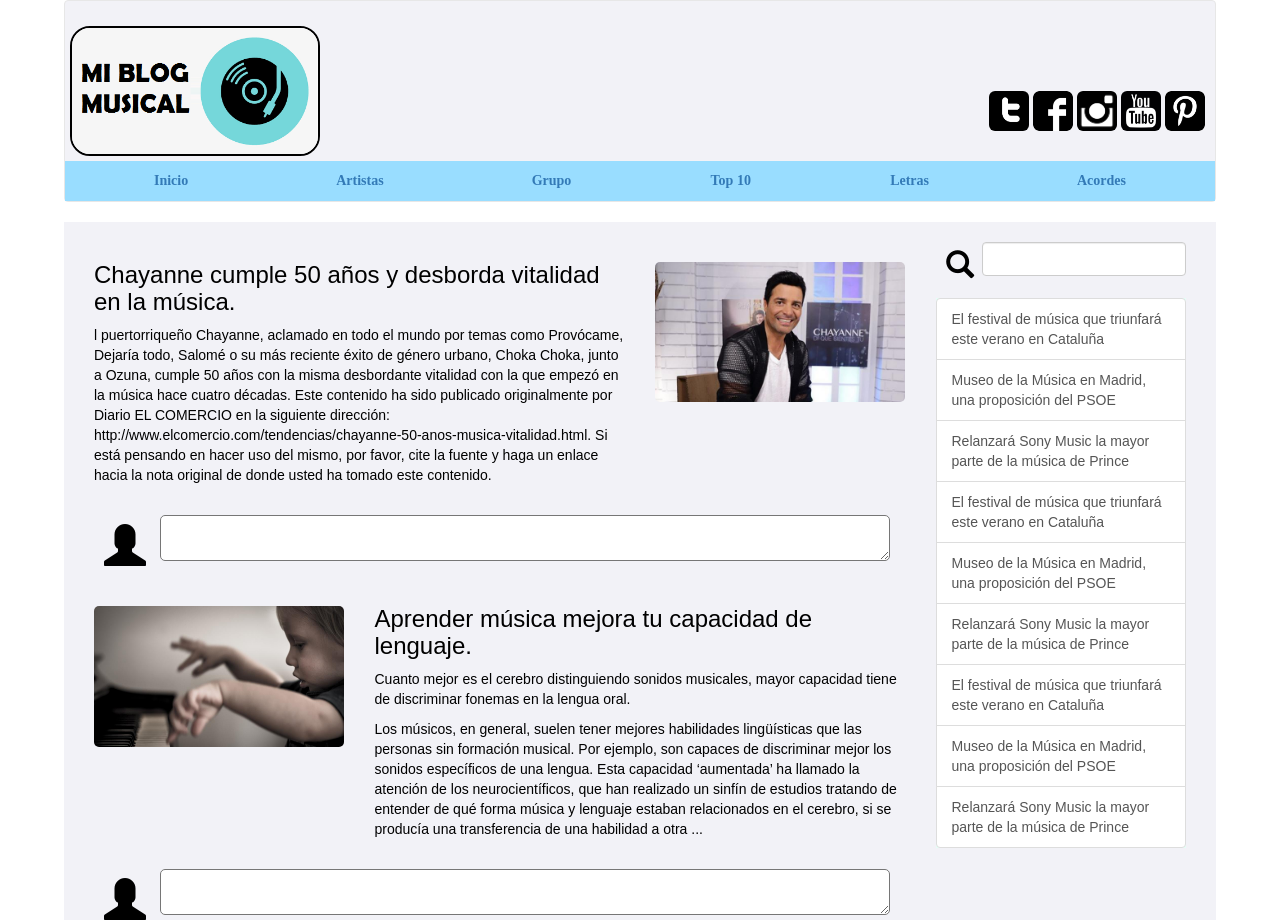
<file: Blog Musical/index.html>
<!DOCTYPE html>
<html>
  <head>
    <meta charset='utf-8'>
    <meta name='viewport' content='width=device-width initial-scale=1'>
    <meta name='mobile-web-app-capable' content='yes'>
    <link rel='stylesheet' href='css/bootstrap.min.css'>
    <link rel='stylesheet' href='css/estilos.css'>
    <script src='js/bootstrap.min.js'></script>
    <title>Mi Blog Musical</title>
  </head>
  <body class='contenido'>
    <header>
      <nav class='navbar navbar-default'>
        <div class="row borderradiusnegro">
          <div class="col-xs-12 col-sm-12 col-md-4 col-lg-4 logo">
            <img class='logo-img' src='img/logo.png'/>
          </div>
          <div class="col-xs-12 col-sm-12 col-md-8 col-lg-8">
            <div class="pull-right redes-sociales">
              <img class='img-rounded img-social' src='img/tt.jpg'/>
              <img class='img-rounded img-social' src='img/fb.jpg'/>
              <img class='img-rounded img-social' src='img/ig.jpg'/>
              <img class='img-rounded img-social' src='img/yt.jpg'/>
              <img class='img-rounded img-social' src='img/pt.jpg'/>
            </div>
          </div>
        </div>
        <div class="container-fluid">
         <ul class="nav nav-justified ">
           <li class="active"><a href="#">Inicio</a></li>
           <li><a href="#">Artistas</a></li>
           <li><a href="#">Grupo</a></li>
           <li><a href="#">Top 10</a></li>
           <li><a href="#">Letras</a></li>
           <li><a href="#">Acordes</a></li>
         </ul>
       </div>
      </nav>
    </header>
    <div class="contenido1 container ">
      <div class="col-xs-12 col-sm-9 col-md-9 col-lg-9 ">
        <div class="row">
          <div class="col-xs-12 col-sm-8  col-md-8 col-lg-8 ">
            <h3>Chayanne cumple 50 años y desborda vitalidad en la música.</h3>
            <p>l puertorriqueño Chayanne, aclamado en todo el mundo por temas como Provócame, Dejaría todo, Salomé o su más reciente éxito de género urbano, Choka Choka, junto a Ozuna, cumple 50 años con la misma desbordante vitalidad con la que empezó en la música hace cuatro décadas.
               Este contenido ha sido publicado originalmente por Diario EL COMERCIO en la siguiente dirección: http://www.elcomercio.com/tendencias/chayanne-50-anos-musica-vitalidad.html. Si está pensando en hacer uso del mismo, por favor, cite la fuente y haga un enlace hacia la nota original de donde usted ha tomado este contenido.
            </p>
          </div>
          <div class="col-xs-12  col-sm-4 col-md-4 col-lg-4">
              <img src="img/1.jpeg" class="img-post" alt="Chayanne">
          </div>
        </div>
        <div class="row">
          <div class="col-xs-12 col-sm-12 col-md-12 col-lg-12">
            <span class="glyphicon glyphicon-user gi-3x"></span>
            <textarea class="comentario" name="Comentario" rows="2" cols="80"></textarea>
          </div>
        </div>
        <div class="row">
          <div class="col-xs-12 col-sm-4 col-md-4 col-lg-4 ">
            <img src="img/2.jpg" class="img-post" alt="AprenderMusica">
          </div>
          <div class="col-xs-12 col-sm-8 col-md-8 col-lg-8">
            <h3>Aprender música mejora tu capacidad de lenguaje.</h3>
            <p>Cuanto mejor es el cerebro distinguiendo sonidos musicales, mayor capacidad tiene de discriminar fonemas en la lengua oral.
            </p>
            <p>Los músicos, en general, suelen tener mejores habilidades lingüísticas que las personas sin formación musical. Por ejemplo, son capaces de discriminar mejor los sonidos específicos de una lengua. Esta capacidad ‘aumentada’ ha llamado la atención de los neurocientíficos, que han realizado un sinfín de estudios tratando de entender de qué forma música y lenguaje estaban relacionados en el cerebro, si se producía una transferencia de una habilidad a otra ...</p>
          </div>
        </div>
        <div class="row">
          <div class="col-xs-12 col-sm-12 col-md-12 col-lg-12">
            <span class="glyphicon glyphicon-user gi-3x"></span>
            <textarea class="comentario" name="Comentario" rows="2" cols="80"></textarea>
          </div>
        </div>
        </div>

      <div class="hidden-xs col-sm-3 col-md-3 col-lg-3 ">
        <div class="row">
          <div class="col-sm-2 col-md-2 col-lg-2">
            <span class="glyphicon glyphicon-search gi-2x"></span>
          </div>
          <div class="col-sm-10 col-md-10 col-lg-10">
            <input type="text" width="100%" class="form-control" id="busqueda">
          </div>
        </div>

        <div class="container">
          <div class="row list-group">
            <a href="#" class="list-group-item ">El festival de música que triunfará este verano en Cataluña</a>
            <a href="#" class="list-group-item">Museo de la Música en Madrid, una proposición del PSOE</a>
            <a href="#" class="list-group-item">Relanzará Sony Music la mayor parte de la música de Prince</a>
            <a href="#" class="list-group-item ">El festival de música que triunfará este verano en Cataluña</a>
            <a href="#" class="list-group-item">Museo de la Música en Madrid, una proposición del PSOE</a>
            <a href="#" class="list-group-item">Relanzará Sony Music la mayor parte de la música de Prince</a>
            <a href="#" class="list-group-item ">El festival de música que triunfará este verano en Cataluña</a>
            <a href="#" class="list-group-item">Museo de la Música en Madrid, una proposición del PSOE</a>
            <a href="#" class="list-group-item">Relanzará Sony Music la mayor parte de la música de Prince</a>
          </div>
        </div>


      </div>
      </div>


  </body>
</html>
</file>
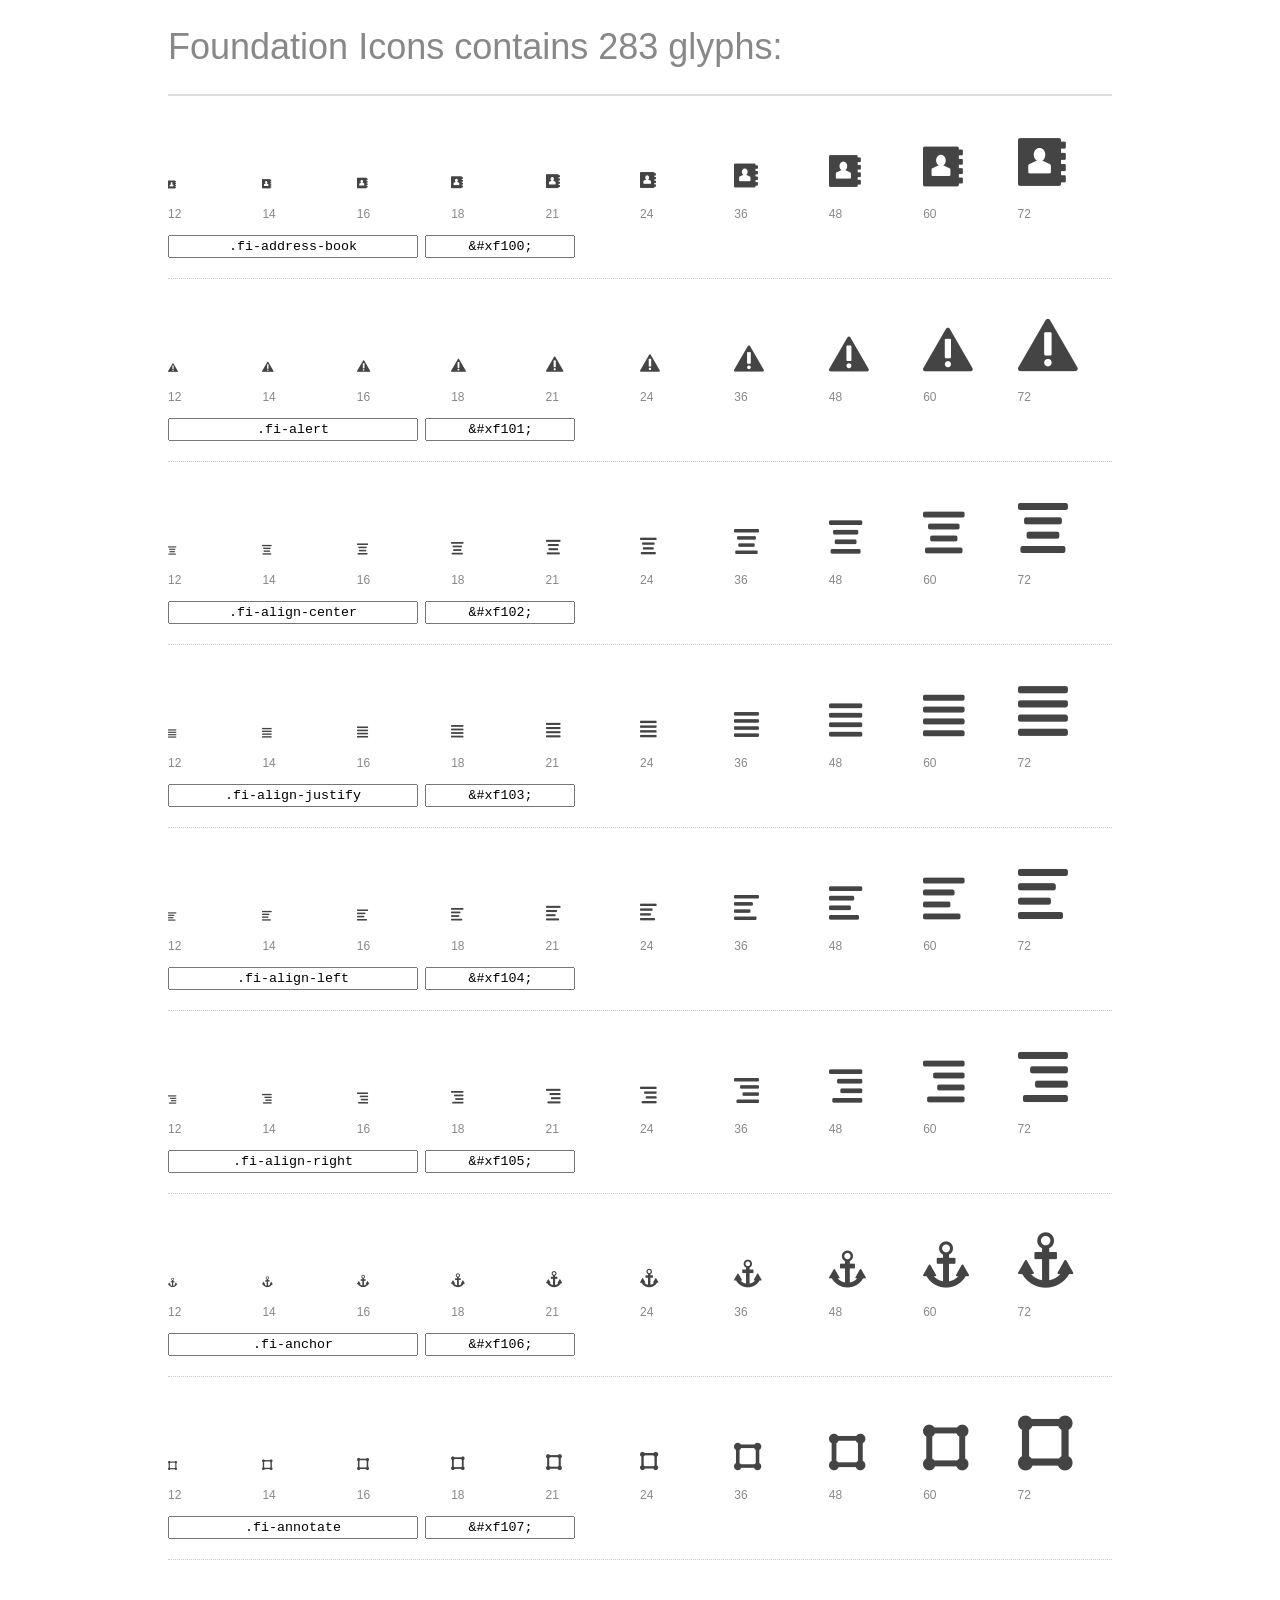
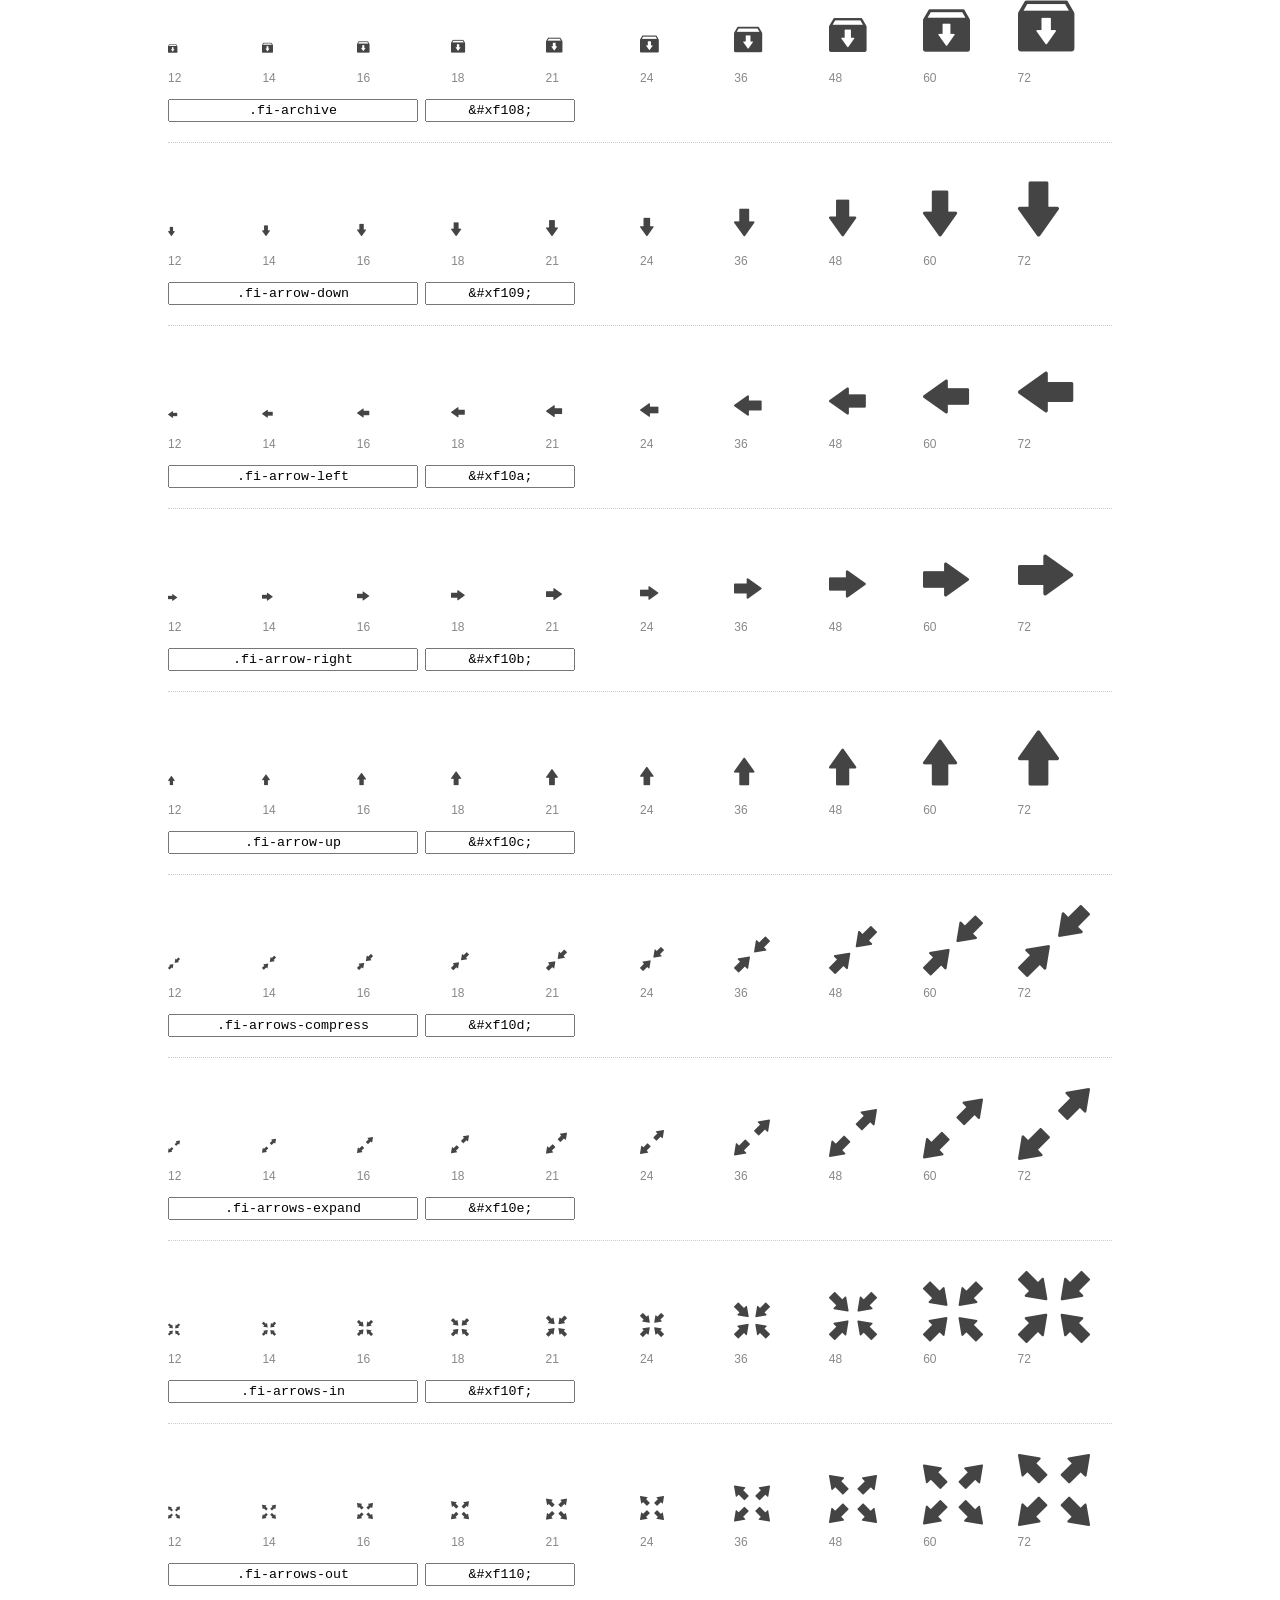
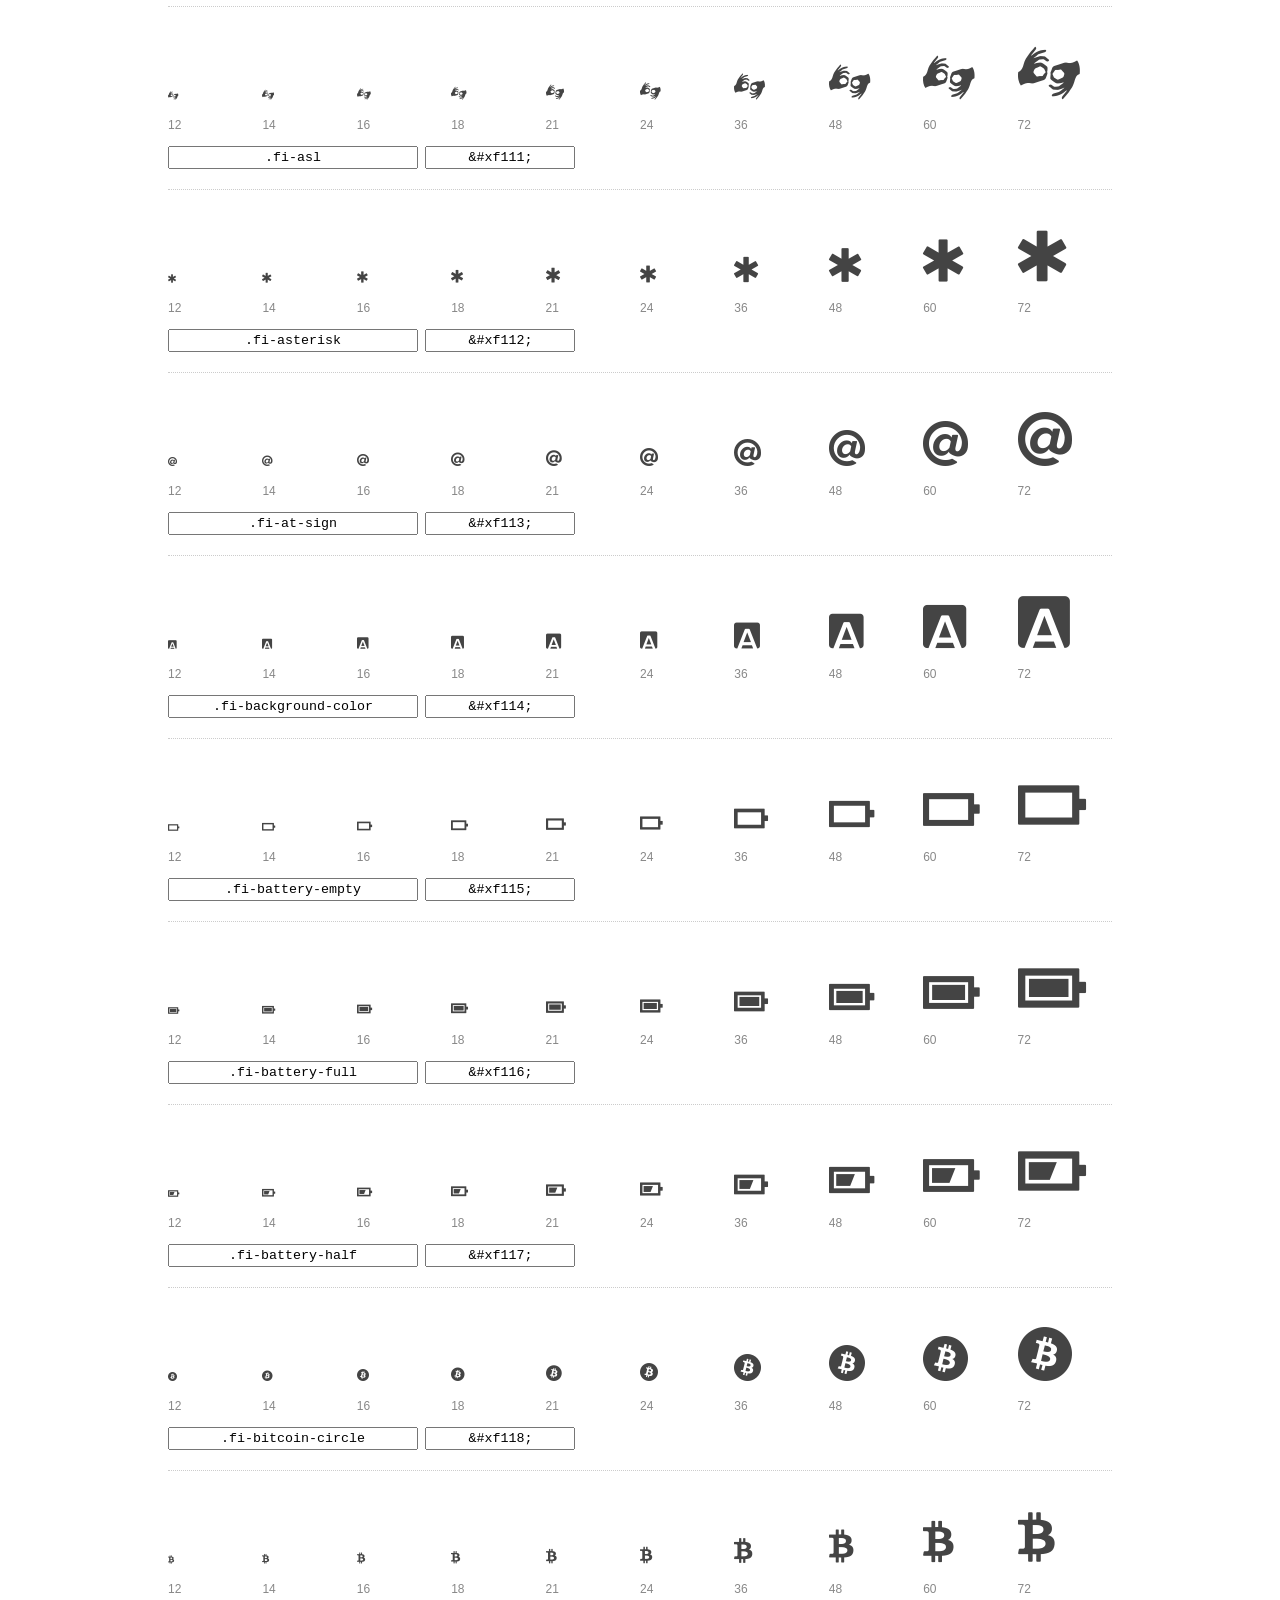
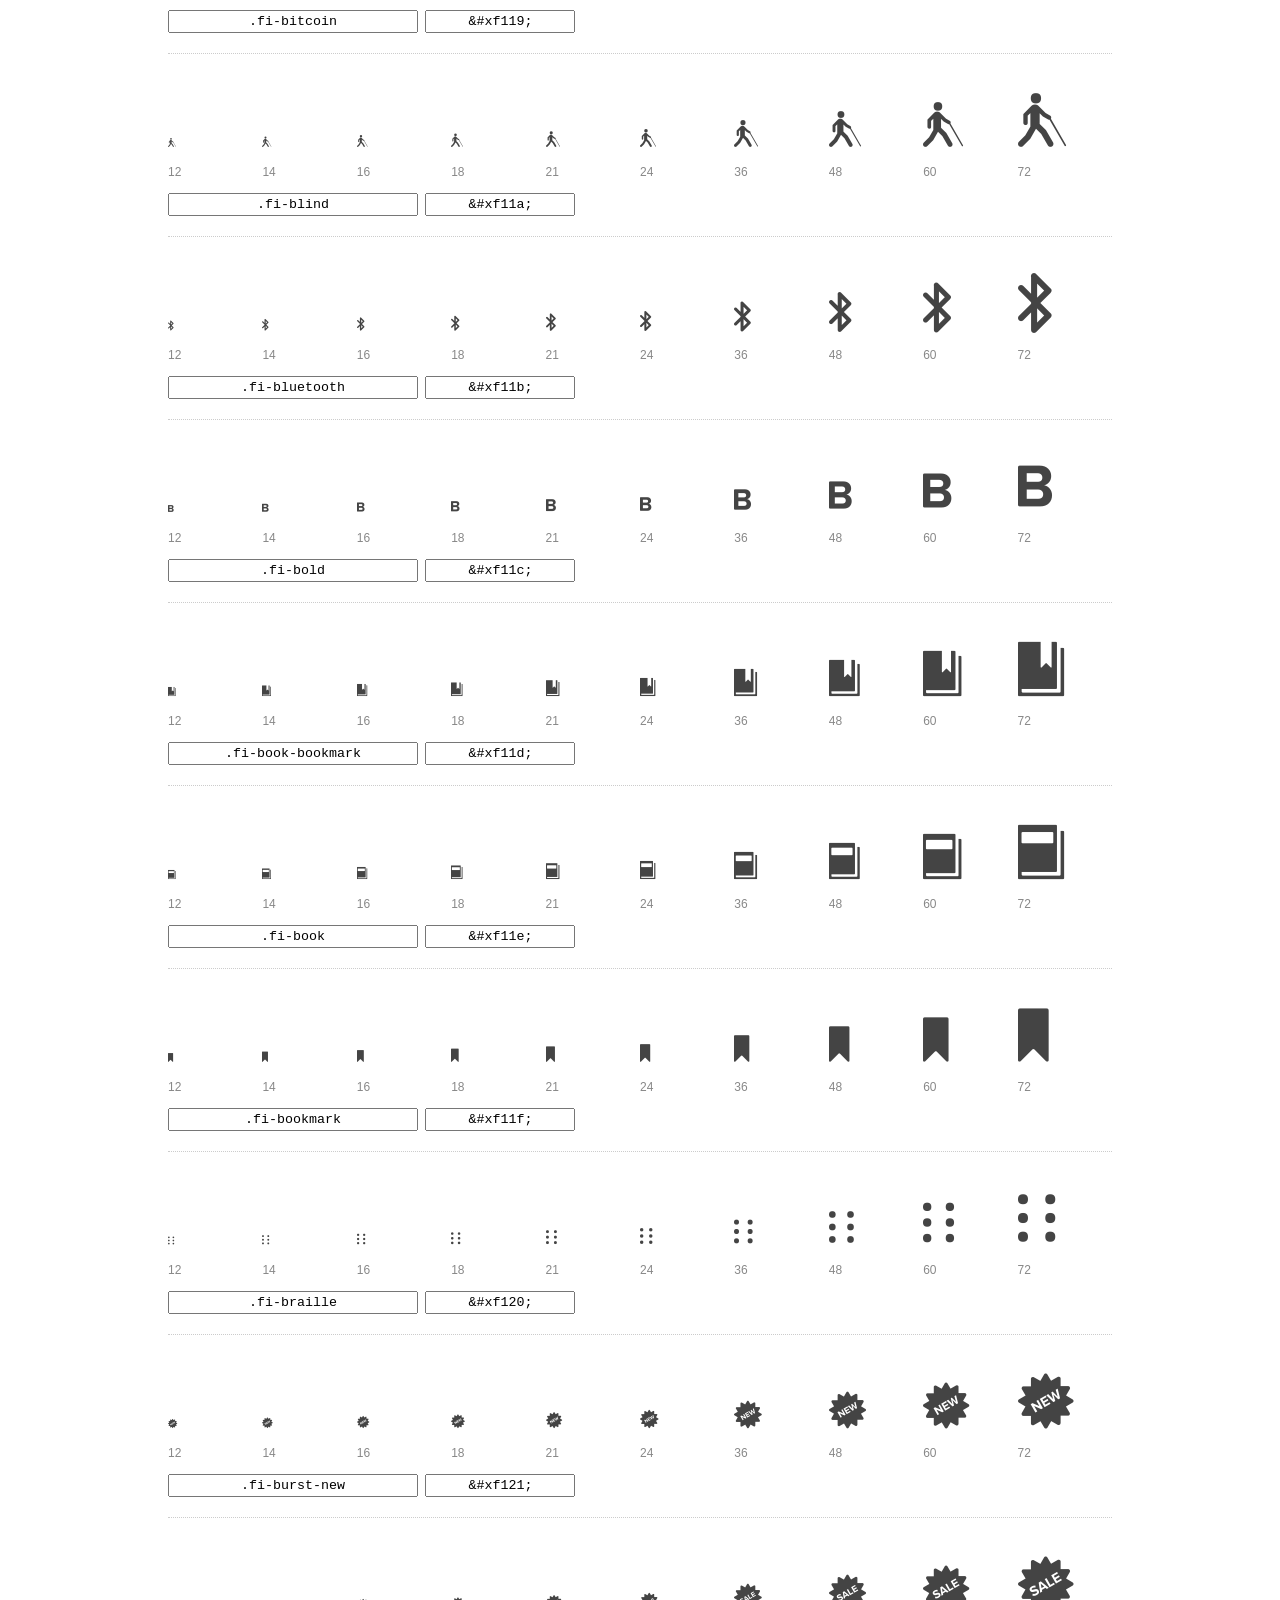
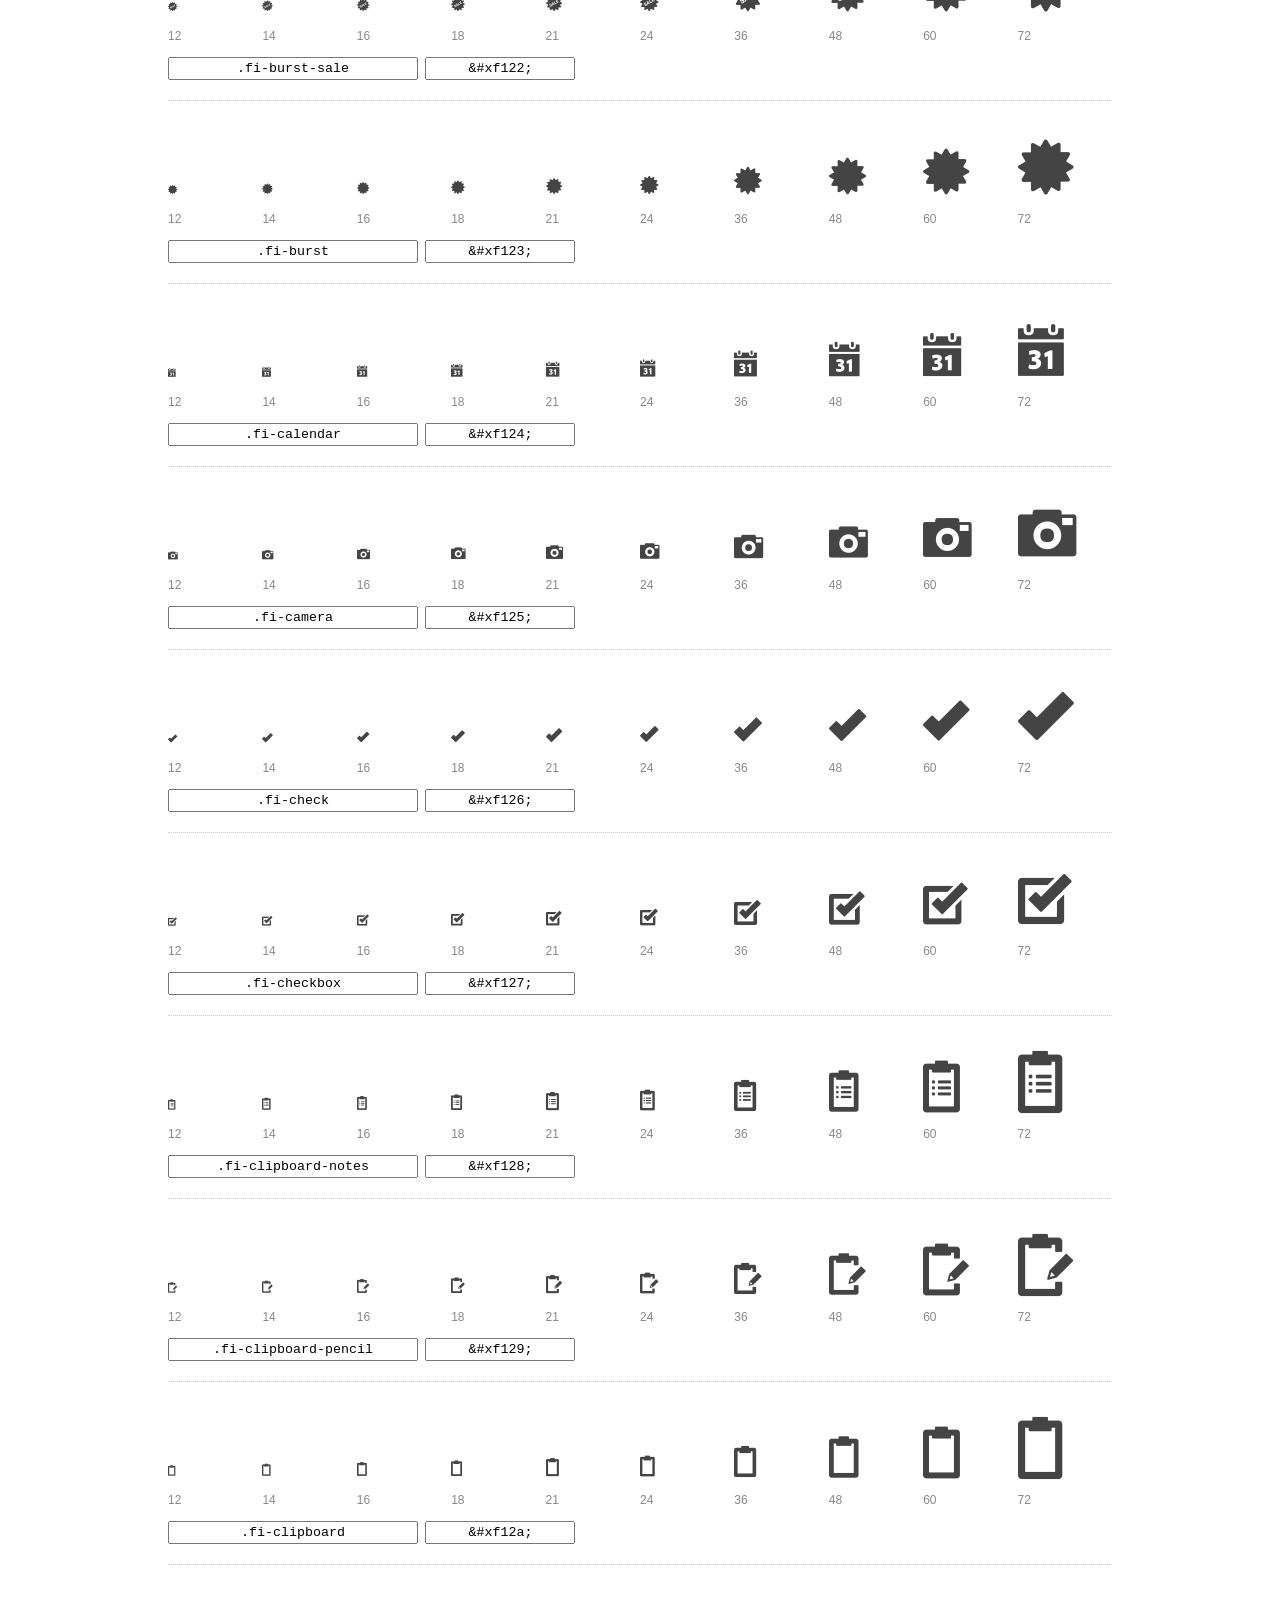
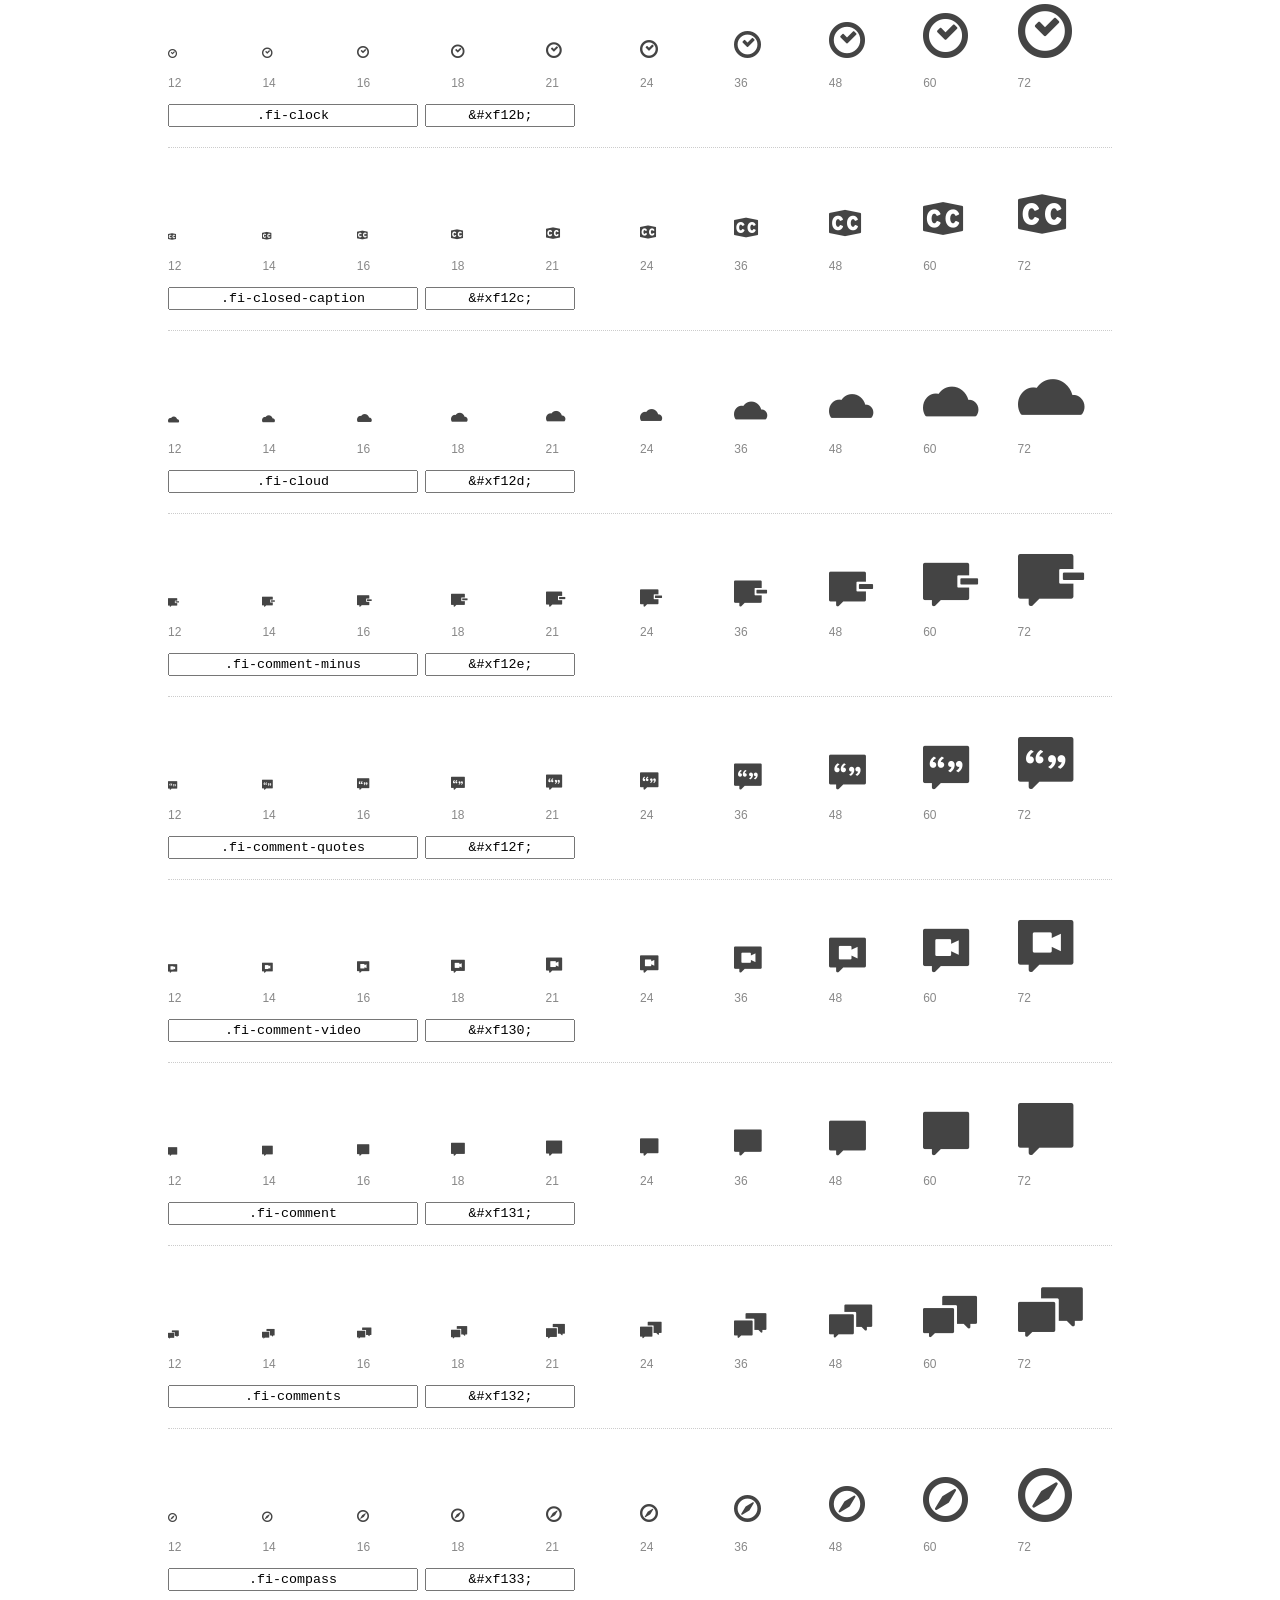
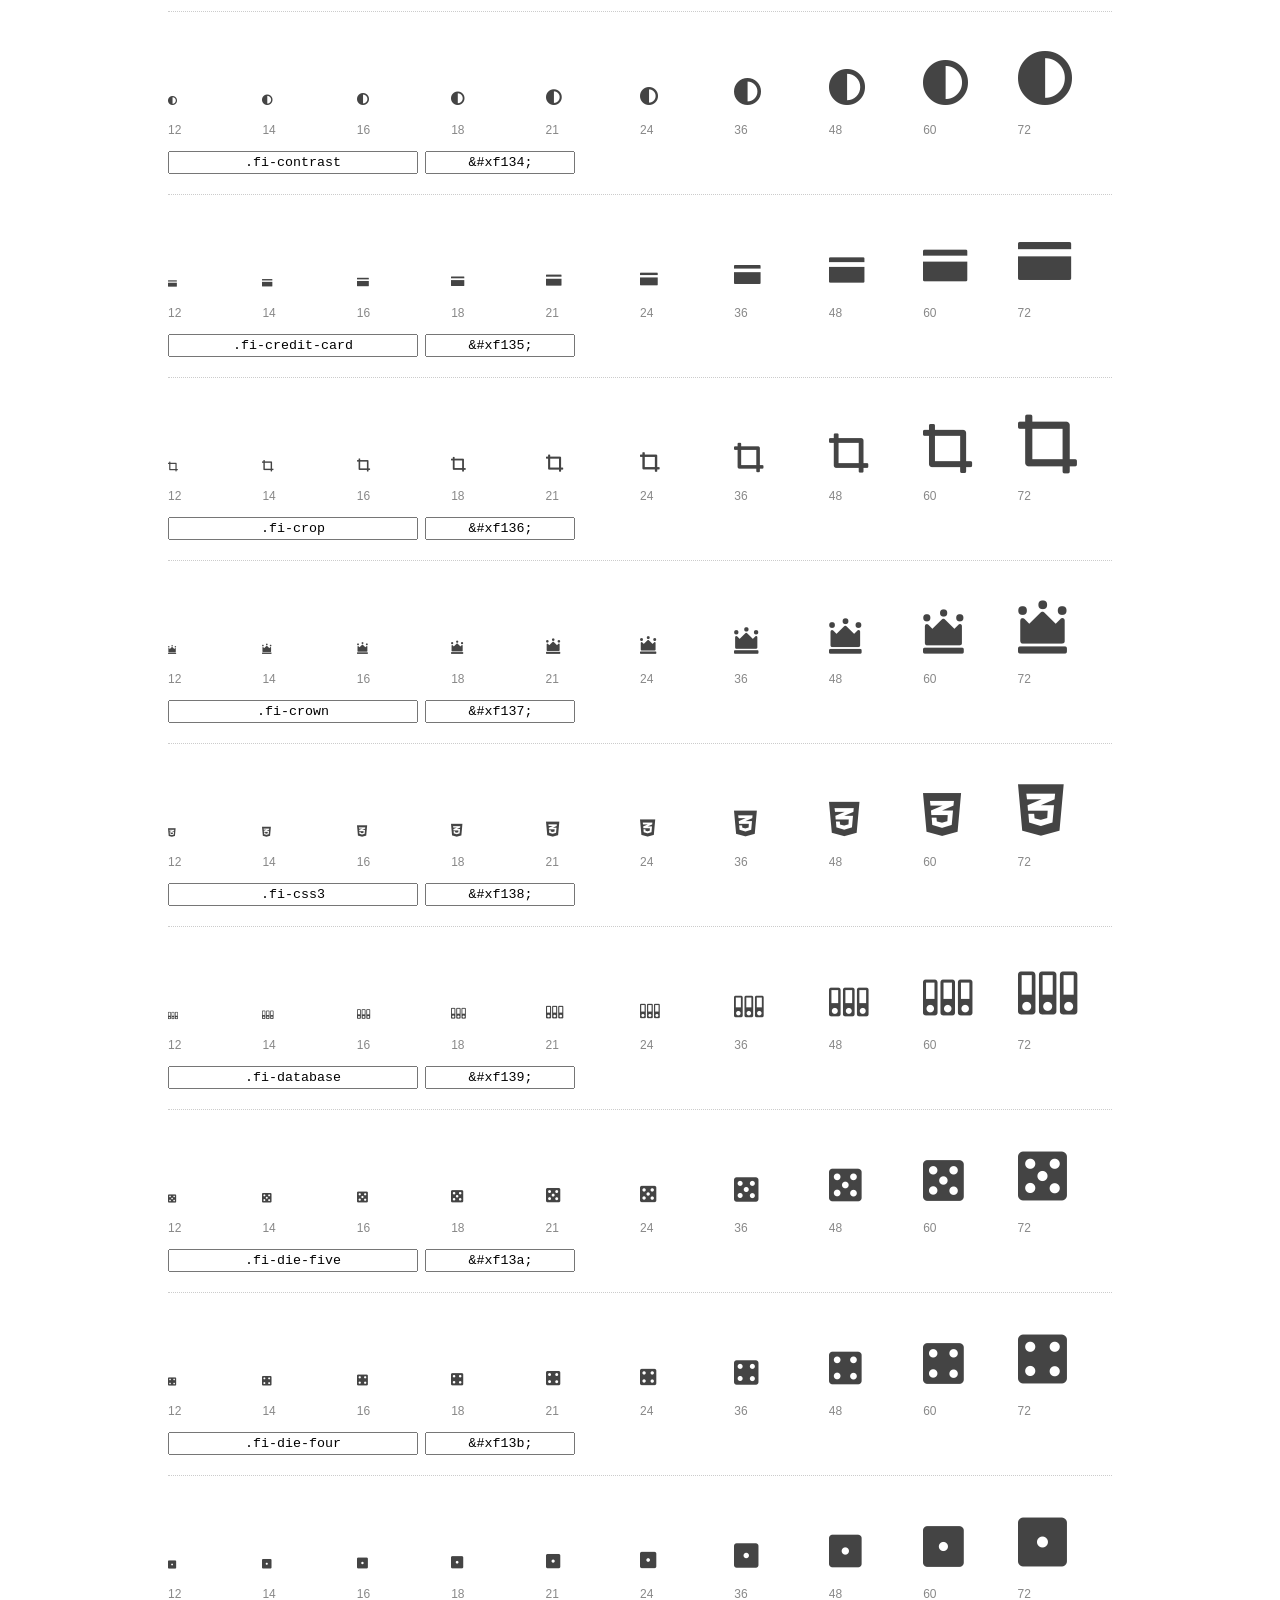
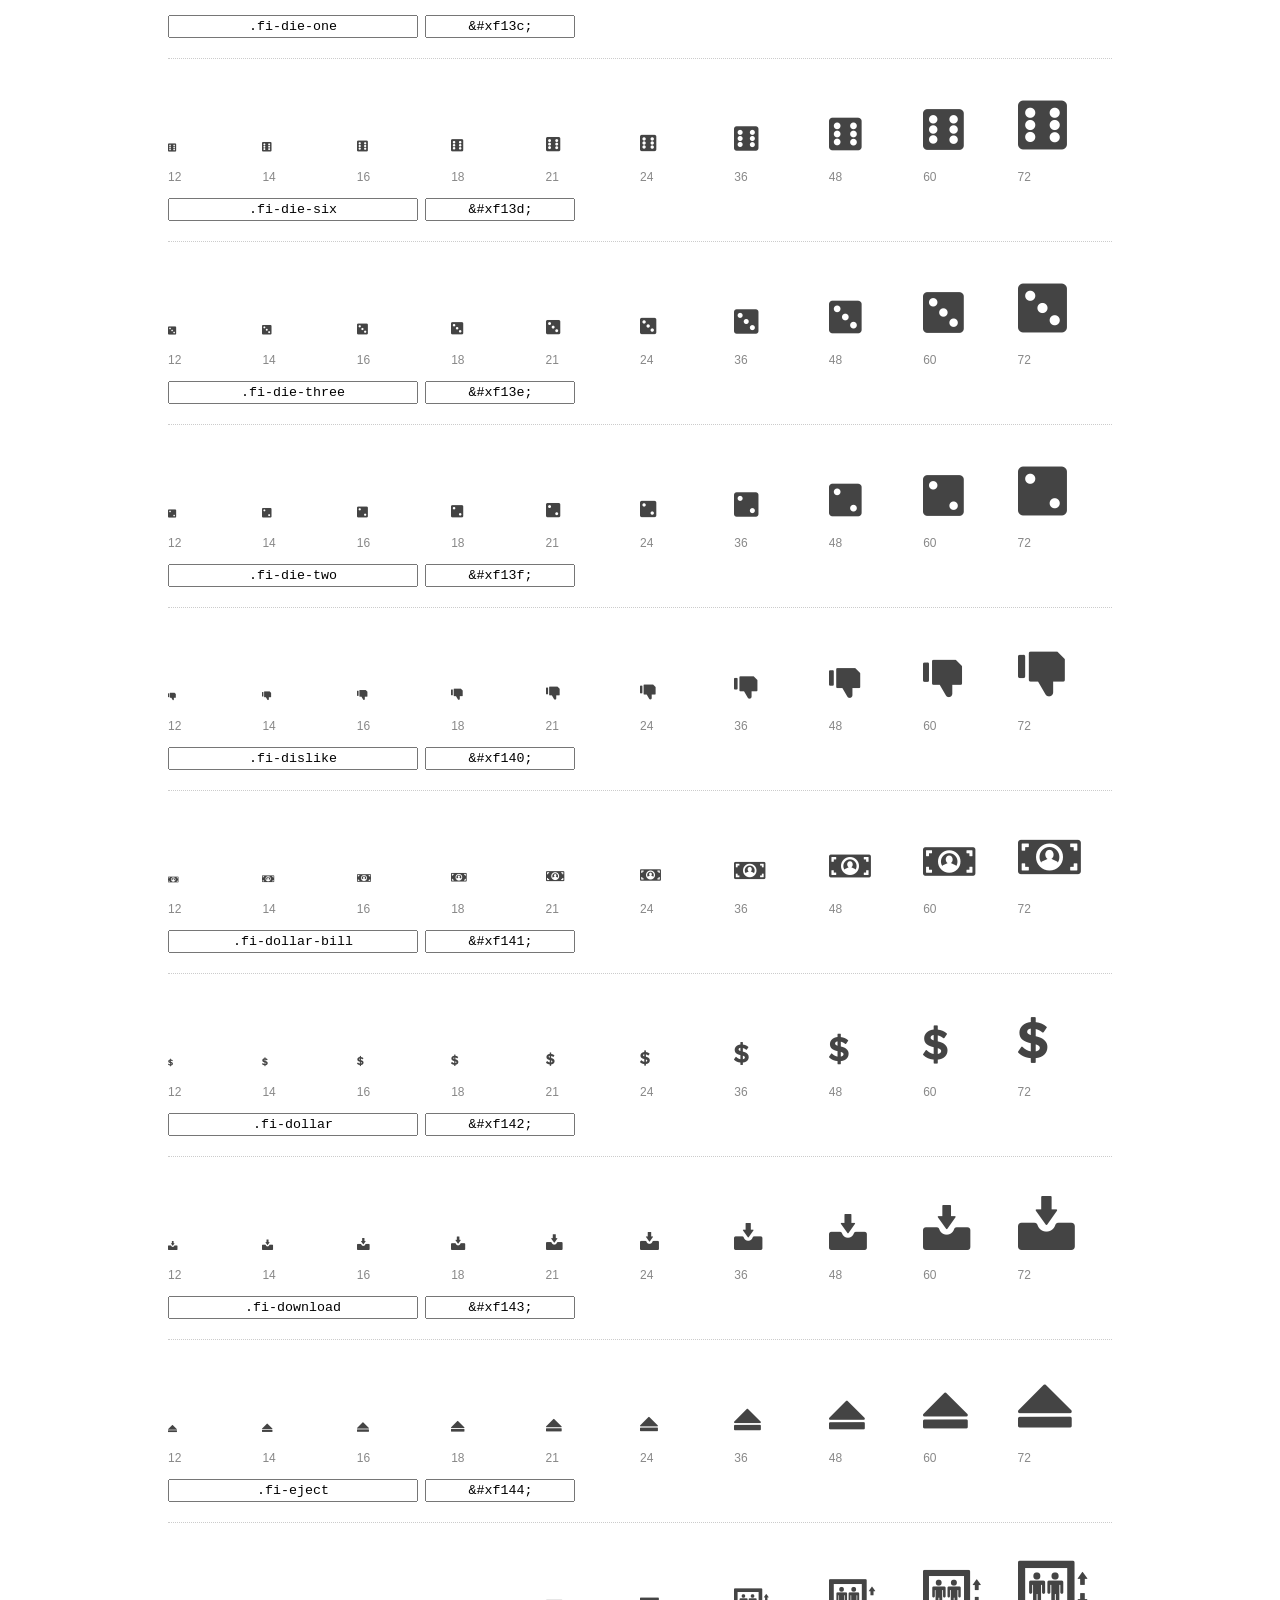
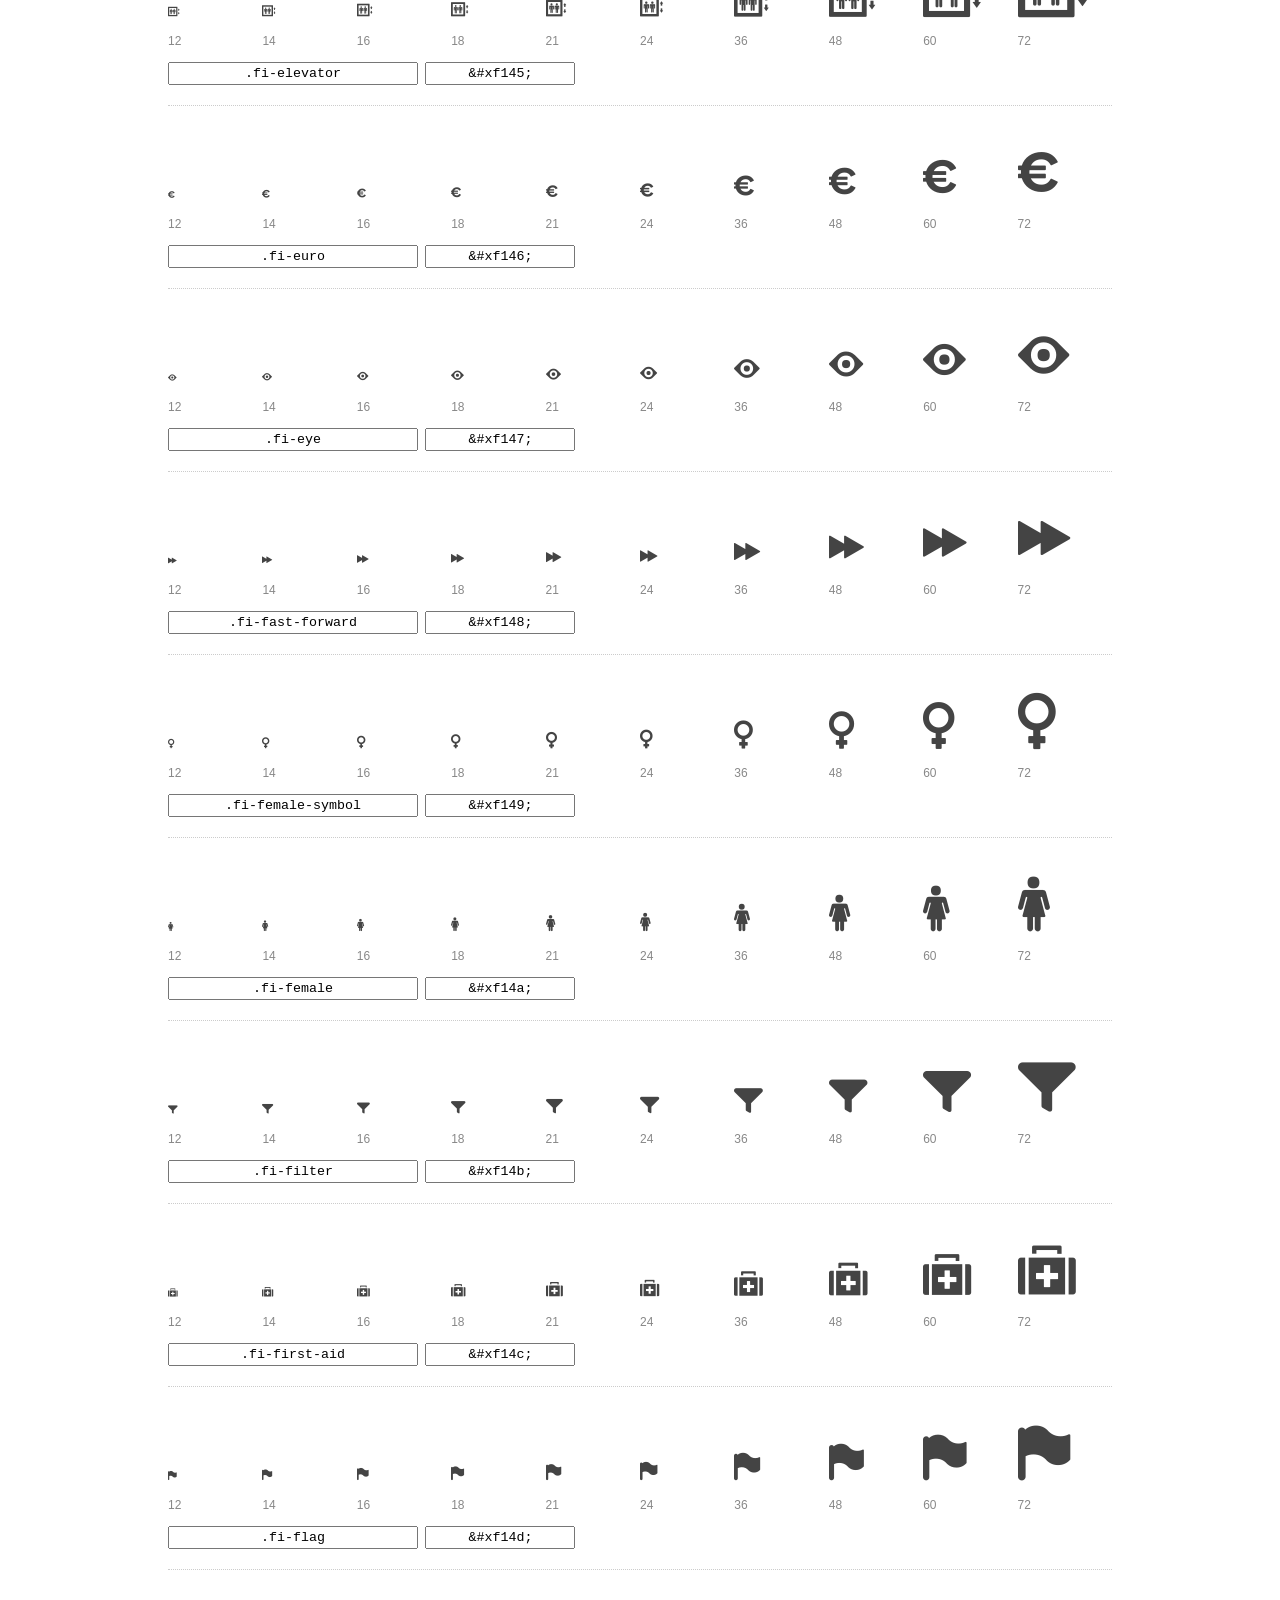
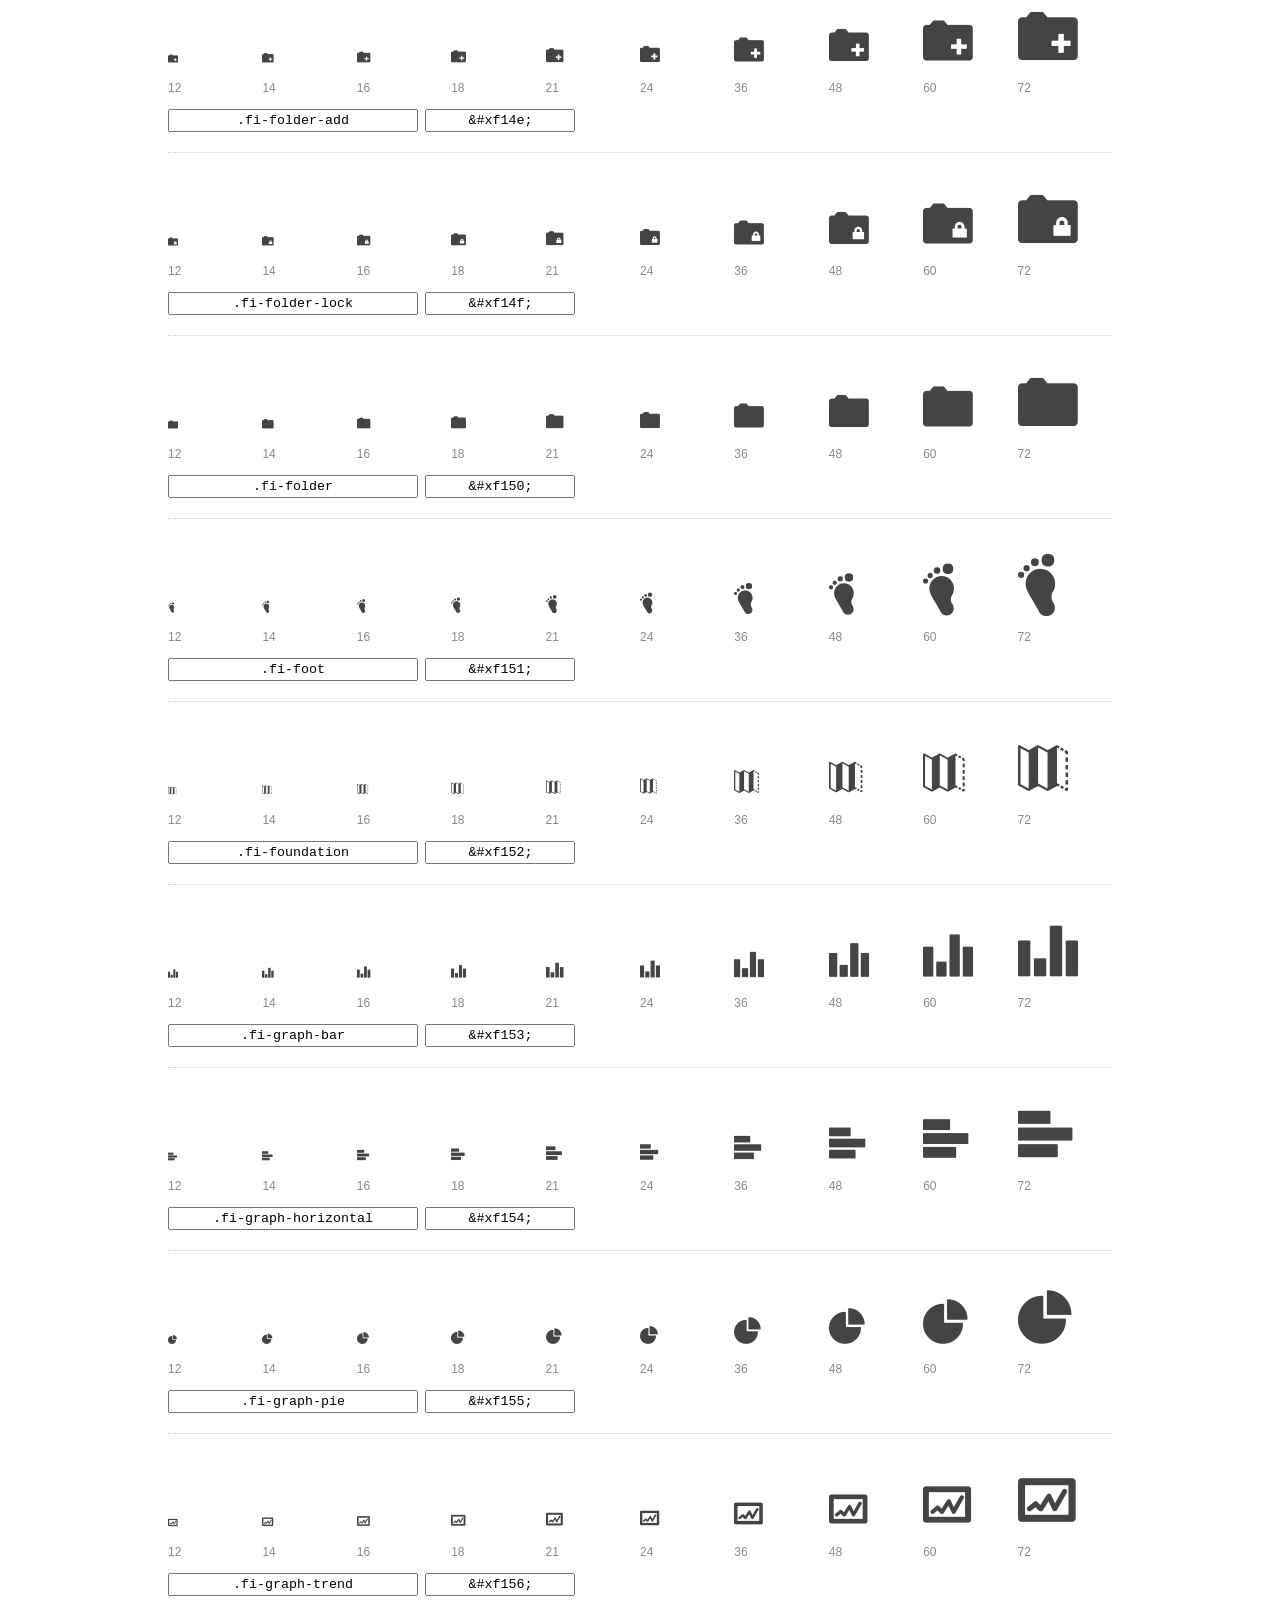
<file: Blog de Cocina/foundation-icons/preview.html>
<!DOCTYPE html>
<html>
  <head>
    <title>Foundation Icons glyphs preview</title>
    <link rel="stylesheet" href="foundation-icons.css" />

    <style>
      * {
        -moz-box-sizing: border-box;
        -webkit-box-sizing: border-box;
        box-sizing: border-box;
        margin: 0;
        padding: 0;
      }

      body {
        background: #fff;
        color: #444;
        font: 16px/1.5 "Helvetica Neue", Helvetica, Arial, sans-serif;
      }

      a, 
      a:visited {
        color: #888;
        text-decoration: underline;
      }
      a:hover, 
      a:focus { color: #000; }

      h1 {
        border-bottom: 2px solid #ddd;
        color: #888;
        font-size: 36px;
        font-weight: 300;
        margin-bottom: 20px;
        padding: 20px 0;
      }

      .container {
        margin: 0 auto;
        min-width: 880px;
        padding: 0 40px;
        width: 80%;
      }

      .glyph {
        border-bottom: 1px dotted #ccc;
        padding: 10px 0 20px;
        margin-bottom: 20px;
      }

      .preview-glyphs { vertical-align: bottom; } 

      .preview-scale { 
        color: #888;
        font-size: 12px; 
        margin-top: 5px;
      }

      .step {
        display: inline-block;
        line-height: 1;
        width: 10%;
      }

      
      .size-12 { font-size: 12px; }
      
      .size-14 { font-size: 14px; }
      
      .size-16 { font-size: 16px; }
      
      .size-18 { font-size: 18px; }
      
      .size-21 { font-size: 21px; }
      
      .size-24 { font-size: 24px; }
      
      .size-36 { font-size: 36px; }
      
      .size-48 { font-size: 48px; }
      
      .size-60 { font-size: 60px; }
      
      .size-72 { font-size: 72px; }
      

      .usage { margin-top: 10px; }

      .usage input {
        font-family: monospace;
        margin-right: 3px;
        padding: 2px 5px;
        text-align: center;
      }

      .usage .point { width: 150px; }

      .usage .class { width: 250px; }

      .footer {
        color: #888;
        font-size: 12px;
        padding: 20px 0;
      }
    </style>

    <!--[if lte IE 8]><script src="http://html5shiv.googlecode.com/svn/trunk/html5.js"></script><![endif]-->
  </head>

  <body>
    <div class="container">
      <h1>Foundation Icons contains 283 glyphs:</h1> 

      
      <div class="glyph">
        <div class="preview-glyphs">
          <i class="step fi-address-book size-12"></i><i class="step fi-address-book size-14"></i><i class="step fi-address-book size-16"></i><i class="step fi-address-book size-18"></i><i class="step fi-address-book size-21"></i><i class="step fi-address-book size-24"></i><i class="step fi-address-book size-36"></i><i class="step fi-address-book size-48"></i><i class="step fi-address-book size-60"></i><i class="step fi-address-book size-72"></i>
        </div>
        <div class="preview-scale">
          <span class="step">12</span><span class="step">14</span><span class="step">16</span><span class="step">18</span><span class="step">21</span><span class="step">24</span><span class="step">36</span><span class="step">48</span><span class="step">60</span><span class="step">72</span> 
        </div>
        <div class="usage">
          <input class="class" type="text" readonly="readonly" onClick="this.select();" value=".fi-address-book" />
          <input class="point" type="text" readonly="readonly" onClick="this.select();" value="&amp;#xf100;" />
        </div>
      </div>
      
      <div class="glyph">
        <div class="preview-glyphs">
          <i class="step fi-alert size-12"></i><i class="step fi-alert size-14"></i><i class="step fi-alert size-16"></i><i class="step fi-alert size-18"></i><i class="step fi-alert size-21"></i><i class="step fi-alert size-24"></i><i class="step fi-alert size-36"></i><i class="step fi-alert size-48"></i><i class="step fi-alert size-60"></i><i class="step fi-alert size-72"></i>
        </div>
        <div class="preview-scale">
          <span class="step">12</span><span class="step">14</span><span class="step">16</span><span class="step">18</span><span class="step">21</span><span class="step">24</span><span class="step">36</span><span class="step">48</span><span class="step">60</span><span class="step">72</span> 
        </div>
        <div class="usage">
          <input class="class" type="text" readonly="readonly" onClick="this.select();" value=".fi-alert" />
          <input class="point" type="text" readonly="readonly" onClick="this.select();" value="&amp;#xf101;" />
        </div>
      </div>
      
      <div class="glyph">
        <div class="preview-glyphs">
          <i class="step fi-align-center size-12"></i><i class="step fi-align-center size-14"></i><i class="step fi-align-center size-16"></i><i class="step fi-align-center size-18"></i><i class="step fi-align-center size-21"></i><i class="step fi-align-center size-24"></i><i class="step fi-align-center size-36"></i><i class="step fi-align-center size-48"></i><i class="step fi-align-center size-60"></i><i class="step fi-align-center size-72"></i>
        </div>
        <div class="preview-scale">
          <span class="step">12</span><span class="step">14</span><span class="step">16</span><span class="step">18</span><span class="step">21</span><span class="step">24</span><span class="step">36</span><span class="step">48</span><span class="step">60</span><span class="step">72</span> 
        </div>
        <div class="usage">
          <input class="class" type="text" readonly="readonly" onClick="this.select();" value=".fi-align-center" />
          <input class="point" type="text" readonly="readonly" onClick="this.select();" value="&amp;#xf102;" />
        </div>
      </div>
      
      <div class="glyph">
        <div class="preview-glyphs">
          <i class="step fi-align-justify size-12"></i><i class="step fi-align-justify size-14"></i><i class="step fi-align-justify size-16"></i><i class="step fi-align-justify size-18"></i><i class="step fi-align-justify size-21"></i><i class="step fi-align-justify size-24"></i><i class="step fi-align-justify size-36"></i><i class="step fi-align-justify size-48"></i><i class="step fi-align-justify size-60"></i><i class="step fi-align-justify size-72"></i>
        </div>
        <div class="preview-scale">
          <span class="step">12</span><span class="step">14</span><span class="step">16</span><span class="step">18</span><span class="step">21</span><span class="step">24</span><span class="step">36</span><span class="step">48</span><span class="step">60</span><span class="step">72</span> 
        </div>
        <div class="usage">
          <input class="class" type="text" readonly="readonly" onClick="this.select();" value=".fi-align-justify" />
          <input class="point" type="text" readonly="readonly" onClick="this.select();" value="&amp;#xf103;" />
        </div>
      </div>
      
      <div class="glyph">
        <div class="preview-glyphs">
          <i class="step fi-align-left size-12"></i><i class="step fi-align-left size-14"></i><i class="step fi-align-left size-16"></i><i class="step fi-align-left size-18"></i><i class="step fi-align-left size-21"></i><i class="step fi-align-left size-24"></i><i class="step fi-align-left size-36"></i><i class="step fi-align-left size-48"></i><i class="step fi-align-left size-60"></i><i class="step fi-align-left size-72"></i>
        </div>
        <div class="preview-scale">
          <span class="step">12</span><span class="step">14</span><span class="step">16</span><span class="step">18</span><span class="step">21</span><span class="step">24</span><span class="step">36</span><span class="step">48</span><span class="step">60</span><span class="step">72</span> 
        </div>
        <div class="usage">
          <input class="class" type="text" readonly="readonly" onClick="this.select();" value=".fi-align-left" />
          <input class="point" type="text" readonly="readonly" onClick="this.select();" value="&amp;#xf104;" />
        </div>
      </div>
      
      <div class="glyph">
        <div class="preview-glyphs">
          <i class="step fi-align-right size-12"></i><i class="step fi-align-right size-14"></i><i class="step fi-align-right size-16"></i><i class="step fi-align-right size-18"></i><i class="step fi-align-right size-21"></i><i class="step fi-align-right size-24"></i><i class="step fi-align-right size-36"></i><i class="step fi-align-right size-48"></i><i class="step fi-align-right size-60"></i><i class="step fi-align-right size-72"></i>
        </div>
        <div class="preview-scale">
          <span class="step">12</span><span class="step">14</span><span class="step">16</span><span class="step">18</span><span class="step">21</span><span class="step">24</span><span class="step">36</span><span class="step">48</span><span class="step">60</span><span class="step">72</span> 
        </div>
        <div class="usage">
          <input class="class" type="text" readonly="readonly" onClick="this.select();" value=".fi-align-right" />
          <input class="point" type="text" readonly="readonly" onClick="this.select();" value="&amp;#xf105;" />
        </div>
      </div>
      
      <div class="glyph">
        <div class="preview-glyphs">
          <i class="step fi-anchor size-12"></i><i class="step fi-anchor size-14"></i><i class="step fi-anchor size-16"></i><i class="step fi-anchor size-18"></i><i class="step fi-anchor size-21"></i><i class="step fi-anchor size-24"></i><i class="step fi-anchor size-36"></i><i class="step fi-anchor size-48"></i><i class="step fi-anchor size-60"></i><i class="step fi-anchor size-72"></i>
        </div>
        <div class="preview-scale">
          <span class="step">12</span><span class="step">14</span><span class="step">16</span><span class="step">18</span><span class="step">21</span><span class="step">24</span><span class="step">36</span><span class="step">48</span><span class="step">60</span><span class="step">72</span> 
        </div>
        <div class="usage">
          <input class="class" type="text" readonly="readonly" onClick="this.select();" value=".fi-anchor" />
          <input class="point" type="text" readonly="readonly" onClick="this.select();" value="&amp;#xf106;" />
        </div>
      </div>
      
      <div class="glyph">
        <div class="preview-glyphs">
          <i class="step fi-annotate size-12"></i><i class="step fi-annotate size-14"></i><i class="step fi-annotate size-16"></i><i class="step fi-annotate size-18"></i><i class="step fi-annotate size-21"></i><i class="step fi-annotate size-24"></i><i class="step fi-annotate size-36"></i><i class="step fi-annotate size-48"></i><i class="step fi-annotate size-60"></i><i class="step fi-annotate size-72"></i>
        </div>
        <div class="preview-scale">
          <span class="step">12</span><span class="step">14</span><span class="step">16</span><span class="step">18</span><span class="step">21</span><span class="step">24</span><span class="step">36</span><span class="step">48</span><span class="step">60</span><span class="step">72</span> 
        </div>
        <div class="usage">
          <input class="class" type="text" readonly="readonly" onClick="this.select();" value=".fi-annotate" />
          <input class="point" type="text" readonly="readonly" onClick="this.select();" value="&amp;#xf107;" />
        </div>
      </div>
      
      <div class="glyph">
        <div class="preview-glyphs">
          <i class="step fi-archive size-12"></i><i class="step fi-archive size-14"></i><i class="step fi-archive size-16"></i><i class="step fi-archive size-18"></i><i class="step fi-archive size-21"></i><i class="step fi-archive size-24"></i><i class="step fi-archive size-36"></i><i class="step fi-archive size-48"></i><i class="step fi-archive size-60"></i><i class="step fi-archive size-72"></i>
        </div>
        <div class="preview-scale">
          <span class="step">12</span><span class="step">14</span><span class="step">16</span><span class="step">18</span><span class="step">21</span><span class="step">24</span><span class="step">36</span><span class="step">48</span><span class="step">60</span><span class="step">72</span> 
        </div>
        <div class="usage">
          <input class="class" type="text" readonly="readonly" onClick="this.select();" value=".fi-archive" />
          <input class="point" type="text" readonly="readonly" onClick="this.select();" value="&amp;#xf108;" />
        </div>
      </div>
      
      <div class="glyph">
        <div class="preview-glyphs">
          <i class="step fi-arrow-down size-12"></i><i class="step fi-arrow-down size-14"></i><i class="step fi-arrow-down size-16"></i><i class="step fi-arrow-down size-18"></i><i class="step fi-arrow-down size-21"></i><i class="step fi-arrow-down size-24"></i><i class="step fi-arrow-down size-36"></i><i class="step fi-arrow-down size-48"></i><i class="step fi-arrow-down size-60"></i><i class="step fi-arrow-down size-72"></i>
        </div>
        <div class="preview-scale">
          <span class="step">12</span><span class="step">14</span><span class="step">16</span><span class="step">18</span><span class="step">21</span><span class="step">24</span><span class="step">36</span><span class="step">48</span><span class="step">60</span><span class="step">72</span> 
        </div>
        <div class="usage">
          <input class="class" type="text" readonly="readonly" onClick="this.select();" value=".fi-arrow-down" />
          <input class="point" type="text" readonly="readonly" onClick="this.select();" value="&amp;#xf109;" />
        </div>
      </div>
      
      <div class="glyph">
        <div class="preview-glyphs">
          <i class="step fi-arrow-left size-12"></i><i class="step fi-arrow-left size-14"></i><i class="step fi-arrow-left size-16"></i><i class="step fi-arrow-left size-18"></i><i class="step fi-arrow-left size-21"></i><i class="step fi-arrow-left size-24"></i><i class="step fi-arrow-left size-36"></i><i class="step fi-arrow-left size-48"></i><i class="step fi-arrow-left size-60"></i><i class="step fi-arrow-left size-72"></i>
        </div>
        <div class="preview-scale">
          <span class="step">12</span><span class="step">14</span><span class="step">16</span><span class="step">18</span><span class="step">21</span><span class="step">24</span><span class="step">36</span><span class="step">48</span><span class="step">60</span><span class="step">72</span> 
        </div>
        <div class="usage">
          <input class="class" type="text" readonly="readonly" onClick="this.select();" value=".fi-arrow-left" />
          <input class="point" type="text" readonly="readonly" onClick="this.select();" value="&amp;#xf10a;" />
        </div>
      </div>
      
      <div class="glyph">
        <div class="preview-glyphs">
          <i class="step fi-arrow-right size-12"></i><i class="step fi-arrow-right size-14"></i><i class="step fi-arrow-right size-16"></i><i class="step fi-arrow-right size-18"></i><i class="step fi-arrow-right size-21"></i><i class="step fi-arrow-right size-24"></i><i class="step fi-arrow-right size-36"></i><i class="step fi-arrow-right size-48"></i><i class="step fi-arrow-right size-60"></i><i class="step fi-arrow-right size-72"></i>
        </div>
        <div class="preview-scale">
          <span class="step">12</span><span class="step">14</span><span class="step">16</span><span class="step">18</span><span class="step">21</span><span class="step">24</span><span class="step">36</span><span class="step">48</span><span class="step">60</span><span class="step">72</span> 
        </div>
        <div class="usage">
          <input class="class" type="text" readonly="readonly" onClick="this.select();" value=".fi-arrow-right" />
          <input class="point" type="text" readonly="readonly" onClick="this.select();" value="&amp;#xf10b;" />
        </div>
      </div>
      
      <div class="glyph">
        <div class="preview-glyphs">
          <i class="step fi-arrow-up size-12"></i><i class="step fi-arrow-up size-14"></i><i class="step fi-arrow-up size-16"></i><i class="step fi-arrow-up size-18"></i><i class="step fi-arrow-up size-21"></i><i class="step fi-arrow-up size-24"></i><i class="step fi-arrow-up size-36"></i><i class="step fi-arrow-up size-48"></i><i class="step fi-arrow-up size-60"></i><i class="step fi-arrow-up size-72"></i>
        </div>
        <div class="preview-scale">
          <span class="step">12</span><span class="step">14</span><span class="step">16</span><span class="step">18</span><span class="step">21</span><span class="step">24</span><span class="step">36</span><span class="step">48</span><span class="step">60</span><span class="step">72</span> 
        </div>
        <div class="usage">
          <input class="class" type="text" readonly="readonly" onClick="this.select();" value=".fi-arrow-up" />
          <input class="point" type="text" readonly="readonly" onClick="this.select();" value="&amp;#xf10c;" />
        </div>
      </div>
      
      <div class="glyph">
        <div class="preview-glyphs">
          <i class="step fi-arrows-compress size-12"></i><i class="step fi-arrows-compress size-14"></i><i class="step fi-arrows-compress size-16"></i><i class="step fi-arrows-compress size-18"></i><i class="step fi-arrows-compress size-21"></i><i class="step fi-arrows-compress size-24"></i><i class="step fi-arrows-compress size-36"></i><i class="step fi-arrows-compress size-48"></i><i class="step fi-arrows-compress size-60"></i><i class="step fi-arrows-compress size-72"></i>
        </div>
        <div class="preview-scale">
          <span class="step">12</span><span class="step">14</span><span class="step">16</span><span class="step">18</span><span class="step">21</span><span class="step">24</span><span class="step">36</span><span class="step">48</span><span class="step">60</span><span class="step">72</span> 
        </div>
        <div class="usage">
          <input class="class" type="text" readonly="readonly" onClick="this.select();" value=".fi-arrows-compress" />
          <input class="point" type="text" readonly="readonly" onClick="this.select();" value="&amp;#xf10d;" />
        </div>
      </div>
      
      <div class="glyph">
        <div class="preview-glyphs">
          <i class="step fi-arrows-expand size-12"></i><i class="step fi-arrows-expand size-14"></i><i class="step fi-arrows-expand size-16"></i><i class="step fi-arrows-expand size-18"></i><i class="step fi-arrows-expand size-21"></i><i class="step fi-arrows-expand size-24"></i><i class="step fi-arrows-expand size-36"></i><i class="step fi-arrows-expand size-48"></i><i class="step fi-arrows-expand size-60"></i><i class="step fi-arrows-expand size-72"></i>
        </div>
        <div class="preview-scale">
          <span class="step">12</span><span class="step">14</span><span class="step">16</span><span class="step">18</span><span class="step">21</span><span class="step">24</span><span class="step">36</span><span class="step">48</span><span class="step">60</span><span class="step">72</span> 
        </div>
        <div class="usage">
          <input class="class" type="text" readonly="readonly" onClick="this.select();" value=".fi-arrows-expand" />
          <input class="point" type="text" readonly="readonly" onClick="this.select();" value="&amp;#xf10e;" />
        </div>
      </div>
      
      <div class="glyph">
        <div class="preview-glyphs">
          <i class="step fi-arrows-in size-12"></i><i class="step fi-arrows-in size-14"></i><i class="step fi-arrows-in size-16"></i><i class="step fi-arrows-in size-18"></i><i class="step fi-arrows-in size-21"></i><i class="step fi-arrows-in size-24"></i><i class="step fi-arrows-in size-36"></i><i class="step fi-arrows-in size-48"></i><i class="step fi-arrows-in size-60"></i><i class="step fi-arrows-in size-72"></i>
        </div>
        <div class="preview-scale">
          <span class="step">12</span><span class="step">14</span><span class="step">16</span><span class="step">18</span><span class="step">21</span><span class="step">24</span><span class="step">36</span><span class="step">48</span><span class="step">60</span><span class="step">72</span> 
        </div>
        <div class="usage">
          <input class="class" type="text" readonly="readonly" onClick="this.select();" value=".fi-arrows-in" />
          <input class="point" type="text" readonly="readonly" onClick="this.select();" value="&amp;#xf10f;" />
        </div>
      </div>
      
      <div class="glyph">
        <div class="preview-glyphs">
          <i class="step fi-arrows-out size-12"></i><i class="step fi-arrows-out size-14"></i><i class="step fi-arrows-out size-16"></i><i class="step fi-arrows-out size-18"></i><i class="step fi-arrows-out size-21"></i><i class="step fi-arrows-out size-24"></i><i class="step fi-arrows-out size-36"></i><i class="step fi-arrows-out size-48"></i><i class="step fi-arrows-out size-60"></i><i class="step fi-arrows-out size-72"></i>
        </div>
        <div class="preview-scale">
          <span class="step">12</span><span class="step">14</span><span class="step">16</span><span class="step">18</span><span class="step">21</span><span class="step">24</span><span class="step">36</span><span class="step">48</span><span class="step">60</span><span class="step">72</span> 
        </div>
        <div class="usage">
          <input class="class" type="text" readonly="readonly" onClick="this.select();" value=".fi-arrows-out" />
          <input class="point" type="text" readonly="readonly" onClick="this.select();" value="&amp;#xf110;" />
        </div>
      </div>
      
      <div class="glyph">
        <div class="preview-glyphs">
          <i class="step fi-asl size-12"></i><i class="step fi-asl size-14"></i><i class="step fi-asl size-16"></i><i class="step fi-asl size-18"></i><i class="step fi-asl size-21"></i><i class="step fi-asl size-24"></i><i class="step fi-asl size-36"></i><i class="step fi-asl size-48"></i><i class="step fi-asl size-60"></i><i class="step fi-asl size-72"></i>
        </div>
        <div class="preview-scale">
          <span class="step">12</span><span class="step">14</span><span class="step">16</span><span class="step">18</span><span class="step">21</span><span class="step">24</span><span class="step">36</span><span class="step">48</span><span class="step">60</span><span class="step">72</span> 
        </div>
        <div class="usage">
          <input class="class" type="text" readonly="readonly" onClick="this.select();" value=".fi-asl" />
          <input class="point" type="text" readonly="readonly" onClick="this.select();" value="&amp;#xf111;" />
        </div>
      </div>
      
      <div class="glyph">
        <div class="preview-glyphs">
          <i class="step fi-asterisk size-12"></i><i class="step fi-asterisk size-14"></i><i class="step fi-asterisk size-16"></i><i class="step fi-asterisk size-18"></i><i class="step fi-asterisk size-21"></i><i class="step fi-asterisk size-24"></i><i class="step fi-asterisk size-36"></i><i class="step fi-asterisk size-48"></i><i class="step fi-asterisk size-60"></i><i class="step fi-asterisk size-72"></i>
        </div>
        <div class="preview-scale">
          <span class="step">12</span><span class="step">14</span><span class="step">16</span><span class="step">18</span><span class="step">21</span><span class="step">24</span><span class="step">36</span><span class="step">48</span><span class="step">60</span><span class="step">72</span> 
        </div>
        <div class="usage">
          <input class="class" type="text" readonly="readonly" onClick="this.select();" value=".fi-asterisk" />
          <input class="point" type="text" readonly="readonly" onClick="this.select();" value="&amp;#xf112;" />
        </div>
      </div>
      
      <div class="glyph">
        <div class="preview-glyphs">
          <i class="step fi-at-sign size-12"></i><i class="step fi-at-sign size-14"></i><i class="step fi-at-sign size-16"></i><i class="step fi-at-sign size-18"></i><i class="step fi-at-sign size-21"></i><i class="step fi-at-sign size-24"></i><i class="step fi-at-sign size-36"></i><i class="step fi-at-sign size-48"></i><i class="step fi-at-sign size-60"></i><i class="step fi-at-sign size-72"></i>
        </div>
        <div class="preview-scale">
          <span class="step">12</span><span class="step">14</span><span class="step">16</span><span class="step">18</span><span class="step">21</span><span class="step">24</span><span class="step">36</span><span class="step">48</span><span class="step">60</span><span class="step">72</span> 
        </div>
        <div class="usage">
          <input class="class" type="text" readonly="readonly" onClick="this.select();" value=".fi-at-sign" />
          <input class="point" type="text" readonly="readonly" onClick="this.select();" value="&amp;#xf113;" />
        </div>
      </div>
      
      <div class="glyph">
        <div class="preview-glyphs">
          <i class="step fi-background-color size-12"></i><i class="step fi-background-color size-14"></i><i class="step fi-background-color size-16"></i><i class="step fi-background-color size-18"></i><i class="step fi-background-color size-21"></i><i class="step fi-background-color size-24"></i><i class="step fi-background-color size-36"></i><i class="step fi-background-color size-48"></i><i class="step fi-background-color size-60"></i><i class="step fi-background-color size-72"></i>
        </div>
        <div class="preview-scale">
          <span class="step">12</span><span class="step">14</span><span class="step">16</span><span class="step">18</span><span class="step">21</span><span class="step">24</span><span class="step">36</span><span class="step">48</span><span class="step">60</span><span class="step">72</span> 
        </div>
        <div class="usage">
          <input class="class" type="text" readonly="readonly" onClick="this.select();" value=".fi-background-color" />
          <input class="point" type="text" readonly="readonly" onClick="this.select();" value="&amp;#xf114;" />
        </div>
      </div>
      
      <div class="glyph">
        <div class="preview-glyphs">
          <i class="step fi-battery-empty size-12"></i><i class="step fi-battery-empty size-14"></i><i class="step fi-battery-empty size-16"></i><i class="step fi-battery-empty size-18"></i><i class="step fi-battery-empty size-21"></i><i class="step fi-battery-empty size-24"></i><i class="step fi-battery-empty size-36"></i><i class="step fi-battery-empty size-48"></i><i class="step fi-battery-empty size-60"></i><i class="step fi-battery-empty size-72"></i>
        </div>
        <div class="preview-scale">
          <span class="step">12</span><span class="step">14</span><span class="step">16</span><span class="step">18</span><span class="step">21</span><span class="step">24</span><span class="step">36</span><span class="step">48</span><span class="step">60</span><span class="step">72</span> 
        </div>
        <div class="usage">
          <input class="class" type="text" readonly="readonly" onClick="this.select();" value=".fi-battery-empty" />
          <input class="point" type="text" readonly="readonly" onClick="this.select();" value="&amp;#xf115;" />
        </div>
      </div>
      
      <div class="glyph">
        <div class="preview-glyphs">
          <i class="step fi-battery-full size-12"></i><i class="step fi-battery-full size-14"></i><i class="step fi-battery-full size-16"></i><i class="step fi-battery-full size-18"></i><i class="step fi-battery-full size-21"></i><i class="step fi-battery-full size-24"></i><i class="step fi-battery-full size-36"></i><i class="step fi-battery-full size-48"></i><i class="step fi-battery-full size-60"></i><i class="step fi-battery-full size-72"></i>
        </div>
        <div class="preview-scale">
          <span class="step">12</span><span class="step">14</span><span class="step">16</span><span class="step">18</span><span class="step">21</span><span class="step">24</span><span class="step">36</span><span class="step">48</span><span class="step">60</span><span class="step">72</span> 
        </div>
        <div class="usage">
          <input class="class" type="text" readonly="readonly" onClick="this.select();" value=".fi-battery-full" />
          <input class="point" type="text" readonly="readonly" onClick="this.select();" value="&amp;#xf116;" />
        </div>
      </div>
      
      <div class="glyph">
        <div class="preview-glyphs">
          <i class="step fi-battery-half size-12"></i><i class="step fi-battery-half size-14"></i><i class="step fi-battery-half size-16"></i><i class="step fi-battery-half size-18"></i><i class="step fi-battery-half size-21"></i><i class="step fi-battery-half size-24"></i><i class="step fi-battery-half size-36"></i><i class="step fi-battery-half size-48"></i><i class="step fi-battery-half size-60"></i><i class="step fi-battery-half size-72"></i>
        </div>
        <div class="preview-scale">
          <span class="step">12</span><span class="step">14</span><span class="step">16</span><span class="step">18</span><span class="step">21</span><span class="step">24</span><span class="step">36</span><span class="step">48</span><span class="step">60</span><span class="step">72</span> 
        </div>
        <div class="usage">
          <input class="class" type="text" readonly="readonly" onClick="this.select();" value=".fi-battery-half" />
          <input class="point" type="text" readonly="readonly" onClick="this.select();" value="&amp;#xf117;" />
        </div>
      </div>
      
      <div class="glyph">
        <div class="preview-glyphs">
          <i class="step fi-bitcoin-circle size-12"></i><i class="step fi-bitcoin-circle size-14"></i><i class="step fi-bitcoin-circle size-16"></i><i class="step fi-bitcoin-circle size-18"></i><i class="step fi-bitcoin-circle size-21"></i><i class="step fi-bitcoin-circle size-24"></i><i class="step fi-bitcoin-circle size-36"></i><i class="step fi-bitcoin-circle size-48"></i><i class="step fi-bitcoin-circle size-60"></i><i class="step fi-bitcoin-circle size-72"></i>
        </div>
        <div class="preview-scale">
          <span class="step">12</span><span class="step">14</span><span class="step">16</span><span class="step">18</span><span class="step">21</span><span class="step">24</span><span class="step">36</span><span class="step">48</span><span class="step">60</span><span class="step">72</span> 
        </div>
        <div class="usage">
          <input class="class" type="text" readonly="readonly" onClick="this.select();" value=".fi-bitcoin-circle" />
          <input class="point" type="text" readonly="readonly" onClick="this.select();" value="&amp;#xf118;" />
        </div>
      </div>
      
      <div class="glyph">
        <div class="preview-glyphs">
          <i class="step fi-bitcoin size-12"></i><i class="step fi-bitcoin size-14"></i><i class="step fi-bitcoin size-16"></i><i class="step fi-bitcoin size-18"></i><i class="step fi-bitcoin size-21"></i><i class="step fi-bitcoin size-24"></i><i class="step fi-bitcoin size-36"></i><i class="step fi-bitcoin size-48"></i><i class="step fi-bitcoin size-60"></i><i class="step fi-bitcoin size-72"></i>
        </div>
        <div class="preview-scale">
          <span class="step">12</span><span class="step">14</span><span class="step">16</span><span class="step">18</span><span class="step">21</span><span class="step">24</span><span class="step">36</span><span class="step">48</span><span class="step">60</span><span class="step">72</span> 
        </div>
        <div class="usage">
          <input class="class" type="text" readonly="readonly" onClick="this.select();" value=".fi-bitcoin" />
          <input class="point" type="text" readonly="readonly" onClick="this.select();" value="&amp;#xf119;" />
        </div>
      </div>
      
      <div class="glyph">
        <div class="preview-glyphs">
          <i class="step fi-blind size-12"></i><i class="step fi-blind size-14"></i><i class="step fi-blind size-16"></i><i class="step fi-blind size-18"></i><i class="step fi-blind size-21"></i><i class="step fi-blind size-24"></i><i class="step fi-blind size-36"></i><i class="step fi-blind size-48"></i><i class="step fi-blind size-60"></i><i class="step fi-blind size-72"></i>
        </div>
        <div class="preview-scale">
          <span class="step">12</span><span class="step">14</span><span class="step">16</span><span class="step">18</span><span class="step">21</span><span class="step">24</span><span class="step">36</span><span class="step">48</span><span class="step">60</span><span class="step">72</span> 
        </div>
        <div class="usage">
          <input class="class" type="text" readonly="readonly" onClick="this.select();" value=".fi-blind" />
          <input class="point" type="text" readonly="readonly" onClick="this.select();" value="&amp;#xf11a;" />
        </div>
      </div>
      
      <div class="glyph">
        <div class="preview-glyphs">
          <i class="step fi-bluetooth size-12"></i><i class="step fi-bluetooth size-14"></i><i class="step fi-bluetooth size-16"></i><i class="step fi-bluetooth size-18"></i><i class="step fi-bluetooth size-21"></i><i class="step fi-bluetooth size-24"></i><i class="step fi-bluetooth size-36"></i><i class="step fi-bluetooth size-48"></i><i class="step fi-bluetooth size-60"></i><i class="step fi-bluetooth size-72"></i>
        </div>
        <div class="preview-scale">
          <span class="step">12</span><span class="step">14</span><span class="step">16</span><span class="step">18</span><span class="step">21</span><span class="step">24</span><span class="step">36</span><span class="step">48</span><span class="step">60</span><span class="step">72</span> 
        </div>
        <div class="usage">
          <input class="class" type="text" readonly="readonly" onClick="this.select();" value=".fi-bluetooth" />
          <input class="point" type="text" readonly="readonly" onClick="this.select();" value="&amp;#xf11b;" />
        </div>
      </div>
      
      <div class="glyph">
        <div class="preview-glyphs">
          <i class="step fi-bold size-12"></i><i class="step fi-bold size-14"></i><i class="step fi-bold size-16"></i><i class="step fi-bold size-18"></i><i class="step fi-bold size-21"></i><i class="step fi-bold size-24"></i><i class="step fi-bold size-36"></i><i class="step fi-bold size-48"></i><i class="step fi-bold size-60"></i><i class="step fi-bold size-72"></i>
        </div>
        <div class="preview-scale">
          <span class="step">12</span><span class="step">14</span><span class="step">16</span><span class="step">18</span><span class="step">21</span><span class="step">24</span><span class="step">36</span><span class="step">48</span><span class="step">60</span><span class="step">72</span> 
        </div>
        <div class="usage">
          <input class="class" type="text" readonly="readonly" onClick="this.select();" value=".fi-bold" />
          <input class="point" type="text" readonly="readonly" onClick="this.select();" value="&amp;#xf11c;" />
        </div>
      </div>
      
      <div class="glyph">
        <div class="preview-glyphs">
          <i class="step fi-book-bookmark size-12"></i><i class="step fi-book-bookmark size-14"></i><i class="step fi-book-bookmark size-16"></i><i class="step fi-book-bookmark size-18"></i><i class="step fi-book-bookmark size-21"></i><i class="step fi-book-bookmark size-24"></i><i class="step fi-book-bookmark size-36"></i><i class="step fi-book-bookmark size-48"></i><i class="step fi-book-bookmark size-60"></i><i class="step fi-book-bookmark size-72"></i>
        </div>
        <div class="preview-scale">
          <span class="step">12</span><span class="step">14</span><span class="step">16</span><span class="step">18</span><span class="step">21</span><span class="step">24</span><span class="step">36</span><span class="step">48</span><span class="step">60</span><span class="step">72</span> 
        </div>
        <div class="usage">
          <input class="class" type="text" readonly="readonly" onClick="this.select();" value=".fi-book-bookmark" />
          <input class="point" type="text" readonly="readonly" onClick="this.select();" value="&amp;#xf11d;" />
        </div>
      </div>
      
      <div class="glyph">
        <div class="preview-glyphs">
          <i class="step fi-book size-12"></i><i class="step fi-book size-14"></i><i class="step fi-book size-16"></i><i class="step fi-book size-18"></i><i class="step fi-book size-21"></i><i class="step fi-book size-24"></i><i class="step fi-book size-36"></i><i class="step fi-book size-48"></i><i class="step fi-book size-60"></i><i class="step fi-book size-72"></i>
        </div>
        <div class="preview-scale">
          <span class="step">12</span><span class="step">14</span><span class="step">16</span><span class="step">18</span><span class="step">21</span><span class="step">24</span><span class="step">36</span><span class="step">48</span><span class="step">60</span><span class="step">72</span> 
        </div>
        <div class="usage">
          <input class="class" type="text" readonly="readonly" onClick="this.select();" value=".fi-book" />
          <input class="point" type="text" readonly="readonly" onClick="this.select();" value="&amp;#xf11e;" />
        </div>
      </div>
      
      <div class="glyph">
        <div class="preview-glyphs">
          <i class="step fi-bookmark size-12"></i><i class="step fi-bookmark size-14"></i><i class="step fi-bookmark size-16"></i><i class="step fi-bookmark size-18"></i><i class="step fi-bookmark size-21"></i><i class="step fi-bookmark size-24"></i><i class="step fi-bookmark size-36"></i><i class="step fi-bookmark size-48"></i><i class="step fi-bookmark size-60"></i><i class="step fi-bookmark size-72"></i>
        </div>
        <div class="preview-scale">
          <span class="step">12</span><span class="step">14</span><span class="step">16</span><span class="step">18</span><span class="step">21</span><span class="step">24</span><span class="step">36</span><span class="step">48</span><span class="step">60</span><span class="step">72</span> 
        </div>
        <div class="usage">
          <input class="class" type="text" readonly="readonly" onClick="this.select();" value=".fi-bookmark" />
          <input class="point" type="text" readonly="readonly" onClick="this.select();" value="&amp;#xf11f;" />
        </div>
      </div>
      
      <div class="glyph">
        <div class="preview-glyphs">
          <i class="step fi-braille size-12"></i><i class="step fi-braille size-14"></i><i class="step fi-braille size-16"></i><i class="step fi-braille size-18"></i><i class="step fi-braille size-21"></i><i class="step fi-braille size-24"></i><i class="step fi-braille size-36"></i><i class="step fi-braille size-48"></i><i class="step fi-braille size-60"></i><i class="step fi-braille size-72"></i>
        </div>
        <div class="preview-scale">
          <span class="step">12</span><span class="step">14</span><span class="step">16</span><span class="step">18</span><span class="step">21</span><span class="step">24</span><span class="step">36</span><span class="step">48</span><span class="step">60</span><span class="step">72</span> 
        </div>
        <div class="usage">
          <input class="class" type="text" readonly="readonly" onClick="this.select();" value=".fi-braille" />
          <input class="point" type="text" readonly="readonly" onClick="this.select();" value="&amp;#xf120;" />
        </div>
      </div>
      
      <div class="glyph">
        <div class="preview-glyphs">
          <i class="step fi-burst-new size-12"></i><i class="step fi-burst-new size-14"></i><i class="step fi-burst-new size-16"></i><i class="step fi-burst-new size-18"></i><i class="step fi-burst-new size-21"></i><i class="step fi-burst-new size-24"></i><i class="step fi-burst-new size-36"></i><i class="step fi-burst-new size-48"></i><i class="step fi-burst-new size-60"></i><i class="step fi-burst-new size-72"></i>
        </div>
        <div class="preview-scale">
          <span class="step">12</span><span class="step">14</span><span class="step">16</span><span class="step">18</span><span class="step">21</span><span class="step">24</span><span class="step">36</span><span class="step">48</span><span class="step">60</span><span class="step">72</span> 
        </div>
        <div class="usage">
          <input class="class" type="text" readonly="readonly" onClick="this.select();" value=".fi-burst-new" />
          <input class="point" type="text" readonly="readonly" onClick="this.select();" value="&amp;#xf121;" />
        </div>
      </div>
      
      <div class="glyph">
        <div class="preview-glyphs">
          <i class="step fi-burst-sale size-12"></i><i class="step fi-burst-sale size-14"></i><i class="step fi-burst-sale size-16"></i><i class="step fi-burst-sale size-18"></i><i class="step fi-burst-sale size-21"></i><i class="step fi-burst-sale size-24"></i><i class="step fi-burst-sale size-36"></i><i class="step fi-burst-sale size-48"></i><i class="step fi-burst-sale size-60"></i><i class="step fi-burst-sale size-72"></i>
        </div>
        <div class="preview-scale">
          <span class="step">12</span><span class="step">14</span><span class="step">16</span><span class="step">18</span><span class="step">21</span><span class="step">24</span><span class="step">36</span><span class="step">48</span><span class="step">60</span><span class="step">72</span> 
        </div>
        <div class="usage">
          <input class="class" type="text" readonly="readonly" onClick="this.select();" value=".fi-burst-sale" />
          <input class="point" type="text" readonly="readonly" onClick="this.select();" value="&amp;#xf122;" />
        </div>
      </div>
      
      <div class="glyph">
        <div class="preview-glyphs">
          <i class="step fi-burst size-12"></i><i class="step fi-burst size-14"></i><i class="step fi-burst size-16"></i><i class="step fi-burst size-18"></i><i class="step fi-burst size-21"></i><i class="step fi-burst size-24"></i><i class="step fi-burst size-36"></i><i class="step fi-burst size-48"></i><i class="step fi-burst size-60"></i><i class="step fi-burst size-72"></i>
        </div>
        <div class="preview-scale">
          <span class="step">12</span><span class="step">14</span><span class="step">16</span><span class="step">18</span><span class="step">21</span><span class="step">24</span><span class="step">36</span><span class="step">48</span><span class="step">60</span><span class="step">72</span> 
        </div>
        <div class="usage">
          <input class="class" type="text" readonly="readonly" onClick="this.select();" value=".fi-burst" />
          <input class="point" type="text" readonly="readonly" onClick="this.select();" value="&amp;#xf123;" />
        </div>
      </div>
      
      <div class="glyph">
        <div class="preview-glyphs">
          <i class="step fi-calendar size-12"></i><i class="step fi-calendar size-14"></i><i class="step fi-calendar size-16"></i><i class="step fi-calendar size-18"></i><i class="step fi-calendar size-21"></i><i class="step fi-calendar size-24"></i><i class="step fi-calendar size-36"></i><i class="step fi-calendar size-48"></i><i class="step fi-calendar size-60"></i><i class="step fi-calendar size-72"></i>
        </div>
        <div class="preview-scale">
          <span class="step">12</span><span class="step">14</span><span class="step">16</span><span class="step">18</span><span class="step">21</span><span class="step">24</span><span class="step">36</span><span class="step">48</span><span class="step">60</span><span class="step">72</span> 
        </div>
        <div class="usage">
          <input class="class" type="text" readonly="readonly" onClick="this.select();" value=".fi-calendar" />
          <input class="point" type="text" readonly="readonly" onClick="this.select();" value="&amp;#xf124;" />
        </div>
      </div>
      
      <div class="glyph">
        <div class="preview-glyphs">
          <i class="step fi-camera size-12"></i><i class="step fi-camera size-14"></i><i class="step fi-camera size-16"></i><i class="step fi-camera size-18"></i><i class="step fi-camera size-21"></i><i class="step fi-camera size-24"></i><i class="step fi-camera size-36"></i><i class="step fi-camera size-48"></i><i class="step fi-camera size-60"></i><i class="step fi-camera size-72"></i>
        </div>
        <div class="preview-scale">
          <span class="step">12</span><span class="step">14</span><span class="step">16</span><span class="step">18</span><span class="step">21</span><span class="step">24</span><span class="step">36</span><span class="step">48</span><span class="step">60</span><span class="step">72</span> 
        </div>
        <div class="usage">
          <input class="class" type="text" readonly="readonly" onClick="this.select();" value=".fi-camera" />
          <input class="point" type="text" readonly="readonly" onClick="this.select();" value="&amp;#xf125;" />
        </div>
      </div>
      
      <div class="glyph">
        <div class="preview-glyphs">
          <i class="step fi-check size-12"></i><i class="step fi-check size-14"></i><i class="step fi-check size-16"></i><i class="step fi-check size-18"></i><i class="step fi-check size-21"></i><i class="step fi-check size-24"></i><i class="step fi-check size-36"></i><i class="step fi-check size-48"></i><i class="step fi-check size-60"></i><i class="step fi-check size-72"></i>
        </div>
        <div class="preview-scale">
          <span class="step">12</span><span class="step">14</span><span class="step">16</span><span class="step">18</span><span class="step">21</span><span class="step">24</span><span class="step">36</span><span class="step">48</span><span class="step">60</span><span class="step">72</span> 
        </div>
        <div class="usage">
          <input class="class" type="text" readonly="readonly" onClick="this.select();" value=".fi-check" />
          <input class="point" type="text" readonly="readonly" onClick="this.select();" value="&amp;#xf126;" />
        </div>
      </div>
      
      <div class="glyph">
        <div class="preview-glyphs">
          <i class="step fi-checkbox size-12"></i><i class="step fi-checkbox size-14"></i><i class="step fi-checkbox size-16"></i><i class="step fi-checkbox size-18"></i><i class="step fi-checkbox size-21"></i><i class="step fi-checkbox size-24"></i><i class="step fi-checkbox size-36"></i><i class="step fi-checkbox size-48"></i><i class="step fi-checkbox size-60"></i><i class="step fi-checkbox size-72"></i>
        </div>
        <div class="preview-scale">
          <span class="step">12</span><span class="step">14</span><span class="step">16</span><span class="step">18</span><span class="step">21</span><span class="step">24</span><span class="step">36</span><span class="step">48</span><span class="step">60</span><span class="step">72</span> 
        </div>
        <div class="usage">
          <input class="class" type="text" readonly="readonly" onClick="this.select();" value=".fi-checkbox" />
          <input class="point" type="text" readonly="readonly" onClick="this.select();" value="&amp;#xf127;" />
        </div>
      </div>
      
      <div class="glyph">
        <div class="preview-glyphs">
          <i class="step fi-clipboard-notes size-12"></i><i class="step fi-clipboard-notes size-14"></i><i class="step fi-clipboard-notes size-16"></i><i class="step fi-clipboard-notes size-18"></i><i class="step fi-clipboard-notes size-21"></i><i class="step fi-clipboard-notes size-24"></i><i class="step fi-clipboard-notes size-36"></i><i class="step fi-clipboard-notes size-48"></i><i class="step fi-clipboard-notes size-60"></i><i class="step fi-clipboard-notes size-72"></i>
        </div>
        <div class="preview-scale">
          <span class="step">12</span><span class="step">14</span><span class="step">16</span><span class="step">18</span><span class="step">21</span><span class="step">24</span><span class="step">36</span><span class="step">48</span><span class="step">60</span><span class="step">72</span> 
        </div>
        <div class="usage">
          <input class="class" type="text" readonly="readonly" onClick="this.select();" value=".fi-clipboard-notes" />
          <input class="point" type="text" readonly="readonly" onClick="this.select();" value="&amp;#xf128;" />
        </div>
      </div>
      
      <div class="glyph">
        <div class="preview-glyphs">
          <i class="step fi-clipboard-pencil size-12"></i><i class="step fi-clipboard-pencil size-14"></i><i class="step fi-clipboard-pencil size-16"></i><i class="step fi-clipboard-pencil size-18"></i><i class="step fi-clipboard-pencil size-21"></i><i class="step fi-clipboard-pencil size-24"></i><i class="step fi-clipboard-pencil size-36"></i><i class="step fi-clipboard-pencil size-48"></i><i class="step fi-clipboard-pencil size-60"></i><i class="step fi-clipboard-pencil size-72"></i>
        </div>
        <div class="preview-scale">
          <span class="step">12</span><span class="step">14</span><span class="step">16</span><span class="step">18</span><span class="step">21</span><span class="step">24</span><span class="step">36</span><span class="step">48</span><span class="step">60</span><span class="step">72</span> 
        </div>
        <div class="usage">
          <input class="class" type="text" readonly="readonly" onClick="this.select();" value=".fi-clipboard-pencil" />
          <input class="point" type="text" readonly="readonly" onClick="this.select();" value="&amp;#xf129;" />
        </div>
      </div>
      
      <div class="glyph">
        <div class="preview-glyphs">
          <i class="step fi-clipboard size-12"></i><i class="step fi-clipboard size-14"></i><i class="step fi-clipboard size-16"></i><i class="step fi-clipboard size-18"></i><i class="step fi-clipboard size-21"></i><i class="step fi-clipboard size-24"></i><i class="step fi-clipboard size-36"></i><i class="step fi-clipboard size-48"></i><i class="step fi-clipboard size-60"></i><i class="step fi-clipboard size-72"></i>
        </div>
        <div class="preview-scale">
          <span class="step">12</span><span class="step">14</span><span class="step">16</span><span class="step">18</span><span class="step">21</span><span class="step">24</span><span class="step">36</span><span class="step">48</span><span class="step">60</span><span class="step">72</span> 
        </div>
        <div class="usage">
          <input class="class" type="text" readonly="readonly" onClick="this.select();" value=".fi-clipboard" />
          <input class="point" type="text" readonly="readonly" onClick="this.select();" value="&amp;#xf12a;" />
        </div>
      </div>
      
      <div class="glyph">
        <div class="preview-glyphs">
          <i class="step fi-clock size-12"></i><i class="step fi-clock size-14"></i><i class="step fi-clock size-16"></i><i class="step fi-clock size-18"></i><i class="step fi-clock size-21"></i><i class="step fi-clock size-24"></i><i class="step fi-clock size-36"></i><i class="step fi-clock size-48"></i><i class="step fi-clock size-60"></i><i class="step fi-clock size-72"></i>
        </div>
        <div class="preview-scale">
          <span class="step">12</span><span class="step">14</span><span class="step">16</span><span class="step">18</span><span class="step">21</span><span class="step">24</span><span class="step">36</span><span class="step">48</span><span class="step">60</span><span class="step">72</span> 
        </div>
        <div class="usage">
          <input class="class" type="text" readonly="readonly" onClick="this.select();" value=".fi-clock" />
          <input class="point" type="text" readonly="readonly" onClick="this.select();" value="&amp;#xf12b;" />
        </div>
      </div>
      
      <div class="glyph">
        <div class="preview-glyphs">
          <i class="step fi-closed-caption size-12"></i><i class="step fi-closed-caption size-14"></i><i class="step fi-closed-caption size-16"></i><i class="step fi-closed-caption size-18"></i><i class="step fi-closed-caption size-21"></i><i class="step fi-closed-caption size-24"></i><i class="step fi-closed-caption size-36"></i><i class="step fi-closed-caption size-48"></i><i class="step fi-closed-caption size-60"></i><i class="step fi-closed-caption size-72"></i>
        </div>
        <div class="preview-scale">
          <span class="step">12</span><span class="step">14</span><span class="step">16</span><span class="step">18</span><span class="step">21</span><span class="step">24</span><span class="step">36</span><span class="step">48</span><span class="step">60</span><span class="step">72</span> 
        </div>
        <div class="usage">
          <input class="class" type="text" readonly="readonly" onClick="this.select();" value=".fi-closed-caption" />
          <input class="point" type="text" readonly="readonly" onClick="this.select();" value="&amp;#xf12c;" />
        </div>
      </div>
      
      <div class="glyph">
        <div class="preview-glyphs">
          <i class="step fi-cloud size-12"></i><i class="step fi-cloud size-14"></i><i class="step fi-cloud size-16"></i><i class="step fi-cloud size-18"></i><i class="step fi-cloud size-21"></i><i class="step fi-cloud size-24"></i><i class="step fi-cloud size-36"></i><i class="step fi-cloud size-48"></i><i class="step fi-cloud size-60"></i><i class="step fi-cloud size-72"></i>
        </div>
        <div class="preview-scale">
          <span class="step">12</span><span class="step">14</span><span class="step">16</span><span class="step">18</span><span class="step">21</span><span class="step">24</span><span class="step">36</span><span class="step">48</span><span class="step">60</span><span class="step">72</span> 
        </div>
        <div class="usage">
          <input class="class" type="text" readonly="readonly" onClick="this.select();" value=".fi-cloud" />
          <input class="point" type="text" readonly="readonly" onClick="this.select();" value="&amp;#xf12d;" />
        </div>
      </div>
      
      <div class="glyph">
        <div class="preview-glyphs">
          <i class="step fi-comment-minus size-12"></i><i class="step fi-comment-minus size-14"></i><i class="step fi-comment-minus size-16"></i><i class="step fi-comment-minus size-18"></i><i class="step fi-comment-minus size-21"></i><i class="step fi-comment-minus size-24"></i><i class="step fi-comment-minus size-36"></i><i class="step fi-comment-minus size-48"></i><i class="step fi-comment-minus size-60"></i><i class="step fi-comment-minus size-72"></i>
        </div>
        <div class="preview-scale">
          <span class="step">12</span><span class="step">14</span><span class="step">16</span><span class="step">18</span><span class="step">21</span><span class="step">24</span><span class="step">36</span><span class="step">48</span><span class="step">60</span><span class="step">72</span> 
        </div>
        <div class="usage">
          <input class="class" type="text" readonly="readonly" onClick="this.select();" value=".fi-comment-minus" />
          <input class="point" type="text" readonly="readonly" onClick="this.select();" value="&amp;#xf12e;" />
        </div>
      </div>
      
      <div class="glyph">
        <div class="preview-glyphs">
          <i class="step fi-comment-quotes size-12"></i><i class="step fi-comment-quotes size-14"></i><i class="step fi-comment-quotes size-16"></i><i class="step fi-comment-quotes size-18"></i><i class="step fi-comment-quotes size-21"></i><i class="step fi-comment-quotes size-24"></i><i class="step fi-comment-quotes size-36"></i><i class="step fi-comment-quotes size-48"></i><i class="step fi-comment-quotes size-60"></i><i class="step fi-comment-quotes size-72"></i>
        </div>
        <div class="preview-scale">
          <span class="step">12</span><span class="step">14</span><span class="step">16</span><span class="step">18</span><span class="step">21</span><span class="step">24</span><span class="step">36</span><span class="step">48</span><span class="step">60</span><span class="step">72</span> 
        </div>
        <div class="usage">
          <input class="class" type="text" readonly="readonly" onClick="this.select();" value=".fi-comment-quotes" />
          <input class="point" type="text" readonly="readonly" onClick="this.select();" value="&amp;#xf12f;" />
        </div>
      </div>
      
      <div class="glyph">
        <div class="preview-glyphs">
          <i class="step fi-comment-video size-12"></i><i class="step fi-comment-video size-14"></i><i class="step fi-comment-video size-16"></i><i class="step fi-comment-video size-18"></i><i class="step fi-comment-video size-21"></i><i class="step fi-comment-video size-24"></i><i class="step fi-comment-video size-36"></i><i class="step fi-comment-video size-48"></i><i class="step fi-comment-video size-60"></i><i class="step fi-comment-video size-72"></i>
        </div>
        <div class="preview-scale">
          <span class="step">12</span><span class="step">14</span><span class="step">16</span><span class="step">18</span><span class="step">21</span><span class="step">24</span><span class="step">36</span><span class="step">48</span><span class="step">60</span><span class="step">72</span> 
        </div>
        <div class="usage">
          <input class="class" type="text" readonly="readonly" onClick="this.select();" value=".fi-comment-video" />
          <input class="point" type="text" readonly="readonly" onClick="this.select();" value="&amp;#xf130;" />
        </div>
      </div>
      
      <div class="glyph">
        <div class="preview-glyphs">
          <i class="step fi-comment size-12"></i><i class="step fi-comment size-14"></i><i class="step fi-comment size-16"></i><i class="step fi-comment size-18"></i><i class="step fi-comment size-21"></i><i class="step fi-comment size-24"></i><i class="step fi-comment size-36"></i><i class="step fi-comment size-48"></i><i class="step fi-comment size-60"></i><i class="step fi-comment size-72"></i>
        </div>
        <div class="preview-scale">
          <span class="step">12</span><span class="step">14</span><span class="step">16</span><span class="step">18</span><span class="step">21</span><span class="step">24</span><span class="step">36</span><span class="step">48</span><span class="step">60</span><span class="step">72</span> 
        </div>
        <div class="usage">
          <input class="class" type="text" readonly="readonly" onClick="this.select();" value=".fi-comment" />
          <input class="point" type="text" readonly="readonly" onClick="this.select();" value="&amp;#xf131;" />
        </div>
      </div>
      
      <div class="glyph">
        <div class="preview-glyphs">
          <i class="step fi-comments size-12"></i><i class="step fi-comments size-14"></i><i class="step fi-comments size-16"></i><i class="step fi-comments size-18"></i><i class="step fi-comments size-21"></i><i class="step fi-comments size-24"></i><i class="step fi-comments size-36"></i><i class="step fi-comments size-48"></i><i class="step fi-comments size-60"></i><i class="step fi-comments size-72"></i>
        </div>
        <div class="preview-scale">
          <span class="step">12</span><span class="step">14</span><span class="step">16</span><span class="step">18</span><span class="step">21</span><span class="step">24</span><span class="step">36</span><span class="step">48</span><span class="step">60</span><span class="step">72</span> 
        </div>
        <div class="usage">
          <input class="class" type="text" readonly="readonly" onClick="this.select();" value=".fi-comments" />
          <input class="point" type="text" readonly="readonly" onClick="this.select();" value="&amp;#xf132;" />
        </div>
      </div>
      
      <div class="glyph">
        <div class="preview-glyphs">
          <i class="step fi-compass size-12"></i><i class="step fi-compass size-14"></i><i class="step fi-compass size-16"></i><i class="step fi-compass size-18"></i><i class="step fi-compass size-21"></i><i class="step fi-compass size-24"></i><i class="step fi-compass size-36"></i><i class="step fi-compass size-48"></i><i class="step fi-compass size-60"></i><i class="step fi-compass size-72"></i>
        </div>
        <div class="preview-scale">
          <span class="step">12</span><span class="step">14</span><span class="step">16</span><span class="step">18</span><span class="step">21</span><span class="step">24</span><span class="step">36</span><span class="step">48</span><span class="step">60</span><span class="step">72</span> 
        </div>
        <div class="usage">
          <input class="class" type="text" readonly="readonly" onClick="this.select();" value=".fi-compass" />
          <input class="point" type="text" readonly="readonly" onClick="this.select();" value="&amp;#xf133;" />
        </div>
      </div>
      
      <div class="glyph">
        <div class="preview-glyphs">
          <i class="step fi-contrast size-12"></i><i class="step fi-contrast size-14"></i><i class="step fi-contrast size-16"></i><i class="step fi-contrast size-18"></i><i class="step fi-contrast size-21"></i><i class="step fi-contrast size-24"></i><i class="step fi-contrast size-36"></i><i class="step fi-contrast size-48"></i><i class="step fi-contrast size-60"></i><i class="step fi-contrast size-72"></i>
        </div>
        <div class="preview-scale">
          <span class="step">12</span><span class="step">14</span><span class="step">16</span><span class="step">18</span><span class="step">21</span><span class="step">24</span><span class="step">36</span><span class="step">48</span><span class="step">60</span><span class="step">72</span> 
        </div>
        <div class="usage">
          <input class="class" type="text" readonly="readonly" onClick="this.select();" value=".fi-contrast" />
          <input class="point" type="text" readonly="readonly" onClick="this.select();" value="&amp;#xf134;" />
        </div>
      </div>
      
      <div class="glyph">
        <div class="preview-glyphs">
          <i class="step fi-credit-card size-12"></i><i class="step fi-credit-card size-14"></i><i class="step fi-credit-card size-16"></i><i class="step fi-credit-card size-18"></i><i class="step fi-credit-card size-21"></i><i class="step fi-credit-card size-24"></i><i class="step fi-credit-card size-36"></i><i class="step fi-credit-card size-48"></i><i class="step fi-credit-card size-60"></i><i class="step fi-credit-card size-72"></i>
        </div>
        <div class="preview-scale">
          <span class="step">12</span><span class="step">14</span><span class="step">16</span><span class="step">18</span><span class="step">21</span><span class="step">24</span><span class="step">36</span><span class="step">48</span><span class="step">60</span><span class="step">72</span> 
        </div>
        <div class="usage">
          <input class="class" type="text" readonly="readonly" onClick="this.select();" value=".fi-credit-card" />
          <input class="point" type="text" readonly="readonly" onClick="this.select();" value="&amp;#xf135;" />
        </div>
      </div>
      
      <div class="glyph">
        <div class="preview-glyphs">
          <i class="step fi-crop size-12"></i><i class="step fi-crop size-14"></i><i class="step fi-crop size-16"></i><i class="step fi-crop size-18"></i><i class="step fi-crop size-21"></i><i class="step fi-crop size-24"></i><i class="step fi-crop size-36"></i><i class="step fi-crop size-48"></i><i class="step fi-crop size-60"></i><i class="step fi-crop size-72"></i>
        </div>
        <div class="preview-scale">
          <span class="step">12</span><span class="step">14</span><span class="step">16</span><span class="step">18</span><span class="step">21</span><span class="step">24</span><span class="step">36</span><span class="step">48</span><span class="step">60</span><span class="step">72</span> 
        </div>
        <div class="usage">
          <input class="class" type="text" readonly="readonly" onClick="this.select();" value=".fi-crop" />
          <input class="point" type="text" readonly="readonly" onClick="this.select();" value="&amp;#xf136;" />
        </div>
      </div>
      
      <div class="glyph">
        <div class="preview-glyphs">
          <i class="step fi-crown size-12"></i><i class="step fi-crown size-14"></i><i class="step fi-crown size-16"></i><i class="step fi-crown size-18"></i><i class="step fi-crown size-21"></i><i class="step fi-crown size-24"></i><i class="step fi-crown size-36"></i><i class="step fi-crown size-48"></i><i class="step fi-crown size-60"></i><i class="step fi-crown size-72"></i>
        </div>
        <div class="preview-scale">
          <span class="step">12</span><span class="step">14</span><span class="step">16</span><span class="step">18</span><span class="step">21</span><span class="step">24</span><span class="step">36</span><span class="step">48</span><span class="step">60</span><span class="step">72</span> 
        </div>
        <div class="usage">
          <input class="class" type="text" readonly="readonly" onClick="this.select();" value=".fi-crown" />
          <input class="point" type="text" readonly="readonly" onClick="this.select();" value="&amp;#xf137;" />
        </div>
      </div>
      
      <div class="glyph">
        <div class="preview-glyphs">
          <i class="step fi-css3 size-12"></i><i class="step fi-css3 size-14"></i><i class="step fi-css3 size-16"></i><i class="step fi-css3 size-18"></i><i class="step fi-css3 size-21"></i><i class="step fi-css3 size-24"></i><i class="step fi-css3 size-36"></i><i class="step fi-css3 size-48"></i><i class="step fi-css3 size-60"></i><i class="step fi-css3 size-72"></i>
        </div>
        <div class="preview-scale">
          <span class="step">12</span><span class="step">14</span><span class="step">16</span><span class="step">18</span><span class="step">21</span><span class="step">24</span><span class="step">36</span><span class="step">48</span><span class="step">60</span><span class="step">72</span> 
        </div>
        <div class="usage">
          <input class="class" type="text" readonly="readonly" onClick="this.select();" value=".fi-css3" />
          <input class="point" type="text" readonly="readonly" onClick="this.select();" value="&amp;#xf138;" />
        </div>
      </div>
      
      <div class="glyph">
        <div class="preview-glyphs">
          <i class="step fi-database size-12"></i><i class="step fi-database size-14"></i><i class="step fi-database size-16"></i><i class="step fi-database size-18"></i><i class="step fi-database size-21"></i><i class="step fi-database size-24"></i><i class="step fi-database size-36"></i><i class="step fi-database size-48"></i><i class="step fi-database size-60"></i><i class="step fi-database size-72"></i>
        </div>
        <div class="preview-scale">
          <span class="step">12</span><span class="step">14</span><span class="step">16</span><span class="step">18</span><span class="step">21</span><span class="step">24</span><span class="step">36</span><span class="step">48</span><span class="step">60</span><span class="step">72</span> 
        </div>
        <div class="usage">
          <input class="class" type="text" readonly="readonly" onClick="this.select();" value=".fi-database" />
          <input class="point" type="text" readonly="readonly" onClick="this.select();" value="&amp;#xf139;" />
        </div>
      </div>
      
      <div class="glyph">
        <div class="preview-glyphs">
          <i class="step fi-die-five size-12"></i><i class="step fi-die-five size-14"></i><i class="step fi-die-five size-16"></i><i class="step fi-die-five size-18"></i><i class="step fi-die-five size-21"></i><i class="step fi-die-five size-24"></i><i class="step fi-die-five size-36"></i><i class="step fi-die-five size-48"></i><i class="step fi-die-five size-60"></i><i class="step fi-die-five size-72"></i>
        </div>
        <div class="preview-scale">
          <span class="step">12</span><span class="step">14</span><span class="step">16</span><span class="step">18</span><span class="step">21</span><span class="step">24</span><span class="step">36</span><span class="step">48</span><span class="step">60</span><span class="step">72</span> 
        </div>
        <div class="usage">
          <input class="class" type="text" readonly="readonly" onClick="this.select();" value=".fi-die-five" />
          <input class="point" type="text" readonly="readonly" onClick="this.select();" value="&amp;#xf13a;" />
        </div>
      </div>
      
      <div class="glyph">
        <div class="preview-glyphs">
          <i class="step fi-die-four size-12"></i><i class="step fi-die-four size-14"></i><i class="step fi-die-four size-16"></i><i class="step fi-die-four size-18"></i><i class="step fi-die-four size-21"></i><i class="step fi-die-four size-24"></i><i class="step fi-die-four size-36"></i><i class="step fi-die-four size-48"></i><i class="step fi-die-four size-60"></i><i class="step fi-die-four size-72"></i>
        </div>
        <div class="preview-scale">
          <span class="step">12</span><span class="step">14</span><span class="step">16</span><span class="step">18</span><span class="step">21</span><span class="step">24</span><span class="step">36</span><span class="step">48</span><span class="step">60</span><span class="step">72</span> 
        </div>
        <div class="usage">
          <input class="class" type="text" readonly="readonly" onClick="this.select();" value=".fi-die-four" />
          <input class="point" type="text" readonly="readonly" onClick="this.select();" value="&amp;#xf13b;" />
        </div>
      </div>
      
      <div class="glyph">
        <div class="preview-glyphs">
          <i class="step fi-die-one size-12"></i><i class="step fi-die-one size-14"></i><i class="step fi-die-one size-16"></i><i class="step fi-die-one size-18"></i><i class="step fi-die-one size-21"></i><i class="step fi-die-one size-24"></i><i class="step fi-die-one size-36"></i><i class="step fi-die-one size-48"></i><i class="step fi-die-one size-60"></i><i class="step fi-die-one size-72"></i>
        </div>
        <div class="preview-scale">
          <span class="step">12</span><span class="step">14</span><span class="step">16</span><span class="step">18</span><span class="step">21</span><span class="step">24</span><span class="step">36</span><span class="step">48</span><span class="step">60</span><span class="step">72</span> 
        </div>
        <div class="usage">
          <input class="class" type="text" readonly="readonly" onClick="this.select();" value=".fi-die-one" />
          <input class="point" type="text" readonly="readonly" onClick="this.select();" value="&amp;#xf13c;" />
        </div>
      </div>
      
      <div class="glyph">
        <div class="preview-glyphs">
          <i class="step fi-die-six size-12"></i><i class="step fi-die-six size-14"></i><i class="step fi-die-six size-16"></i><i class="step fi-die-six size-18"></i><i class="step fi-die-six size-21"></i><i class="step fi-die-six size-24"></i><i class="step fi-die-six size-36"></i><i class="step fi-die-six size-48"></i><i class="step fi-die-six size-60"></i><i class="step fi-die-six size-72"></i>
        </div>
        <div class="preview-scale">
          <span class="step">12</span><span class="step">14</span><span class="step">16</span><span class="step">18</span><span class="step">21</span><span class="step">24</span><span class="step">36</span><span class="step">48</span><span class="step">60</span><span class="step">72</span> 
        </div>
        <div class="usage">
          <input class="class" type="text" readonly="readonly" onClick="this.select();" value=".fi-die-six" />
          <input class="point" type="text" readonly="readonly" onClick="this.select();" value="&amp;#xf13d;" />
        </div>
      </div>
      
      <div class="glyph">
        <div class="preview-glyphs">
          <i class="step fi-die-three size-12"></i><i class="step fi-die-three size-14"></i><i class="step fi-die-three size-16"></i><i class="step fi-die-three size-18"></i><i class="step fi-die-three size-21"></i><i class="step fi-die-three size-24"></i><i class="step fi-die-three size-36"></i><i class="step fi-die-three size-48"></i><i class="step fi-die-three size-60"></i><i class="step fi-die-three size-72"></i>
        </div>
        <div class="preview-scale">
          <span class="step">12</span><span class="step">14</span><span class="step">16</span><span class="step">18</span><span class="step">21</span><span class="step">24</span><span class="step">36</span><span class="step">48</span><span class="step">60</span><span class="step">72</span> 
        </div>
        <div class="usage">
          <input class="class" type="text" readonly="readonly" onClick="this.select();" value=".fi-die-three" />
          <input class="point" type="text" readonly="readonly" onClick="this.select();" value="&amp;#xf13e;" />
        </div>
      </div>
      
      <div class="glyph">
        <div class="preview-glyphs">
          <i class="step fi-die-two size-12"></i><i class="step fi-die-two size-14"></i><i class="step fi-die-two size-16"></i><i class="step fi-die-two size-18"></i><i class="step fi-die-two size-21"></i><i class="step fi-die-two size-24"></i><i class="step fi-die-two size-36"></i><i class="step fi-die-two size-48"></i><i class="step fi-die-two size-60"></i><i class="step fi-die-two size-72"></i>
        </div>
        <div class="preview-scale">
          <span class="step">12</span><span class="step">14</span><span class="step">16</span><span class="step">18</span><span class="step">21</span><span class="step">24</span><span class="step">36</span><span class="step">48</span><span class="step">60</span><span class="step">72</span> 
        </div>
        <div class="usage">
          <input class="class" type="text" readonly="readonly" onClick="this.select();" value=".fi-die-two" />
          <input class="point" type="text" readonly="readonly" onClick="this.select();" value="&amp;#xf13f;" />
        </div>
      </div>
      
      <div class="glyph">
        <div class="preview-glyphs">
          <i class="step fi-dislike size-12"></i><i class="step fi-dislike size-14"></i><i class="step fi-dislike size-16"></i><i class="step fi-dislike size-18"></i><i class="step fi-dislike size-21"></i><i class="step fi-dislike size-24"></i><i class="step fi-dislike size-36"></i><i class="step fi-dislike size-48"></i><i class="step fi-dislike size-60"></i><i class="step fi-dislike size-72"></i>
        </div>
        <div class="preview-scale">
          <span class="step">12</span><span class="step">14</span><span class="step">16</span><span class="step">18</span><span class="step">21</span><span class="step">24</span><span class="step">36</span><span class="step">48</span><span class="step">60</span><span class="step">72</span> 
        </div>
        <div class="usage">
          <input class="class" type="text" readonly="readonly" onClick="this.select();" value=".fi-dislike" />
          <input class="point" type="text" readonly="readonly" onClick="this.select();" value="&amp;#xf140;" />
        </div>
      </div>
      
      <div class="glyph">
        <div class="preview-glyphs">
          <i class="step fi-dollar-bill size-12"></i><i class="step fi-dollar-bill size-14"></i><i class="step fi-dollar-bill size-16"></i><i class="step fi-dollar-bill size-18"></i><i class="step fi-dollar-bill size-21"></i><i class="step fi-dollar-bill size-24"></i><i class="step fi-dollar-bill size-36"></i><i class="step fi-dollar-bill size-48"></i><i class="step fi-dollar-bill size-60"></i><i class="step fi-dollar-bill size-72"></i>
        </div>
        <div class="preview-scale">
          <span class="step">12</span><span class="step">14</span><span class="step">16</span><span class="step">18</span><span class="step">21</span><span class="step">24</span><span class="step">36</span><span class="step">48</span><span class="step">60</span><span class="step">72</span> 
        </div>
        <div class="usage">
          <input class="class" type="text" readonly="readonly" onClick="this.select();" value=".fi-dollar-bill" />
          <input class="point" type="text" readonly="readonly" onClick="this.select();" value="&amp;#xf141;" />
        </div>
      </div>
      
      <div class="glyph">
        <div class="preview-glyphs">
          <i class="step fi-dollar size-12"></i><i class="step fi-dollar size-14"></i><i class="step fi-dollar size-16"></i><i class="step fi-dollar size-18"></i><i class="step fi-dollar size-21"></i><i class="step fi-dollar size-24"></i><i class="step fi-dollar size-36"></i><i class="step fi-dollar size-48"></i><i class="step fi-dollar size-60"></i><i class="step fi-dollar size-72"></i>
        </div>
        <div class="preview-scale">
          <span class="step">12</span><span class="step">14</span><span class="step">16</span><span class="step">18</span><span class="step">21</span><span class="step">24</span><span class="step">36</span><span class="step">48</span><span class="step">60</span><span class="step">72</span> 
        </div>
        <div class="usage">
          <input class="class" type="text" readonly="readonly" onClick="this.select();" value=".fi-dollar" />
          <input class="point" type="text" readonly="readonly" onClick="this.select();" value="&amp;#xf142;" />
        </div>
      </div>
      
      <div class="glyph">
        <div class="preview-glyphs">
          <i class="step fi-download size-12"></i><i class="step fi-download size-14"></i><i class="step fi-download size-16"></i><i class="step fi-download size-18"></i><i class="step fi-download size-21"></i><i class="step fi-download size-24"></i><i class="step fi-download size-36"></i><i class="step fi-download size-48"></i><i class="step fi-download size-60"></i><i class="step fi-download size-72"></i>
        </div>
        <div class="preview-scale">
          <span class="step">12</span><span class="step">14</span><span class="step">16</span><span class="step">18</span><span class="step">21</span><span class="step">24</span><span class="step">36</span><span class="step">48</span><span class="step">60</span><span class="step">72</span> 
        </div>
        <div class="usage">
          <input class="class" type="text" readonly="readonly" onClick="this.select();" value=".fi-download" />
          <input class="point" type="text" readonly="readonly" onClick="this.select();" value="&amp;#xf143;" />
        </div>
      </div>
      
      <div class="glyph">
        <div class="preview-glyphs">
          <i class="step fi-eject size-12"></i><i class="step fi-eject size-14"></i><i class="step fi-eject size-16"></i><i class="step fi-eject size-18"></i><i class="step fi-eject size-21"></i><i class="step fi-eject size-24"></i><i class="step fi-eject size-36"></i><i class="step fi-eject size-48"></i><i class="step fi-eject size-60"></i><i class="step fi-eject size-72"></i>
        </div>
        <div class="preview-scale">
          <span class="step">12</span><span class="step">14</span><span class="step">16</span><span class="step">18</span><span class="step">21</span><span class="step">24</span><span class="step">36</span><span class="step">48</span><span class="step">60</span><span class="step">72</span> 
        </div>
        <div class="usage">
          <input class="class" type="text" readonly="readonly" onClick="this.select();" value=".fi-eject" />
          <input class="point" type="text" readonly="readonly" onClick="this.select();" value="&amp;#xf144;" />
        </div>
      </div>
      
      <div class="glyph">
        <div class="preview-glyphs">
          <i class="step fi-elevator size-12"></i><i class="step fi-elevator size-14"></i><i class="step fi-elevator size-16"></i><i class="step fi-elevator size-18"></i><i class="step fi-elevator size-21"></i><i class="step fi-elevator size-24"></i><i class="step fi-elevator size-36"></i><i class="step fi-elevator size-48"></i><i class="step fi-elevator size-60"></i><i class="step fi-elevator size-72"></i>
        </div>
        <div class="preview-scale">
          <span class="step">12</span><span class="step">14</span><span class="step">16</span><span class="step">18</span><span class="step">21</span><span class="step">24</span><span class="step">36</span><span class="step">48</span><span class="step">60</span><span class="step">72</span> 
        </div>
        <div class="usage">
          <input class="class" type="text" readonly="readonly" onClick="this.select();" value=".fi-elevator" />
          <input class="point" type="text" readonly="readonly" onClick="this.select();" value="&amp;#xf145;" />
        </div>
      </div>
      
      <div class="glyph">
        <div class="preview-glyphs">
          <i class="step fi-euro size-12"></i><i class="step fi-euro size-14"></i><i class="step fi-euro size-16"></i><i class="step fi-euro size-18"></i><i class="step fi-euro size-21"></i><i class="step fi-euro size-24"></i><i class="step fi-euro size-36"></i><i class="step fi-euro size-48"></i><i class="step fi-euro size-60"></i><i class="step fi-euro size-72"></i>
        </div>
        <div class="preview-scale">
          <span class="step">12</span><span class="step">14</span><span class="step">16</span><span class="step">18</span><span class="step">21</span><span class="step">24</span><span class="step">36</span><span class="step">48</span><span class="step">60</span><span class="step">72</span> 
        </div>
        <div class="usage">
          <input class="class" type="text" readonly="readonly" onClick="this.select();" value=".fi-euro" />
          <input class="point" type="text" readonly="readonly" onClick="this.select();" value="&amp;#xf146;" />
        </div>
      </div>
      
      <div class="glyph">
        <div class="preview-glyphs">
          <i class="step fi-eye size-12"></i><i class="step fi-eye size-14"></i><i class="step fi-eye size-16"></i><i class="step fi-eye size-18"></i><i class="step fi-eye size-21"></i><i class="step fi-eye size-24"></i><i class="step fi-eye size-36"></i><i class="step fi-eye size-48"></i><i class="step fi-eye size-60"></i><i class="step fi-eye size-72"></i>
        </div>
        <div class="preview-scale">
          <span class="step">12</span><span class="step">14</span><span class="step">16</span><span class="step">18</span><span class="step">21</span><span class="step">24</span><span class="step">36</span><span class="step">48</span><span class="step">60</span><span class="step">72</span> 
        </div>
        <div class="usage">
          <input class="class" type="text" readonly="readonly" onClick="this.select();" value=".fi-eye" />
          <input class="point" type="text" readonly="readonly" onClick="this.select();" value="&amp;#xf147;" />
        </div>
      </div>
      
      <div class="glyph">
        <div class="preview-glyphs">
          <i class="step fi-fast-forward size-12"></i><i class="step fi-fast-forward size-14"></i><i class="step fi-fast-forward size-16"></i><i class="step fi-fast-forward size-18"></i><i class="step fi-fast-forward size-21"></i><i class="step fi-fast-forward size-24"></i><i class="step fi-fast-forward size-36"></i><i class="step fi-fast-forward size-48"></i><i class="step fi-fast-forward size-60"></i><i class="step fi-fast-forward size-72"></i>
        </div>
        <div class="preview-scale">
          <span class="step">12</span><span class="step">14</span><span class="step">16</span><span class="step">18</span><span class="step">21</span><span class="step">24</span><span class="step">36</span><span class="step">48</span><span class="step">60</span><span class="step">72</span> 
        </div>
        <div class="usage">
          <input class="class" type="text" readonly="readonly" onClick="this.select();" value=".fi-fast-forward" />
          <input class="point" type="text" readonly="readonly" onClick="this.select();" value="&amp;#xf148;" />
        </div>
      </div>
      
      <div class="glyph">
        <div class="preview-glyphs">
          <i class="step fi-female-symbol size-12"></i><i class="step fi-female-symbol size-14"></i><i class="step fi-female-symbol size-16"></i><i class="step fi-female-symbol size-18"></i><i class="step fi-female-symbol size-21"></i><i class="step fi-female-symbol size-24"></i><i class="step fi-female-symbol size-36"></i><i class="step fi-female-symbol size-48"></i><i class="step fi-female-symbol size-60"></i><i class="step fi-female-symbol size-72"></i>
        </div>
        <div class="preview-scale">
          <span class="step">12</span><span class="step">14</span><span class="step">16</span><span class="step">18</span><span class="step">21</span><span class="step">24</span><span class="step">36</span><span class="step">48</span><span class="step">60</span><span class="step">72</span> 
        </div>
        <div class="usage">
          <input class="class" type="text" readonly="readonly" onClick="this.select();" value=".fi-female-symbol" />
          <input class="point" type="text" readonly="readonly" onClick="this.select();" value="&amp;#xf149;" />
        </div>
      </div>
      
      <div class="glyph">
        <div class="preview-glyphs">
          <i class="step fi-female size-12"></i><i class="step fi-female size-14"></i><i class="step fi-female size-16"></i><i class="step fi-female size-18"></i><i class="step fi-female size-21"></i><i class="step fi-female size-24"></i><i class="step fi-female size-36"></i><i class="step fi-female size-48"></i><i class="step fi-female size-60"></i><i class="step fi-female size-72"></i>
        </div>
        <div class="preview-scale">
          <span class="step">12</span><span class="step">14</span><span class="step">16</span><span class="step">18</span><span class="step">21</span><span class="step">24</span><span class="step">36</span><span class="step">48</span><span class="step">60</span><span class="step">72</span> 
        </div>
        <div class="usage">
          <input class="class" type="text" readonly="readonly" onClick="this.select();" value=".fi-female" />
          <input class="point" type="text" readonly="readonly" onClick="this.select();" value="&amp;#xf14a;" />
        </div>
      </div>
      
      <div class="glyph">
        <div class="preview-glyphs">
          <i class="step fi-filter size-12"></i><i class="step fi-filter size-14"></i><i class="step fi-filter size-16"></i><i class="step fi-filter size-18"></i><i class="step fi-filter size-21"></i><i class="step fi-filter size-24"></i><i class="step fi-filter size-36"></i><i class="step fi-filter size-48"></i><i class="step fi-filter size-60"></i><i class="step fi-filter size-72"></i>
        </div>
        <div class="preview-scale">
          <span class="step">12</span><span class="step">14</span><span class="step">16</span><span class="step">18</span><span class="step">21</span><span class="step">24</span><span class="step">36</span><span class="step">48</span><span class="step">60</span><span class="step">72</span> 
        </div>
        <div class="usage">
          <input class="class" type="text" readonly="readonly" onClick="this.select();" value=".fi-filter" />
          <input class="point" type="text" readonly="readonly" onClick="this.select();" value="&amp;#xf14b;" />
        </div>
      </div>
      
      <div class="glyph">
        <div class="preview-glyphs">
          <i class="step fi-first-aid size-12"></i><i class="step fi-first-aid size-14"></i><i class="step fi-first-aid size-16"></i><i class="step fi-first-aid size-18"></i><i class="step fi-first-aid size-21"></i><i class="step fi-first-aid size-24"></i><i class="step fi-first-aid size-36"></i><i class="step fi-first-aid size-48"></i><i class="step fi-first-aid size-60"></i><i class="step fi-first-aid size-72"></i>
        </div>
        <div class="preview-scale">
          <span class="step">12</span><span class="step">14</span><span class="step">16</span><span class="step">18</span><span class="step">21</span><span class="step">24</span><span class="step">36</span><span class="step">48</span><span class="step">60</span><span class="step">72</span> 
        </div>
        <div class="usage">
          <input class="class" type="text" readonly="readonly" onClick="this.select();" value=".fi-first-aid" />
          <input class="point" type="text" readonly="readonly" onClick="this.select();" value="&amp;#xf14c;" />
        </div>
      </div>
      
      <div class="glyph">
        <div class="preview-glyphs">
          <i class="step fi-flag size-12"></i><i class="step fi-flag size-14"></i><i class="step fi-flag size-16"></i><i class="step fi-flag size-18"></i><i class="step fi-flag size-21"></i><i class="step fi-flag size-24"></i><i class="step fi-flag size-36"></i><i class="step fi-flag size-48"></i><i class="step fi-flag size-60"></i><i class="step fi-flag size-72"></i>
        </div>
        <div class="preview-scale">
          <span class="step">12</span><span class="step">14</span><span class="step">16</span><span class="step">18</span><span class="step">21</span><span class="step">24</span><span class="step">36</span><span class="step">48</span><span class="step">60</span><span class="step">72</span> 
        </div>
        <div class="usage">
          <input class="class" type="text" readonly="readonly" onClick="this.select();" value=".fi-flag" />
          <input class="point" type="text" readonly="readonly" onClick="this.select();" value="&amp;#xf14d;" />
        </div>
      </div>
      
      <div class="glyph">
        <div class="preview-glyphs">
          <i class="step fi-folder-add size-12"></i><i class="step fi-folder-add size-14"></i><i class="step fi-folder-add size-16"></i><i class="step fi-folder-add size-18"></i><i class="step fi-folder-add size-21"></i><i class="step fi-folder-add size-24"></i><i class="step fi-folder-add size-36"></i><i class="step fi-folder-add size-48"></i><i class="step fi-folder-add size-60"></i><i class="step fi-folder-add size-72"></i>
        </div>
        <div class="preview-scale">
          <span class="step">12</span><span class="step">14</span><span class="step">16</span><span class="step">18</span><span class="step">21</span><span class="step">24</span><span class="step">36</span><span class="step">48</span><span class="step">60</span><span class="step">72</span> 
        </div>
        <div class="usage">
          <input class="class" type="text" readonly="readonly" onClick="this.select();" value=".fi-folder-add" />
          <input class="point" type="text" readonly="readonly" onClick="this.select();" value="&amp;#xf14e;" />
        </div>
      </div>
      
      <div class="glyph">
        <div class="preview-glyphs">
          <i class="step fi-folder-lock size-12"></i><i class="step fi-folder-lock size-14"></i><i class="step fi-folder-lock size-16"></i><i class="step fi-folder-lock size-18"></i><i class="step fi-folder-lock size-21"></i><i class="step fi-folder-lock size-24"></i><i class="step fi-folder-lock size-36"></i><i class="step fi-folder-lock size-48"></i><i class="step fi-folder-lock size-60"></i><i class="step fi-folder-lock size-72"></i>
        </div>
        <div class="preview-scale">
          <span class="step">12</span><span class="step">14</span><span class="step">16</span><span class="step">18</span><span class="step">21</span><span class="step">24</span><span class="step">36</span><span class="step">48</span><span class="step">60</span><span class="step">72</span> 
        </div>
        <div class="usage">
          <input class="class" type="text" readonly="readonly" onClick="this.select();" value=".fi-folder-lock" />
          <input class="point" type="text" readonly="readonly" onClick="this.select();" value="&amp;#xf14f;" />
        </div>
      </div>
      
      <div class="glyph">
        <div class="preview-glyphs">
          <i class="step fi-folder size-12"></i><i class="step fi-folder size-14"></i><i class="step fi-folder size-16"></i><i class="step fi-folder size-18"></i><i class="step fi-folder size-21"></i><i class="step fi-folder size-24"></i><i class="step fi-folder size-36"></i><i class="step fi-folder size-48"></i><i class="step fi-folder size-60"></i><i class="step fi-folder size-72"></i>
        </div>
        <div class="preview-scale">
          <span class="step">12</span><span class="step">14</span><span class="step">16</span><span class="step">18</span><span class="step">21</span><span class="step">24</span><span class="step">36</span><span class="step">48</span><span class="step">60</span><span class="step">72</span> 
        </div>
        <div class="usage">
          <input class="class" type="text" readonly="readonly" onClick="this.select();" value=".fi-folder" />
          <input class="point" type="text" readonly="readonly" onClick="this.select();" value="&amp;#xf150;" />
        </div>
      </div>
      
      <div class="glyph">
        <div class="preview-glyphs">
          <i class="step fi-foot size-12"></i><i class="step fi-foot size-14"></i><i class="step fi-foot size-16"></i><i class="step fi-foot size-18"></i><i class="step fi-foot size-21"></i><i class="step fi-foot size-24"></i><i class="step fi-foot size-36"></i><i class="step fi-foot size-48"></i><i class="step fi-foot size-60"></i><i class="step fi-foot size-72"></i>
        </div>
        <div class="preview-scale">
          <span class="step">12</span><span class="step">14</span><span class="step">16</span><span class="step">18</span><span class="step">21</span><span class="step">24</span><span class="step">36</span><span class="step">48</span><span class="step">60</span><span class="step">72</span> 
        </div>
        <div class="usage">
          <input class="class" type="text" readonly="readonly" onClick="this.select();" value=".fi-foot" />
          <input class="point" type="text" readonly="readonly" onClick="this.select();" value="&amp;#xf151;" />
        </div>
      </div>
      
      <div class="glyph">
        <div class="preview-glyphs">
          <i class="step fi-foundation size-12"></i><i class="step fi-foundation size-14"></i><i class="step fi-foundation size-16"></i><i class="step fi-foundation size-18"></i><i class="step fi-foundation size-21"></i><i class="step fi-foundation size-24"></i><i class="step fi-foundation size-36"></i><i class="step fi-foundation size-48"></i><i class="step fi-foundation size-60"></i><i class="step fi-foundation size-72"></i>
        </div>
        <div class="preview-scale">
          <span class="step">12</span><span class="step">14</span><span class="step">16</span><span class="step">18</span><span class="step">21</span><span class="step">24</span><span class="step">36</span><span class="step">48</span><span class="step">60</span><span class="step">72</span> 
        </div>
        <div class="usage">
          <input class="class" type="text" readonly="readonly" onClick="this.select();" value=".fi-foundation" />
          <input class="point" type="text" readonly="readonly" onClick="this.select();" value="&amp;#xf152;" />
        </div>
      </div>
      
      <div class="glyph">
        <div class="preview-glyphs">
          <i class="step fi-graph-bar size-12"></i><i class="step fi-graph-bar size-14"></i><i class="step fi-graph-bar size-16"></i><i class="step fi-graph-bar size-18"></i><i class="step fi-graph-bar size-21"></i><i class="step fi-graph-bar size-24"></i><i class="step fi-graph-bar size-36"></i><i class="step fi-graph-bar size-48"></i><i class="step fi-graph-bar size-60"></i><i class="step fi-graph-bar size-72"></i>
        </div>
        <div class="preview-scale">
          <span class="step">12</span><span class="step">14</span><span class="step">16</span><span class="step">18</span><span class="step">21</span><span class="step">24</span><span class="step">36</span><span class="step">48</span><span class="step">60</span><span class="step">72</span> 
        </div>
        <div class="usage">
          <input class="class" type="text" readonly="readonly" onClick="this.select();" value=".fi-graph-bar" />
          <input class="point" type="text" readonly="readonly" onClick="this.select();" value="&amp;#xf153;" />
        </div>
      </div>
      
      <div class="glyph">
        <div class="preview-glyphs">
          <i class="step fi-graph-horizontal size-12"></i><i class="step fi-graph-horizontal size-14"></i><i class="step fi-graph-horizontal size-16"></i><i class="step fi-graph-horizontal size-18"></i><i class="step fi-graph-horizontal size-21"></i><i class="step fi-graph-horizontal size-24"></i><i class="step fi-graph-horizontal size-36"></i><i class="step fi-graph-horizontal size-48"></i><i class="step fi-graph-horizontal size-60"></i><i class="step fi-graph-horizontal size-72"></i>
        </div>
        <div class="preview-scale">
          <span class="step">12</span><span class="step">14</span><span class="step">16</span><span class="step">18</span><span class="step">21</span><span class="step">24</span><span class="step">36</span><span class="step">48</span><span class="step">60</span><span class="step">72</span> 
        </div>
        <div class="usage">
          <input class="class" type="text" readonly="readonly" onClick="this.select();" value=".fi-graph-horizontal" />
          <input class="point" type="text" readonly="readonly" onClick="this.select();" value="&amp;#xf154;" />
        </div>
      </div>
      
      <div class="glyph">
        <div class="preview-glyphs">
          <i class="step fi-graph-pie size-12"></i><i class="step fi-graph-pie size-14"></i><i class="step fi-graph-pie size-16"></i><i class="step fi-graph-pie size-18"></i><i class="step fi-graph-pie size-21"></i><i class="step fi-graph-pie size-24"></i><i class="step fi-graph-pie size-36"></i><i class="step fi-graph-pie size-48"></i><i class="step fi-graph-pie size-60"></i><i class="step fi-graph-pie size-72"></i>
        </div>
        <div class="preview-scale">
          <span class="step">12</span><span class="step">14</span><span class="step">16</span><span class="step">18</span><span class="step">21</span><span class="step">24</span><span class="step">36</span><span class="step">48</span><span class="step">60</span><span class="step">72</span> 
        </div>
        <div class="usage">
          <input class="class" type="text" readonly="readonly" onClick="this.select();" value=".fi-graph-pie" />
          <input class="point" type="text" readonly="readonly" onClick="this.select();" value="&amp;#xf155;" />
        </div>
      </div>
      
      <div class="glyph">
        <div class="preview-glyphs">
          <i class="step fi-graph-trend size-12"></i><i class="step fi-graph-trend size-14"></i><i class="step fi-graph-trend size-16"></i><i class="step fi-graph-trend size-18"></i><i class="step fi-graph-trend size-21"></i><i class="step fi-graph-trend size-24"></i><i class="step fi-graph-trend size-36"></i><i class="step fi-graph-trend size-48"></i><i class="step fi-graph-trend size-60"></i><i class="step fi-graph-trend size-72"></i>
        </div>
        <div class="preview-scale">
          <span class="step">12</span><span class="step">14</span><span class="step">16</span><span class="step">18</span><span class="step">21</span><span class="step">24</span><span class="step">36</span><span class="step">48</span><span class="step">60</span><span class="step">72</span> 
        </div>
        <div class="usage">
          <input class="class" type="text" readonly="readonly" onClick="this.select();" value=".fi-graph-trend" />
          <input class="point" type="text" readonly="readonly" onClick="this.select();" value="&amp;#xf156;" />
        </div>
      </div>
      
      <div class="glyph">
        <div class="preview-glyphs">
          <i class="step fi-guide-dog size-12"></i><i class="step fi-guide-dog size-14"></i><i class="step fi-guide-dog size-16"></i><i class="step fi-guide-dog size-18"></i><i class="step fi-guide-dog size-21"></i><i class="step fi-guide-dog size-24"></i><i class="step fi-guide-dog size-36"></i><i class="step fi-guide-dog size-48"></i><i class="step fi-guide-dog size-60"></i><i class="step fi-guide-dog size-72"></i>
        </div>
        <div class="preview-scale">
          <span class="step">12</span><span class="step">14</span><span class="step">16</span><span class="step">18</span><span class="step">21</span><span class="step">24</span><span class="step">36</span><span class="step">48</span><span class="step">60</span><span class="step">72</span> 
        </div>
        <div class="usage">
          <input class="class" type="text" readonly="readonly" onClick="this.select();" value=".fi-guide-dog" />
          <input class="point" type="text" readonly="readonly" onClick="this.select();" value="&amp;#xf157;" />
        </div>
      </div>
      
      <div class="glyph">
        <div class="preview-glyphs">
          <i class="step fi-hearing-aid size-12"></i><i class="step fi-hearing-aid size-14"></i><i class="step fi-hearing-aid size-16"></i><i class="step fi-hearing-aid size-18"></i><i class="step fi-hearing-aid size-21"></i><i class="step fi-hearing-aid size-24"></i><i class="step fi-hearing-aid size-36"></i><i class="step fi-hearing-aid size-48"></i><i class="step fi-hearing-aid size-60"></i><i class="step fi-hearing-aid size-72"></i>
        </div>
        <div class="preview-scale">
          <span class="step">12</span><span class="step">14</span><span class="step">16</span><span class="step">18</span><span class="step">21</span><span class="step">24</span><span class="step">36</span><span class="step">48</span><span class="step">60</span><span class="step">72</span> 
        </div>
        <div class="usage">
          <input class="class" type="text" readonly="readonly" onClick="this.select();" value=".fi-hearing-aid" />
          <input class="point" type="text" readonly="readonly" onClick="this.select();" value="&amp;#xf158;" />
        </div>
      </div>
      
      <div class="glyph">
        <div class="preview-glyphs">
          <i class="step fi-heart size-12"></i><i class="step fi-heart size-14"></i><i class="step fi-heart size-16"></i><i class="step fi-heart size-18"></i><i class="step fi-heart size-21"></i><i class="step fi-heart size-24"></i><i class="step fi-heart size-36"></i><i class="step fi-heart size-48"></i><i class="step fi-heart size-60"></i><i class="step fi-heart size-72"></i>
        </div>
        <div class="preview-scale">
          <span class="step">12</span><span class="step">14</span><span class="step">16</span><span class="step">18</span><span class="step">21</span><span class="step">24</span><span class="step">36</span><span class="step">48</span><span class="step">60</span><span class="step">72</span> 
        </div>
        <div class="usage">
          <input class="class" type="text" readonly="readonly" onClick="this.select();" value=".fi-heart" />
          <input class="point" type="text" readonly="readonly" onClick="this.select();" value="&amp;#xf159;" />
        </div>
      </div>
      
      <div class="glyph">
        <div class="preview-glyphs">
          <i class="step fi-home size-12"></i><i class="step fi-home size-14"></i><i class="step fi-home size-16"></i><i class="step fi-home size-18"></i><i class="step fi-home size-21"></i><i class="step fi-home size-24"></i><i class="step fi-home size-36"></i><i class="step fi-home size-48"></i><i class="step fi-home size-60"></i><i class="step fi-home size-72"></i>
        </div>
        <div class="preview-scale">
          <span class="step">12</span><span class="step">14</span><span class="step">16</span><span class="step">18</span><span class="step">21</span><span class="step">24</span><span class="step">36</span><span class="step">48</span><span class="step">60</span><span class="step">72</span> 
        </div>
        <div class="usage">
          <input class="class" type="text" readonly="readonly" onClick="this.select();" value=".fi-home" />
          <input class="point" type="text" readonly="readonly" onClick="this.select();" value="&amp;#xf15a;" />
        </div>
      </div>
      
      <div class="glyph">
        <div class="preview-glyphs">
          <i class="step fi-html5 size-12"></i><i class="step fi-html5 size-14"></i><i class="step fi-html5 size-16"></i><i class="step fi-html5 size-18"></i><i class="step fi-html5 size-21"></i><i class="step fi-html5 size-24"></i><i class="step fi-html5 size-36"></i><i class="step fi-html5 size-48"></i><i class="step fi-html5 size-60"></i><i class="step fi-html5 size-72"></i>
        </div>
        <div class="preview-scale">
          <span class="step">12</span><span class="step">14</span><span class="step">16</span><span class="step">18</span><span class="step">21</span><span class="step">24</span><span class="step">36</span><span class="step">48</span><span class="step">60</span><span class="step">72</span> 
        </div>
        <div class="usage">
          <input class="class" type="text" readonly="readonly" onClick="this.select();" value=".fi-html5" />
          <input class="point" type="text" readonly="readonly" onClick="this.select();" value="&amp;#xf15b;" />
        </div>
      </div>
      
      <div class="glyph">
        <div class="preview-glyphs">
          <i class="step fi-indent-less size-12"></i><i class="step fi-indent-less size-14"></i><i class="step fi-indent-less size-16"></i><i class="step fi-indent-less size-18"></i><i class="step fi-indent-less size-21"></i><i class="step fi-indent-less size-24"></i><i class="step fi-indent-less size-36"></i><i class="step fi-indent-less size-48"></i><i class="step fi-indent-less size-60"></i><i class="step fi-indent-less size-72"></i>
        </div>
        <div class="preview-scale">
          <span class="step">12</span><span class="step">14</span><span class="step">16</span><span class="step">18</span><span class="step">21</span><span class="step">24</span><span class="step">36</span><span class="step">48</span><span class="step">60</span><span class="step">72</span> 
        </div>
        <div class="usage">
          <input class="class" type="text" readonly="readonly" onClick="this.select();" value=".fi-indent-less" />
          <input class="point" type="text" readonly="readonly" onClick="this.select();" value="&amp;#xf15c;" />
        </div>
      </div>
      
      <div class="glyph">
        <div class="preview-glyphs">
          <i class="step fi-indent-more size-12"></i><i class="step fi-indent-more size-14"></i><i class="step fi-indent-more size-16"></i><i class="step fi-indent-more size-18"></i><i class="step fi-indent-more size-21"></i><i class="step fi-indent-more size-24"></i><i class="step fi-indent-more size-36"></i><i class="step fi-indent-more size-48"></i><i class="step fi-indent-more size-60"></i><i class="step fi-indent-more size-72"></i>
        </div>
        <div class="preview-scale">
          <span class="step">12</span><span class="step">14</span><span class="step">16</span><span class="step">18</span><span class="step">21</span><span class="step">24</span><span class="step">36</span><span class="step">48</span><span class="step">60</span><span class="step">72</span> 
        </div>
        <div class="usage">
          <input class="class" type="text" readonly="readonly" onClick="this.select();" value=".fi-indent-more" />
          <input class="point" type="text" readonly="readonly" onClick="this.select();" value="&amp;#xf15d;" />
        </div>
      </div>
      
      <div class="glyph">
        <div class="preview-glyphs">
          <i class="step fi-info size-12"></i><i class="step fi-info size-14"></i><i class="step fi-info size-16"></i><i class="step fi-info size-18"></i><i class="step fi-info size-21"></i><i class="step fi-info size-24"></i><i class="step fi-info size-36"></i><i class="step fi-info size-48"></i><i class="step fi-info size-60"></i><i class="step fi-info size-72"></i>
        </div>
        <div class="preview-scale">
          <span class="step">12</span><span class="step">14</span><span class="step">16</span><span class="step">18</span><span class="step">21</span><span class="step">24</span><span class="step">36</span><span class="step">48</span><span class="step">60</span><span class="step">72</span> 
        </div>
        <div class="usage">
          <input class="class" type="text" readonly="readonly" onClick="this.select();" value=".fi-info" />
          <input class="point" type="text" readonly="readonly" onClick="this.select();" value="&amp;#xf15e;" />
        </div>
      </div>
      
      <div class="glyph">
        <div class="preview-glyphs">
          <i class="step fi-italic size-12"></i><i class="step fi-italic size-14"></i><i class="step fi-italic size-16"></i><i class="step fi-italic size-18"></i><i class="step fi-italic size-21"></i><i class="step fi-italic size-24"></i><i class="step fi-italic size-36"></i><i class="step fi-italic size-48"></i><i class="step fi-italic size-60"></i><i class="step fi-italic size-72"></i>
        </div>
        <div class="preview-scale">
          <span class="step">12</span><span class="step">14</span><span class="step">16</span><span class="step">18</span><span class="step">21</span><span class="step">24</span><span class="step">36</span><span class="step">48</span><span class="step">60</span><span class="step">72</span> 
        </div>
        <div class="usage">
          <input class="class" type="text" readonly="readonly" onClick="this.select();" value=".fi-italic" />
          <input class="point" type="text" readonly="readonly" onClick="this.select();" value="&amp;#xf15f;" />
        </div>
      </div>
      
      <div class="glyph">
        <div class="preview-glyphs">
          <i class="step fi-key size-12"></i><i class="step fi-key size-14"></i><i class="step fi-key size-16"></i><i class="step fi-key size-18"></i><i class="step fi-key size-21"></i><i class="step fi-key size-24"></i><i class="step fi-key size-36"></i><i class="step fi-key size-48"></i><i class="step fi-key size-60"></i><i class="step fi-key size-72"></i>
        </div>
        <div class="preview-scale">
          <span class="step">12</span><span class="step">14</span><span class="step">16</span><span class="step">18</span><span class="step">21</span><span class="step">24</span><span class="step">36</span><span class="step">48</span><span class="step">60</span><span class="step">72</span> 
        </div>
        <div class="usage">
          <input class="class" type="text" readonly="readonly" onClick="this.select();" value=".fi-key" />
          <input class="point" type="text" readonly="readonly" onClick="this.select();" value="&amp;#xf160;" />
        </div>
      </div>
      
      <div class="glyph">
        <div class="preview-glyphs">
          <i class="step fi-laptop size-12"></i><i class="step fi-laptop size-14"></i><i class="step fi-laptop size-16"></i><i class="step fi-laptop size-18"></i><i class="step fi-laptop size-21"></i><i class="step fi-laptop size-24"></i><i class="step fi-laptop size-36"></i><i class="step fi-laptop size-48"></i><i class="step fi-laptop size-60"></i><i class="step fi-laptop size-72"></i>
        </div>
        <div class="preview-scale">
          <span class="step">12</span><span class="step">14</span><span class="step">16</span><span class="step">18</span><span class="step">21</span><span class="step">24</span><span class="step">36</span><span class="step">48</span><span class="step">60</span><span class="step">72</span> 
        </div>
        <div class="usage">
          <input class="class" type="text" readonly="readonly" onClick="this.select();" value=".fi-laptop" />
          <input class="point" type="text" readonly="readonly" onClick="this.select();" value="&amp;#xf161;" />
        </div>
      </div>
      
      <div class="glyph">
        <div class="preview-glyphs">
          <i class="step fi-layout size-12"></i><i class="step fi-layout size-14"></i><i class="step fi-layout size-16"></i><i class="step fi-layout size-18"></i><i class="step fi-layout size-21"></i><i class="step fi-layout size-24"></i><i class="step fi-layout size-36"></i><i class="step fi-layout size-48"></i><i class="step fi-layout size-60"></i><i class="step fi-layout size-72"></i>
        </div>
        <div class="preview-scale">
          <span class="step">12</span><span class="step">14</span><span class="step">16</span><span class="step">18</span><span class="step">21</span><span class="step">24</span><span class="step">36</span><span class="step">48</span><span class="step">60</span><span class="step">72</span> 
        </div>
        <div class="usage">
          <input class="class" type="text" readonly="readonly" onClick="this.select();" value=".fi-layout" />
          <input class="point" type="text" readonly="readonly" onClick="this.select();" value="&amp;#xf162;" />
        </div>
      </div>
      
      <div class="glyph">
        <div class="preview-glyphs">
          <i class="step fi-lightbulb size-12"></i><i class="step fi-lightbulb size-14"></i><i class="step fi-lightbulb size-16"></i><i class="step fi-lightbulb size-18"></i><i class="step fi-lightbulb size-21"></i><i class="step fi-lightbulb size-24"></i><i class="step fi-lightbulb size-36"></i><i class="step fi-lightbulb size-48"></i><i class="step fi-lightbulb size-60"></i><i class="step fi-lightbulb size-72"></i>
        </div>
        <div class="preview-scale">
          <span class="step">12</span><span class="step">14</span><span class="step">16</span><span class="step">18</span><span class="step">21</span><span class="step">24</span><span class="step">36</span><span class="step">48</span><span class="step">60</span><span class="step">72</span> 
        </div>
        <div class="usage">
          <input class="class" type="text" readonly="readonly" onClick="this.select();" value=".fi-lightbulb" />
          <input class="point" type="text" readonly="readonly" onClick="this.select();" value="&amp;#xf163;" />
        </div>
      </div>
      
      <div class="glyph">
        <div class="preview-glyphs">
          <i class="step fi-like size-12"></i><i class="step fi-like size-14"></i><i class="step fi-like size-16"></i><i class="step fi-like size-18"></i><i class="step fi-like size-21"></i><i class="step fi-like size-24"></i><i class="step fi-like size-36"></i><i class="step fi-like size-48"></i><i class="step fi-like size-60"></i><i class="step fi-like size-72"></i>
        </div>
        <div class="preview-scale">
          <span class="step">12</span><span class="step">14</span><span class="step">16</span><span class="step">18</span><span class="step">21</span><span class="step">24</span><span class="step">36</span><span class="step">48</span><span class="step">60</span><span class="step">72</span> 
        </div>
        <div class="usage">
          <input class="class" type="text" readonly="readonly" onClick="this.select();" value=".fi-like" />
          <input class="point" type="text" readonly="readonly" onClick="this.select();" value="&amp;#xf164;" />
        </div>
      </div>
      
      <div class="glyph">
        <div class="preview-glyphs">
          <i class="step fi-link size-12"></i><i class="step fi-link size-14"></i><i class="step fi-link size-16"></i><i class="step fi-link size-18"></i><i class="step fi-link size-21"></i><i class="step fi-link size-24"></i><i class="step fi-link size-36"></i><i class="step fi-link size-48"></i><i class="step fi-link size-60"></i><i class="step fi-link size-72"></i>
        </div>
        <div class="preview-scale">
          <span class="step">12</span><span class="step">14</span><span class="step">16</span><span class="step">18</span><span class="step">21</span><span class="step">24</span><span class="step">36</span><span class="step">48</span><span class="step">60</span><span class="step">72</span> 
        </div>
        <div class="usage">
          <input class="class" type="text" readonly="readonly" onClick="this.select();" value=".fi-link" />
          <input class="point" type="text" readonly="readonly" onClick="this.select();" value="&amp;#xf165;" />
        </div>
      </div>
      
      <div class="glyph">
        <div class="preview-glyphs">
          <i class="step fi-list-bullet size-12"></i><i class="step fi-list-bullet size-14"></i><i class="step fi-list-bullet size-16"></i><i class="step fi-list-bullet size-18"></i><i class="step fi-list-bullet size-21"></i><i class="step fi-list-bullet size-24"></i><i class="step fi-list-bullet size-36"></i><i class="step fi-list-bullet size-48"></i><i class="step fi-list-bullet size-60"></i><i class="step fi-list-bullet size-72"></i>
        </div>
        <div class="preview-scale">
          <span class="step">12</span><span class="step">14</span><span class="step">16</span><span class="step">18</span><span class="step">21</span><span class="step">24</span><span class="step">36</span><span class="step">48</span><span class="step">60</span><span class="step">72</span> 
        </div>
        <div class="usage">
          <input class="class" type="text" readonly="readonly" onClick="this.select();" value=".fi-list-bullet" />
          <input class="point" type="text" readonly="readonly" onClick="this.select();" value="&amp;#xf166;" />
        </div>
      </div>
      
      <div class="glyph">
        <div class="preview-glyphs">
          <i class="step fi-list-number size-12"></i><i class="step fi-list-number size-14"></i><i class="step fi-list-number size-16"></i><i class="step fi-list-number size-18"></i><i class="step fi-list-number size-21"></i><i class="step fi-list-number size-24"></i><i class="step fi-list-number size-36"></i><i class="step fi-list-number size-48"></i><i class="step fi-list-number size-60"></i><i class="step fi-list-number size-72"></i>
        </div>
        <div class="preview-scale">
          <span class="step">12</span><span class="step">14</span><span class="step">16</span><span class="step">18</span><span class="step">21</span><span class="step">24</span><span class="step">36</span><span class="step">48</span><span class="step">60</span><span class="step">72</span> 
        </div>
        <div class="usage">
          <input class="class" type="text" readonly="readonly" onClick="this.select();" value=".fi-list-number" />
          <input class="point" type="text" readonly="readonly" onClick="this.select();" value="&amp;#xf167;" />
        </div>
      </div>
      
      <div class="glyph">
        <div class="preview-glyphs">
          <i class="step fi-list-thumbnails size-12"></i><i class="step fi-list-thumbnails size-14"></i><i class="step fi-list-thumbnails size-16"></i><i class="step fi-list-thumbnails size-18"></i><i class="step fi-list-thumbnails size-21"></i><i class="step fi-list-thumbnails size-24"></i><i class="step fi-list-thumbnails size-36"></i><i class="step fi-list-thumbnails size-48"></i><i class="step fi-list-thumbnails size-60"></i><i class="step fi-list-thumbnails size-72"></i>
        </div>
        <div class="preview-scale">
          <span class="step">12</span><span class="step">14</span><span class="step">16</span><span class="step">18</span><span class="step">21</span><span class="step">24</span><span class="step">36</span><span class="step">48</span><span class="step">60</span><span class="step">72</span> 
        </div>
        <div class="usage">
          <input class="class" type="text" readonly="readonly" onClick="this.select();" value=".fi-list-thumbnails" />
          <input class="point" type="text" readonly="readonly" onClick="this.select();" value="&amp;#xf168;" />
        </div>
      </div>
      
      <div class="glyph">
        <div class="preview-glyphs">
          <i class="step fi-list size-12"></i><i class="step fi-list size-14"></i><i class="step fi-list size-16"></i><i class="step fi-list size-18"></i><i class="step fi-list size-21"></i><i class="step fi-list size-24"></i><i class="step fi-list size-36"></i><i class="step fi-list size-48"></i><i class="step fi-list size-60"></i><i class="step fi-list size-72"></i>
        </div>
        <div class="preview-scale">
          <span class="step">12</span><span class="step">14</span><span class="step">16</span><span class="step">18</span><span class="step">21</span><span class="step">24</span><span class="step">36</span><span class="step">48</span><span class="step">60</span><span class="step">72</span> 
        </div>
        <div class="usage">
          <input class="class" type="text" readonly="readonly" onClick="this.select();" value=".fi-list" />
          <input class="point" type="text" readonly="readonly" onClick="this.select();" value="&amp;#xf169;" />
        </div>
      </div>
      
      <div class="glyph">
        <div class="preview-glyphs">
          <i class="step fi-lock size-12"></i><i class="step fi-lock size-14"></i><i class="step fi-lock size-16"></i><i class="step fi-lock size-18"></i><i class="step fi-lock size-21"></i><i class="step fi-lock size-24"></i><i class="step fi-lock size-36"></i><i class="step fi-lock size-48"></i><i class="step fi-lock size-60"></i><i class="step fi-lock size-72"></i>
        </div>
        <div class="preview-scale">
          <span class="step">12</span><span class="step">14</span><span class="step">16</span><span class="step">18</span><span class="step">21</span><span class="step">24</span><span class="step">36</span><span class="step">48</span><span class="step">60</span><span class="step">72</span> 
        </div>
        <div class="usage">
          <input class="class" type="text" readonly="readonly" onClick="this.select();" value=".fi-lock" />
          <input class="point" type="text" readonly="readonly" onClick="this.select();" value="&amp;#xf16a;" />
        </div>
      </div>
      
      <div class="glyph">
        <div class="preview-glyphs">
          <i class="step fi-loop size-12"></i><i class="step fi-loop size-14"></i><i class="step fi-loop size-16"></i><i class="step fi-loop size-18"></i><i class="step fi-loop size-21"></i><i class="step fi-loop size-24"></i><i class="step fi-loop size-36"></i><i class="step fi-loop size-48"></i><i class="step fi-loop size-60"></i><i class="step fi-loop size-72"></i>
        </div>
        <div class="preview-scale">
          <span class="step">12</span><span class="step">14</span><span class="step">16</span><span class="step">18</span><span class="step">21</span><span class="step">24</span><span class="step">36</span><span class="step">48</span><span class="step">60</span><span class="step">72</span> 
        </div>
        <div class="usage">
          <input class="class" type="text" readonly="readonly" onClick="this.select();" value=".fi-loop" />
          <input class="point" type="text" readonly="readonly" onClick="this.select();" value="&amp;#xf16b;" />
        </div>
      </div>
      
      <div class="glyph">
        <div class="preview-glyphs">
          <i class="step fi-magnifying-glass size-12"></i><i class="step fi-magnifying-glass size-14"></i><i class="step fi-magnifying-glass size-16"></i><i class="step fi-magnifying-glass size-18"></i><i class="step fi-magnifying-glass size-21"></i><i class="step fi-magnifying-glass size-24"></i><i class="step fi-magnifying-glass size-36"></i><i class="step fi-magnifying-glass size-48"></i><i class="step fi-magnifying-glass size-60"></i><i class="step fi-magnifying-glass size-72"></i>
        </div>
        <div class="preview-scale">
          <span class="step">12</span><span class="step">14</span><span class="step">16</span><span class="step">18</span><span class="step">21</span><span class="step">24</span><span class="step">36</span><span class="step">48</span><span class="step">60</span><span class="step">72</span> 
        </div>
        <div class="usage">
          <input class="class" type="text" readonly="readonly" onClick="this.select();" value=".fi-magnifying-glass" />
          <input class="point" type="text" readonly="readonly" onClick="this.select();" value="&amp;#xf16c;" />
        </div>
      </div>
      
      <div class="glyph">
        <div class="preview-glyphs">
          <i class="step fi-mail size-12"></i><i class="step fi-mail size-14"></i><i class="step fi-mail size-16"></i><i class="step fi-mail size-18"></i><i class="step fi-mail size-21"></i><i class="step fi-mail size-24"></i><i class="step fi-mail size-36"></i><i class="step fi-mail size-48"></i><i class="step fi-mail size-60"></i><i class="step fi-mail size-72"></i>
        </div>
        <div class="preview-scale">
          <span class="step">12</span><span class="step">14</span><span class="step">16</span><span class="step">18</span><span class="step">21</span><span class="step">24</span><span class="step">36</span><span class="step">48</span><span class="step">60</span><span class="step">72</span> 
        </div>
        <div class="usage">
          <input class="class" type="text" readonly="readonly" onClick="this.select();" value=".fi-mail" />
          <input class="point" type="text" readonly="readonly" onClick="this.select();" value="&amp;#xf16d;" />
        </div>
      </div>
      
      <div class="glyph">
        <div class="preview-glyphs">
          <i class="step fi-male-female size-12"></i><i class="step fi-male-female size-14"></i><i class="step fi-male-female size-16"></i><i class="step fi-male-female size-18"></i><i class="step fi-male-female size-21"></i><i class="step fi-male-female size-24"></i><i class="step fi-male-female size-36"></i><i class="step fi-male-female size-48"></i><i class="step fi-male-female size-60"></i><i class="step fi-male-female size-72"></i>
        </div>
        <div class="preview-scale">
          <span class="step">12</span><span class="step">14</span><span class="step">16</span><span class="step">18</span><span class="step">21</span><span class="step">24</span><span class="step">36</span><span class="step">48</span><span class="step">60</span><span class="step">72</span> 
        </div>
        <div class="usage">
          <input class="class" type="text" readonly="readonly" onClick="this.select();" value=".fi-male-female" />
          <input class="point" type="text" readonly="readonly" onClick="this.select();" value="&amp;#xf16e;" />
        </div>
      </div>
      
      <div class="glyph">
        <div class="preview-glyphs">
          <i class="step fi-male-symbol size-12"></i><i class="step fi-male-symbol size-14"></i><i class="step fi-male-symbol size-16"></i><i class="step fi-male-symbol size-18"></i><i class="step fi-male-symbol size-21"></i><i class="step fi-male-symbol size-24"></i><i class="step fi-male-symbol size-36"></i><i class="step fi-male-symbol size-48"></i><i class="step fi-male-symbol size-60"></i><i class="step fi-male-symbol size-72"></i>
        </div>
        <div class="preview-scale">
          <span class="step">12</span><span class="step">14</span><span class="step">16</span><span class="step">18</span><span class="step">21</span><span class="step">24</span><span class="step">36</span><span class="step">48</span><span class="step">60</span><span class="step">72</span> 
        </div>
        <div class="usage">
          <input class="class" type="text" readonly="readonly" onClick="this.select();" value=".fi-male-symbol" />
          <input class="point" type="text" readonly="readonly" onClick="this.select();" value="&amp;#xf16f;" />
        </div>
      </div>
      
      <div class="glyph">
        <div class="preview-glyphs">
          <i class="step fi-male size-12"></i><i class="step fi-male size-14"></i><i class="step fi-male size-16"></i><i class="step fi-male size-18"></i><i class="step fi-male size-21"></i><i class="step fi-male size-24"></i><i class="step fi-male size-36"></i><i class="step fi-male size-48"></i><i class="step fi-male size-60"></i><i class="step fi-male size-72"></i>
        </div>
        <div class="preview-scale">
          <span class="step">12</span><span class="step">14</span><span class="step">16</span><span class="step">18</span><span class="step">21</span><span class="step">24</span><span class="step">36</span><span class="step">48</span><span class="step">60</span><span class="step">72</span> 
        </div>
        <div class="usage">
          <input class="class" type="text" readonly="readonly" onClick="this.select();" value=".fi-male" />
          <input class="point" type="text" readonly="readonly" onClick="this.select();" value="&amp;#xf170;" />
        </div>
      </div>
      
      <div class="glyph">
        <div class="preview-glyphs">
          <i class="step fi-map size-12"></i><i class="step fi-map size-14"></i><i class="step fi-map size-16"></i><i class="step fi-map size-18"></i><i class="step fi-map size-21"></i><i class="step fi-map size-24"></i><i class="step fi-map size-36"></i><i class="step fi-map size-48"></i><i class="step fi-map size-60"></i><i class="step fi-map size-72"></i>
        </div>
        <div class="preview-scale">
          <span class="step">12</span><span class="step">14</span><span class="step">16</span><span class="step">18</span><span class="step">21</span><span class="step">24</span><span class="step">36</span><span class="step">48</span><span class="step">60</span><span class="step">72</span> 
        </div>
        <div class="usage">
          <input class="class" type="text" readonly="readonly" onClick="this.select();" value=".fi-map" />
          <input class="point" type="text" readonly="readonly" onClick="this.select();" value="&amp;#xf171;" />
        </div>
      </div>
      
      <div class="glyph">
        <div class="preview-glyphs">
          <i class="step fi-marker size-12"></i><i class="step fi-marker size-14"></i><i class="step fi-marker size-16"></i><i class="step fi-marker size-18"></i><i class="step fi-marker size-21"></i><i class="step fi-marker size-24"></i><i class="step fi-marker size-36"></i><i class="step fi-marker size-48"></i><i class="step fi-marker size-60"></i><i class="step fi-marker size-72"></i>
        </div>
        <div class="preview-scale">
          <span class="step">12</span><span class="step">14</span><span class="step">16</span><span class="step">18</span><span class="step">21</span><span class="step">24</span><span class="step">36</span><span class="step">48</span><span class="step">60</span><span class="step">72</span> 
        </div>
        <div class="usage">
          <input class="class" type="text" readonly="readonly" onClick="this.select();" value=".fi-marker" />
          <input class="point" type="text" readonly="readonly" onClick="this.select();" value="&amp;#xf172;" />
        </div>
      </div>
      
      <div class="glyph">
        <div class="preview-glyphs">
          <i class="step fi-megaphone size-12"></i><i class="step fi-megaphone size-14"></i><i class="step fi-megaphone size-16"></i><i class="step fi-megaphone size-18"></i><i class="step fi-megaphone size-21"></i><i class="step fi-megaphone size-24"></i><i class="step fi-megaphone size-36"></i><i class="step fi-megaphone size-48"></i><i class="step fi-megaphone size-60"></i><i class="step fi-megaphone size-72"></i>
        </div>
        <div class="preview-scale">
          <span class="step">12</span><span class="step">14</span><span class="step">16</span><span class="step">18</span><span class="step">21</span><span class="step">24</span><span class="step">36</span><span class="step">48</span><span class="step">60</span><span class="step">72</span> 
        </div>
        <div class="usage">
          <input class="class" type="text" readonly="readonly" onClick="this.select();" value=".fi-megaphone" />
          <input class="point" type="text" readonly="readonly" onClick="this.select();" value="&amp;#xf173;" />
        </div>
      </div>
      
      <div class="glyph">
        <div class="preview-glyphs">
          <i class="step fi-microphone size-12"></i><i class="step fi-microphone size-14"></i><i class="step fi-microphone size-16"></i><i class="step fi-microphone size-18"></i><i class="step fi-microphone size-21"></i><i class="step fi-microphone size-24"></i><i class="step fi-microphone size-36"></i><i class="step fi-microphone size-48"></i><i class="step fi-microphone size-60"></i><i class="step fi-microphone size-72"></i>
        </div>
        <div class="preview-scale">
          <span class="step">12</span><span class="step">14</span><span class="step">16</span><span class="step">18</span><span class="step">21</span><span class="step">24</span><span class="step">36</span><span class="step">48</span><span class="step">60</span><span class="step">72</span> 
        </div>
        <div class="usage">
          <input class="class" type="text" readonly="readonly" onClick="this.select();" value=".fi-microphone" />
          <input class="point" type="text" readonly="readonly" onClick="this.select();" value="&amp;#xf174;" />
        </div>
      </div>
      
      <div class="glyph">
        <div class="preview-glyphs">
          <i class="step fi-minus-circle size-12"></i><i class="step fi-minus-circle size-14"></i><i class="step fi-minus-circle size-16"></i><i class="step fi-minus-circle size-18"></i><i class="step fi-minus-circle size-21"></i><i class="step fi-minus-circle size-24"></i><i class="step fi-minus-circle size-36"></i><i class="step fi-minus-circle size-48"></i><i class="step fi-minus-circle size-60"></i><i class="step fi-minus-circle size-72"></i>
        </div>
        <div class="preview-scale">
          <span class="step">12</span><span class="step">14</span><span class="step">16</span><span class="step">18</span><span class="step">21</span><span class="step">24</span><span class="step">36</span><span class="step">48</span><span class="step">60</span><span class="step">72</span> 
        </div>
        <div class="usage">
          <input class="class" type="text" readonly="readonly" onClick="this.select();" value=".fi-minus-circle" />
          <input class="point" type="text" readonly="readonly" onClick="this.select();" value="&amp;#xf175;" />
        </div>
      </div>
      
      <div class="glyph">
        <div class="preview-glyphs">
          <i class="step fi-minus size-12"></i><i class="step fi-minus size-14"></i><i class="step fi-minus size-16"></i><i class="step fi-minus size-18"></i><i class="step fi-minus size-21"></i><i class="step fi-minus size-24"></i><i class="step fi-minus size-36"></i><i class="step fi-minus size-48"></i><i class="step fi-minus size-60"></i><i class="step fi-minus size-72"></i>
        </div>
        <div class="preview-scale">
          <span class="step">12</span><span class="step">14</span><span class="step">16</span><span class="step">18</span><span class="step">21</span><span class="step">24</span><span class="step">36</span><span class="step">48</span><span class="step">60</span><span class="step">72</span> 
        </div>
        <div class="usage">
          <input class="class" type="text" readonly="readonly" onClick="this.select();" value=".fi-minus" />
          <input class="point" type="text" readonly="readonly" onClick="this.select();" value="&amp;#xf176;" />
        </div>
      </div>
      
      <div class="glyph">
        <div class="preview-glyphs">
          <i class="step fi-mobile-signal size-12"></i><i class="step fi-mobile-signal size-14"></i><i class="step fi-mobile-signal size-16"></i><i class="step fi-mobile-signal size-18"></i><i class="step fi-mobile-signal size-21"></i><i class="step fi-mobile-signal size-24"></i><i class="step fi-mobile-signal size-36"></i><i class="step fi-mobile-signal size-48"></i><i class="step fi-mobile-signal size-60"></i><i class="step fi-mobile-signal size-72"></i>
        </div>
        <div class="preview-scale">
          <span class="step">12</span><span class="step">14</span><span class="step">16</span><span class="step">18</span><span class="step">21</span><span class="step">24</span><span class="step">36</span><span class="step">48</span><span class="step">60</span><span class="step">72</span> 
        </div>
        <div class="usage">
          <input class="class" type="text" readonly="readonly" onClick="this.select();" value=".fi-mobile-signal" />
          <input class="point" type="text" readonly="readonly" onClick="this.select();" value="&amp;#xf177;" />
        </div>
      </div>
      
      <div class="glyph">
        <div class="preview-glyphs">
          <i class="step fi-mobile size-12"></i><i class="step fi-mobile size-14"></i><i class="step fi-mobile size-16"></i><i class="step fi-mobile size-18"></i><i class="step fi-mobile size-21"></i><i class="step fi-mobile size-24"></i><i class="step fi-mobile size-36"></i><i class="step fi-mobile size-48"></i><i class="step fi-mobile size-60"></i><i class="step fi-mobile size-72"></i>
        </div>
        <div class="preview-scale">
          <span class="step">12</span><span class="step">14</span><span class="step">16</span><span class="step">18</span><span class="step">21</span><span class="step">24</span><span class="step">36</span><span class="step">48</span><span class="step">60</span><span class="step">72</span> 
        </div>
        <div class="usage">
          <input class="class" type="text" readonly="readonly" onClick="this.select();" value=".fi-mobile" />
          <input class="point" type="text" readonly="readonly" onClick="this.select();" value="&amp;#xf178;" />
        </div>
      </div>
      
      <div class="glyph">
        <div class="preview-glyphs">
          <i class="step fi-monitor size-12"></i><i class="step fi-monitor size-14"></i><i class="step fi-monitor size-16"></i><i class="step fi-monitor size-18"></i><i class="step fi-monitor size-21"></i><i class="step fi-monitor size-24"></i><i class="step fi-monitor size-36"></i><i class="step fi-monitor size-48"></i><i class="step fi-monitor size-60"></i><i class="step fi-monitor size-72"></i>
        </div>
        <div class="preview-scale">
          <span class="step">12</span><span class="step">14</span><span class="step">16</span><span class="step">18</span><span class="step">21</span><span class="step">24</span><span class="step">36</span><span class="step">48</span><span class="step">60</span><span class="step">72</span> 
        </div>
        <div class="usage">
          <input class="class" type="text" readonly="readonly" onClick="this.select();" value=".fi-monitor" />
          <input class="point" type="text" readonly="readonly" onClick="this.select();" value="&amp;#xf179;" />
        </div>
      </div>
      
      <div class="glyph">
        <div class="preview-glyphs">
          <i class="step fi-mountains size-12"></i><i class="step fi-mountains size-14"></i><i class="step fi-mountains size-16"></i><i class="step fi-mountains size-18"></i><i class="step fi-mountains size-21"></i><i class="step fi-mountains size-24"></i><i class="step fi-mountains size-36"></i><i class="step fi-mountains size-48"></i><i class="step fi-mountains size-60"></i><i class="step fi-mountains size-72"></i>
        </div>
        <div class="preview-scale">
          <span class="step">12</span><span class="step">14</span><span class="step">16</span><span class="step">18</span><span class="step">21</span><span class="step">24</span><span class="step">36</span><span class="step">48</span><span class="step">60</span><span class="step">72</span> 
        </div>
        <div class="usage">
          <input class="class" type="text" readonly="readonly" onClick="this.select();" value=".fi-mountains" />
          <input class="point" type="text" readonly="readonly" onClick="this.select();" value="&amp;#xf17a;" />
        </div>
      </div>
      
      <div class="glyph">
        <div class="preview-glyphs">
          <i class="step fi-music size-12"></i><i class="step fi-music size-14"></i><i class="step fi-music size-16"></i><i class="step fi-music size-18"></i><i class="step fi-music size-21"></i><i class="step fi-music size-24"></i><i class="step fi-music size-36"></i><i class="step fi-music size-48"></i><i class="step fi-music size-60"></i><i class="step fi-music size-72"></i>
        </div>
        <div class="preview-scale">
          <span class="step">12</span><span class="step">14</span><span class="step">16</span><span class="step">18</span><span class="step">21</span><span class="step">24</span><span class="step">36</span><span class="step">48</span><span class="step">60</span><span class="step">72</span> 
        </div>
        <div class="usage">
          <input class="class" type="text" readonly="readonly" onClick="this.select();" value=".fi-music" />
          <input class="point" type="text" readonly="readonly" onClick="this.select();" value="&amp;#xf17b;" />
        </div>
      </div>
      
      <div class="glyph">
        <div class="preview-glyphs">
          <i class="step fi-next size-12"></i><i class="step fi-next size-14"></i><i class="step fi-next size-16"></i><i class="step fi-next size-18"></i><i class="step fi-next size-21"></i><i class="step fi-next size-24"></i><i class="step fi-next size-36"></i><i class="step fi-next size-48"></i><i class="step fi-next size-60"></i><i class="step fi-next size-72"></i>
        </div>
        <div class="preview-scale">
          <span class="step">12</span><span class="step">14</span><span class="step">16</span><span class="step">18</span><span class="step">21</span><span class="step">24</span><span class="step">36</span><span class="step">48</span><span class="step">60</span><span class="step">72</span> 
        </div>
        <div class="usage">
          <input class="class" type="text" readonly="readonly" onClick="this.select();" value=".fi-next" />
          <input class="point" type="text" readonly="readonly" onClick="this.select();" value="&amp;#xf17c;" />
        </div>
      </div>
      
      <div class="glyph">
        <div class="preview-glyphs">
          <i class="step fi-no-dogs size-12"></i><i class="step fi-no-dogs size-14"></i><i class="step fi-no-dogs size-16"></i><i class="step fi-no-dogs size-18"></i><i class="step fi-no-dogs size-21"></i><i class="step fi-no-dogs size-24"></i><i class="step fi-no-dogs size-36"></i><i class="step fi-no-dogs size-48"></i><i class="step fi-no-dogs size-60"></i><i class="step fi-no-dogs size-72"></i>
        </div>
        <div class="preview-scale">
          <span class="step">12</span><span class="step">14</span><span class="step">16</span><span class="step">18</span><span class="step">21</span><span class="step">24</span><span class="step">36</span><span class="step">48</span><span class="step">60</span><span class="step">72</span> 
        </div>
        <div class="usage">
          <input class="class" type="text" readonly="readonly" onClick="this.select();" value=".fi-no-dogs" />
          <input class="point" type="text" readonly="readonly" onClick="this.select();" value="&amp;#xf17d;" />
        </div>
      </div>
      
      <div class="glyph">
        <div class="preview-glyphs">
          <i class="step fi-no-smoking size-12"></i><i class="step fi-no-smoking size-14"></i><i class="step fi-no-smoking size-16"></i><i class="step fi-no-smoking size-18"></i><i class="step fi-no-smoking size-21"></i><i class="step fi-no-smoking size-24"></i><i class="step fi-no-smoking size-36"></i><i class="step fi-no-smoking size-48"></i><i class="step fi-no-smoking size-60"></i><i class="step fi-no-smoking size-72"></i>
        </div>
        <div class="preview-scale">
          <span class="step">12</span><span class="step">14</span><span class="step">16</span><span class="step">18</span><span class="step">21</span><span class="step">24</span><span class="step">36</span><span class="step">48</span><span class="step">60</span><span class="step">72</span> 
        </div>
        <div class="usage">
          <input class="class" type="text" readonly="readonly" onClick="this.select();" value=".fi-no-smoking" />
          <input class="point" type="text" readonly="readonly" onClick="this.select();" value="&amp;#xf17e;" />
        </div>
      </div>
      
      <div class="glyph">
        <div class="preview-glyphs">
          <i class="step fi-page-add size-12"></i><i class="step fi-page-add size-14"></i><i class="step fi-page-add size-16"></i><i class="step fi-page-add size-18"></i><i class="step fi-page-add size-21"></i><i class="step fi-page-add size-24"></i><i class="step fi-page-add size-36"></i><i class="step fi-page-add size-48"></i><i class="step fi-page-add size-60"></i><i class="step fi-page-add size-72"></i>
        </div>
        <div class="preview-scale">
          <span class="step">12</span><span class="step">14</span><span class="step">16</span><span class="step">18</span><span class="step">21</span><span class="step">24</span><span class="step">36</span><span class="step">48</span><span class="step">60</span><span class="step">72</span> 
        </div>
        <div class="usage">
          <input class="class" type="text" readonly="readonly" onClick="this.select();" value=".fi-page-add" />
          <input class="point" type="text" readonly="readonly" onClick="this.select();" value="&amp;#xf17f;" />
        </div>
      </div>
      
      <div class="glyph">
        <div class="preview-glyphs">
          <i class="step fi-page-copy size-12"></i><i class="step fi-page-copy size-14"></i><i class="step fi-page-copy size-16"></i><i class="step fi-page-copy size-18"></i><i class="step fi-page-copy size-21"></i><i class="step fi-page-copy size-24"></i><i class="step fi-page-copy size-36"></i><i class="step fi-page-copy size-48"></i><i class="step fi-page-copy size-60"></i><i class="step fi-page-copy size-72"></i>
        </div>
        <div class="preview-scale">
          <span class="step">12</span><span class="step">14</span><span class="step">16</span><span class="step">18</span><span class="step">21</span><span class="step">24</span><span class="step">36</span><span class="step">48</span><span class="step">60</span><span class="step">72</span> 
        </div>
        <div class="usage">
          <input class="class" type="text" readonly="readonly" onClick="this.select();" value=".fi-page-copy" />
          <input class="point" type="text" readonly="readonly" onClick="this.select();" value="&amp;#xf180;" />
        </div>
      </div>
      
      <div class="glyph">
        <div class="preview-glyphs">
          <i class="step fi-page-csv size-12"></i><i class="step fi-page-csv size-14"></i><i class="step fi-page-csv size-16"></i><i class="step fi-page-csv size-18"></i><i class="step fi-page-csv size-21"></i><i class="step fi-page-csv size-24"></i><i class="step fi-page-csv size-36"></i><i class="step fi-page-csv size-48"></i><i class="step fi-page-csv size-60"></i><i class="step fi-page-csv size-72"></i>
        </div>
        <div class="preview-scale">
          <span class="step">12</span><span class="step">14</span><span class="step">16</span><span class="step">18</span><span class="step">21</span><span class="step">24</span><span class="step">36</span><span class="step">48</span><span class="step">60</span><span class="step">72</span> 
        </div>
        <div class="usage">
          <input class="class" type="text" readonly="readonly" onClick="this.select();" value=".fi-page-csv" />
          <input class="point" type="text" readonly="readonly" onClick="this.select();" value="&amp;#xf181;" />
        </div>
      </div>
      
      <div class="glyph">
        <div class="preview-glyphs">
          <i class="step fi-page-delete size-12"></i><i class="step fi-page-delete size-14"></i><i class="step fi-page-delete size-16"></i><i class="step fi-page-delete size-18"></i><i class="step fi-page-delete size-21"></i><i class="step fi-page-delete size-24"></i><i class="step fi-page-delete size-36"></i><i class="step fi-page-delete size-48"></i><i class="step fi-page-delete size-60"></i><i class="step fi-page-delete size-72"></i>
        </div>
        <div class="preview-scale">
          <span class="step">12</span><span class="step">14</span><span class="step">16</span><span class="step">18</span><span class="step">21</span><span class="step">24</span><span class="step">36</span><span class="step">48</span><span class="step">60</span><span class="step">72</span> 
        </div>
        <div class="usage">
          <input class="class" type="text" readonly="readonly" onClick="this.select();" value=".fi-page-delete" />
          <input class="point" type="text" readonly="readonly" onClick="this.select();" value="&amp;#xf182;" />
        </div>
      </div>
      
      <div class="glyph">
        <div class="preview-glyphs">
          <i class="step fi-page-doc size-12"></i><i class="step fi-page-doc size-14"></i><i class="step fi-page-doc size-16"></i><i class="step fi-page-doc size-18"></i><i class="step fi-page-doc size-21"></i><i class="step fi-page-doc size-24"></i><i class="step fi-page-doc size-36"></i><i class="step fi-page-doc size-48"></i><i class="step fi-page-doc size-60"></i><i class="step fi-page-doc size-72"></i>
        </div>
        <div class="preview-scale">
          <span class="step">12</span><span class="step">14</span><span class="step">16</span><span class="step">18</span><span class="step">21</span><span class="step">24</span><span class="step">36</span><span class="step">48</span><span class="step">60</span><span class="step">72</span> 
        </div>
        <div class="usage">
          <input class="class" type="text" readonly="readonly" onClick="this.select();" value=".fi-page-doc" />
          <input class="point" type="text" readonly="readonly" onClick="this.select();" value="&amp;#xf183;" />
        </div>
      </div>
      
      <div class="glyph">
        <div class="preview-glyphs">
          <i class="step fi-page-edit size-12"></i><i class="step fi-page-edit size-14"></i><i class="step fi-page-edit size-16"></i><i class="step fi-page-edit size-18"></i><i class="step fi-page-edit size-21"></i><i class="step fi-page-edit size-24"></i><i class="step fi-page-edit size-36"></i><i class="step fi-page-edit size-48"></i><i class="step fi-page-edit size-60"></i><i class="step fi-page-edit size-72"></i>
        </div>
        <div class="preview-scale">
          <span class="step">12</span><span class="step">14</span><span class="step">16</span><span class="step">18</span><span class="step">21</span><span class="step">24</span><span class="step">36</span><span class="step">48</span><span class="step">60</span><span class="step">72</span> 
        </div>
        <div class="usage">
          <input class="class" type="text" readonly="readonly" onClick="this.select();" value=".fi-page-edit" />
          <input class="point" type="text" readonly="readonly" onClick="this.select();" value="&amp;#xf184;" />
        </div>
      </div>
      
      <div class="glyph">
        <div class="preview-glyphs">
          <i class="step fi-page-export-csv size-12"></i><i class="step fi-page-export-csv size-14"></i><i class="step fi-page-export-csv size-16"></i><i class="step fi-page-export-csv size-18"></i><i class="step fi-page-export-csv size-21"></i><i class="step fi-page-export-csv size-24"></i><i class="step fi-page-export-csv size-36"></i><i class="step fi-page-export-csv size-48"></i><i class="step fi-page-export-csv size-60"></i><i class="step fi-page-export-csv size-72"></i>
        </div>
        <div class="preview-scale">
          <span class="step">12</span><span class="step">14</span><span class="step">16</span><span class="step">18</span><span class="step">21</span><span class="step">24</span><span class="step">36</span><span class="step">48</span><span class="step">60</span><span class="step">72</span> 
        </div>
        <div class="usage">
          <input class="class" type="text" readonly="readonly" onClick="this.select();" value=".fi-page-export-csv" />
          <input class="point" type="text" readonly="readonly" onClick="this.select();" value="&amp;#xf185;" />
        </div>
      </div>
      
      <div class="glyph">
        <div class="preview-glyphs">
          <i class="step fi-page-export-doc size-12"></i><i class="step fi-page-export-doc size-14"></i><i class="step fi-page-export-doc size-16"></i><i class="step fi-page-export-doc size-18"></i><i class="step fi-page-export-doc size-21"></i><i class="step fi-page-export-doc size-24"></i><i class="step fi-page-export-doc size-36"></i><i class="step fi-page-export-doc size-48"></i><i class="step fi-page-export-doc size-60"></i><i class="step fi-page-export-doc size-72"></i>
        </div>
        <div class="preview-scale">
          <span class="step">12</span><span class="step">14</span><span class="step">16</span><span class="step">18</span><span class="step">21</span><span class="step">24</span><span class="step">36</span><span class="step">48</span><span class="step">60</span><span class="step">72</span> 
        </div>
        <div class="usage">
          <input class="class" type="text" readonly="readonly" onClick="this.select();" value=".fi-page-export-doc" />
          <input class="point" type="text" readonly="readonly" onClick="this.select();" value="&amp;#xf186;" />
        </div>
      </div>
      
      <div class="glyph">
        <div class="preview-glyphs">
          <i class="step fi-page-export-pdf size-12"></i><i class="step fi-page-export-pdf size-14"></i><i class="step fi-page-export-pdf size-16"></i><i class="step fi-page-export-pdf size-18"></i><i class="step fi-page-export-pdf size-21"></i><i class="step fi-page-export-pdf size-24"></i><i class="step fi-page-export-pdf size-36"></i><i class="step fi-page-export-pdf size-48"></i><i class="step fi-page-export-pdf size-60"></i><i class="step fi-page-export-pdf size-72"></i>
        </div>
        <div class="preview-scale">
          <span class="step">12</span><span class="step">14</span><span class="step">16</span><span class="step">18</span><span class="step">21</span><span class="step">24</span><span class="step">36</span><span class="step">48</span><span class="step">60</span><span class="step">72</span> 
        </div>
        <div class="usage">
          <input class="class" type="text" readonly="readonly" onClick="this.select();" value=".fi-page-export-pdf" />
          <input class="point" type="text" readonly="readonly" onClick="this.select();" value="&amp;#xf187;" />
        </div>
      </div>
      
      <div class="glyph">
        <div class="preview-glyphs">
          <i class="step fi-page-export size-12"></i><i class="step fi-page-export size-14"></i><i class="step fi-page-export size-16"></i><i class="step fi-page-export size-18"></i><i class="step fi-page-export size-21"></i><i class="step fi-page-export size-24"></i><i class="step fi-page-export size-36"></i><i class="step fi-page-export size-48"></i><i class="step fi-page-export size-60"></i><i class="step fi-page-export size-72"></i>
        </div>
        <div class="preview-scale">
          <span class="step">12</span><span class="step">14</span><span class="step">16</span><span class="step">18</span><span class="step">21</span><span class="step">24</span><span class="step">36</span><span class="step">48</span><span class="step">60</span><span class="step">72</span> 
        </div>
        <div class="usage">
          <input class="class" type="text" readonly="readonly" onClick="this.select();" value=".fi-page-export" />
          <input class="point" type="text" readonly="readonly" onClick="this.select();" value="&amp;#xf188;" />
        </div>
      </div>
      
      <div class="glyph">
        <div class="preview-glyphs">
          <i class="step fi-page-filled size-12"></i><i class="step fi-page-filled size-14"></i><i class="step fi-page-filled size-16"></i><i class="step fi-page-filled size-18"></i><i class="step fi-page-filled size-21"></i><i class="step fi-page-filled size-24"></i><i class="step fi-page-filled size-36"></i><i class="step fi-page-filled size-48"></i><i class="step fi-page-filled size-60"></i><i class="step fi-page-filled size-72"></i>
        </div>
        <div class="preview-scale">
          <span class="step">12</span><span class="step">14</span><span class="step">16</span><span class="step">18</span><span class="step">21</span><span class="step">24</span><span class="step">36</span><span class="step">48</span><span class="step">60</span><span class="step">72</span> 
        </div>
        <div class="usage">
          <input class="class" type="text" readonly="readonly" onClick="this.select();" value=".fi-page-filled" />
          <input class="point" type="text" readonly="readonly" onClick="this.select();" value="&amp;#xf189;" />
        </div>
      </div>
      
      <div class="glyph">
        <div class="preview-glyphs">
          <i class="step fi-page-multiple size-12"></i><i class="step fi-page-multiple size-14"></i><i class="step fi-page-multiple size-16"></i><i class="step fi-page-multiple size-18"></i><i class="step fi-page-multiple size-21"></i><i class="step fi-page-multiple size-24"></i><i class="step fi-page-multiple size-36"></i><i class="step fi-page-multiple size-48"></i><i class="step fi-page-multiple size-60"></i><i class="step fi-page-multiple size-72"></i>
        </div>
        <div class="preview-scale">
          <span class="step">12</span><span class="step">14</span><span class="step">16</span><span class="step">18</span><span class="step">21</span><span class="step">24</span><span class="step">36</span><span class="step">48</span><span class="step">60</span><span class="step">72</span> 
        </div>
        <div class="usage">
          <input class="class" type="text" readonly="readonly" onClick="this.select();" value=".fi-page-multiple" />
          <input class="point" type="text" readonly="readonly" onClick="this.select();" value="&amp;#xf18a;" />
        </div>
      </div>
      
      <div class="glyph">
        <div class="preview-glyphs">
          <i class="step fi-page-pdf size-12"></i><i class="step fi-page-pdf size-14"></i><i class="step fi-page-pdf size-16"></i><i class="step fi-page-pdf size-18"></i><i class="step fi-page-pdf size-21"></i><i class="step fi-page-pdf size-24"></i><i class="step fi-page-pdf size-36"></i><i class="step fi-page-pdf size-48"></i><i class="step fi-page-pdf size-60"></i><i class="step fi-page-pdf size-72"></i>
        </div>
        <div class="preview-scale">
          <span class="step">12</span><span class="step">14</span><span class="step">16</span><span class="step">18</span><span class="step">21</span><span class="step">24</span><span class="step">36</span><span class="step">48</span><span class="step">60</span><span class="step">72</span> 
        </div>
        <div class="usage">
          <input class="class" type="text" readonly="readonly" onClick="this.select();" value=".fi-page-pdf" />
          <input class="point" type="text" readonly="readonly" onClick="this.select();" value="&amp;#xf18b;" />
        </div>
      </div>
      
      <div class="glyph">
        <div class="preview-glyphs">
          <i class="step fi-page-remove size-12"></i><i class="step fi-page-remove size-14"></i><i class="step fi-page-remove size-16"></i><i class="step fi-page-remove size-18"></i><i class="step fi-page-remove size-21"></i><i class="step fi-page-remove size-24"></i><i class="step fi-page-remove size-36"></i><i class="step fi-page-remove size-48"></i><i class="step fi-page-remove size-60"></i><i class="step fi-page-remove size-72"></i>
        </div>
        <div class="preview-scale">
          <span class="step">12</span><span class="step">14</span><span class="step">16</span><span class="step">18</span><span class="step">21</span><span class="step">24</span><span class="step">36</span><span class="step">48</span><span class="step">60</span><span class="step">72</span> 
        </div>
        <div class="usage">
          <input class="class" type="text" readonly="readonly" onClick="this.select();" value=".fi-page-remove" />
          <input class="point" type="text" readonly="readonly" onClick="this.select();" value="&amp;#xf18c;" />
        </div>
      </div>
      
      <div class="glyph">
        <div class="preview-glyphs">
          <i class="step fi-page-search size-12"></i><i class="step fi-page-search size-14"></i><i class="step fi-page-search size-16"></i><i class="step fi-page-search size-18"></i><i class="step fi-page-search size-21"></i><i class="step fi-page-search size-24"></i><i class="step fi-page-search size-36"></i><i class="step fi-page-search size-48"></i><i class="step fi-page-search size-60"></i><i class="step fi-page-search size-72"></i>
        </div>
        <div class="preview-scale">
          <span class="step">12</span><span class="step">14</span><span class="step">16</span><span class="step">18</span><span class="step">21</span><span class="step">24</span><span class="step">36</span><span class="step">48</span><span class="step">60</span><span class="step">72</span> 
        </div>
        <div class="usage">
          <input class="class" type="text" readonly="readonly" onClick="this.select();" value=".fi-page-search" />
          <input class="point" type="text" readonly="readonly" onClick="this.select();" value="&amp;#xf18d;" />
        </div>
      </div>
      
      <div class="glyph">
        <div class="preview-glyphs">
          <i class="step fi-page size-12"></i><i class="step fi-page size-14"></i><i class="step fi-page size-16"></i><i class="step fi-page size-18"></i><i class="step fi-page size-21"></i><i class="step fi-page size-24"></i><i class="step fi-page size-36"></i><i class="step fi-page size-48"></i><i class="step fi-page size-60"></i><i class="step fi-page size-72"></i>
        </div>
        <div class="preview-scale">
          <span class="step">12</span><span class="step">14</span><span class="step">16</span><span class="step">18</span><span class="step">21</span><span class="step">24</span><span class="step">36</span><span class="step">48</span><span class="step">60</span><span class="step">72</span> 
        </div>
        <div class="usage">
          <input class="class" type="text" readonly="readonly" onClick="this.select();" value=".fi-page" />
          <input class="point" type="text" readonly="readonly" onClick="this.select();" value="&amp;#xf18e;" />
        </div>
      </div>
      
      <div class="glyph">
        <div class="preview-glyphs">
          <i class="step fi-paint-bucket size-12"></i><i class="step fi-paint-bucket size-14"></i><i class="step fi-paint-bucket size-16"></i><i class="step fi-paint-bucket size-18"></i><i class="step fi-paint-bucket size-21"></i><i class="step fi-paint-bucket size-24"></i><i class="step fi-paint-bucket size-36"></i><i class="step fi-paint-bucket size-48"></i><i class="step fi-paint-bucket size-60"></i><i class="step fi-paint-bucket size-72"></i>
        </div>
        <div class="preview-scale">
          <span class="step">12</span><span class="step">14</span><span class="step">16</span><span class="step">18</span><span class="step">21</span><span class="step">24</span><span class="step">36</span><span class="step">48</span><span class="step">60</span><span class="step">72</span> 
        </div>
        <div class="usage">
          <input class="class" type="text" readonly="readonly" onClick="this.select();" value=".fi-paint-bucket" />
          <input class="point" type="text" readonly="readonly" onClick="this.select();" value="&amp;#xf18f;" />
        </div>
      </div>
      
      <div class="glyph">
        <div class="preview-glyphs">
          <i class="step fi-paperclip size-12"></i><i class="step fi-paperclip size-14"></i><i class="step fi-paperclip size-16"></i><i class="step fi-paperclip size-18"></i><i class="step fi-paperclip size-21"></i><i class="step fi-paperclip size-24"></i><i class="step fi-paperclip size-36"></i><i class="step fi-paperclip size-48"></i><i class="step fi-paperclip size-60"></i><i class="step fi-paperclip size-72"></i>
        </div>
        <div class="preview-scale">
          <span class="step">12</span><span class="step">14</span><span class="step">16</span><span class="step">18</span><span class="step">21</span><span class="step">24</span><span class="step">36</span><span class="step">48</span><span class="step">60</span><span class="step">72</span> 
        </div>
        <div class="usage">
          <input class="class" type="text" readonly="readonly" onClick="this.select();" value=".fi-paperclip" />
          <input class="point" type="text" readonly="readonly" onClick="this.select();" value="&amp;#xf190;" />
        </div>
      </div>
      
      <div class="glyph">
        <div class="preview-glyphs">
          <i class="step fi-pause size-12"></i><i class="step fi-pause size-14"></i><i class="step fi-pause size-16"></i><i class="step fi-pause size-18"></i><i class="step fi-pause size-21"></i><i class="step fi-pause size-24"></i><i class="step fi-pause size-36"></i><i class="step fi-pause size-48"></i><i class="step fi-pause size-60"></i><i class="step fi-pause size-72"></i>
        </div>
        <div class="preview-scale">
          <span class="step">12</span><span class="step">14</span><span class="step">16</span><span class="step">18</span><span class="step">21</span><span class="step">24</span><span class="step">36</span><span class="step">48</span><span class="step">60</span><span class="step">72</span> 
        </div>
        <div class="usage">
          <input class="class" type="text" readonly="readonly" onClick="this.select();" value=".fi-pause" />
          <input class="point" type="text" readonly="readonly" onClick="this.select();" value="&amp;#xf191;" />
        </div>
      </div>
      
      <div class="glyph">
        <div class="preview-glyphs">
          <i class="step fi-paw size-12"></i><i class="step fi-paw size-14"></i><i class="step fi-paw size-16"></i><i class="step fi-paw size-18"></i><i class="step fi-paw size-21"></i><i class="step fi-paw size-24"></i><i class="step fi-paw size-36"></i><i class="step fi-paw size-48"></i><i class="step fi-paw size-60"></i><i class="step fi-paw size-72"></i>
        </div>
        <div class="preview-scale">
          <span class="step">12</span><span class="step">14</span><span class="step">16</span><span class="step">18</span><span class="step">21</span><span class="step">24</span><span class="step">36</span><span class="step">48</span><span class="step">60</span><span class="step">72</span> 
        </div>
        <div class="usage">
          <input class="class" type="text" readonly="readonly" onClick="this.select();" value=".fi-paw" />
          <input class="point" type="text" readonly="readonly" onClick="this.select();" value="&amp;#xf192;" />
        </div>
      </div>
      
      <div class="glyph">
        <div class="preview-glyphs">
          <i class="step fi-paypal size-12"></i><i class="step fi-paypal size-14"></i><i class="step fi-paypal size-16"></i><i class="step fi-paypal size-18"></i><i class="step fi-paypal size-21"></i><i class="step fi-paypal size-24"></i><i class="step fi-paypal size-36"></i><i class="step fi-paypal size-48"></i><i class="step fi-paypal size-60"></i><i class="step fi-paypal size-72"></i>
        </div>
        <div class="preview-scale">
          <span class="step">12</span><span class="step">14</span><span class="step">16</span><span class="step">18</span><span class="step">21</span><span class="step">24</span><span class="step">36</span><span class="step">48</span><span class="step">60</span><span class="step">72</span> 
        </div>
        <div class="usage">
          <input class="class" type="text" readonly="readonly" onClick="this.select();" value=".fi-paypal" />
          <input class="point" type="text" readonly="readonly" onClick="this.select();" value="&amp;#xf193;" />
        </div>
      </div>
      
      <div class="glyph">
        <div class="preview-glyphs">
          <i class="step fi-pencil size-12"></i><i class="step fi-pencil size-14"></i><i class="step fi-pencil size-16"></i><i class="step fi-pencil size-18"></i><i class="step fi-pencil size-21"></i><i class="step fi-pencil size-24"></i><i class="step fi-pencil size-36"></i><i class="step fi-pencil size-48"></i><i class="step fi-pencil size-60"></i><i class="step fi-pencil size-72"></i>
        </div>
        <div class="preview-scale">
          <span class="step">12</span><span class="step">14</span><span class="step">16</span><span class="step">18</span><span class="step">21</span><span class="step">24</span><span class="step">36</span><span class="step">48</span><span class="step">60</span><span class="step">72</span> 
        </div>
        <div class="usage">
          <input class="class" type="text" readonly="readonly" onClick="this.select();" value=".fi-pencil" />
          <input class="point" type="text" readonly="readonly" onClick="this.select();" value="&amp;#xf194;" />
        </div>
      </div>
      
      <div class="glyph">
        <div class="preview-glyphs">
          <i class="step fi-photo size-12"></i><i class="step fi-photo size-14"></i><i class="step fi-photo size-16"></i><i class="step fi-photo size-18"></i><i class="step fi-photo size-21"></i><i class="step fi-photo size-24"></i><i class="step fi-photo size-36"></i><i class="step fi-photo size-48"></i><i class="step fi-photo size-60"></i><i class="step fi-photo size-72"></i>
        </div>
        <div class="preview-scale">
          <span class="step">12</span><span class="step">14</span><span class="step">16</span><span class="step">18</span><span class="step">21</span><span class="step">24</span><span class="step">36</span><span class="step">48</span><span class="step">60</span><span class="step">72</span> 
        </div>
        <div class="usage">
          <input class="class" type="text" readonly="readonly" onClick="this.select();" value=".fi-photo" />
          <input class="point" type="text" readonly="readonly" onClick="this.select();" value="&amp;#xf195;" />
        </div>
      </div>
      
      <div class="glyph">
        <div class="preview-glyphs">
          <i class="step fi-play-circle size-12"></i><i class="step fi-play-circle size-14"></i><i class="step fi-play-circle size-16"></i><i class="step fi-play-circle size-18"></i><i class="step fi-play-circle size-21"></i><i class="step fi-play-circle size-24"></i><i class="step fi-play-circle size-36"></i><i class="step fi-play-circle size-48"></i><i class="step fi-play-circle size-60"></i><i class="step fi-play-circle size-72"></i>
        </div>
        <div class="preview-scale">
          <span class="step">12</span><span class="step">14</span><span class="step">16</span><span class="step">18</span><span class="step">21</span><span class="step">24</span><span class="step">36</span><span class="step">48</span><span class="step">60</span><span class="step">72</span> 
        </div>
        <div class="usage">
          <input class="class" type="text" readonly="readonly" onClick="this.select();" value=".fi-play-circle" />
          <input class="point" type="text" readonly="readonly" onClick="this.select();" value="&amp;#xf196;" />
        </div>
      </div>
      
      <div class="glyph">
        <div class="preview-glyphs">
          <i class="step fi-play-video size-12"></i><i class="step fi-play-video size-14"></i><i class="step fi-play-video size-16"></i><i class="step fi-play-video size-18"></i><i class="step fi-play-video size-21"></i><i class="step fi-play-video size-24"></i><i class="step fi-play-video size-36"></i><i class="step fi-play-video size-48"></i><i class="step fi-play-video size-60"></i><i class="step fi-play-video size-72"></i>
        </div>
        <div class="preview-scale">
          <span class="step">12</span><span class="step">14</span><span class="step">16</span><span class="step">18</span><span class="step">21</span><span class="step">24</span><span class="step">36</span><span class="step">48</span><span class="step">60</span><span class="step">72</span> 
        </div>
        <div class="usage">
          <input class="class" type="text" readonly="readonly" onClick="this.select();" value=".fi-play-video" />
          <input class="point" type="text" readonly="readonly" onClick="this.select();" value="&amp;#xf197;" />
        </div>
      </div>
      
      <div class="glyph">
        <div class="preview-glyphs">
          <i class="step fi-play size-12"></i><i class="step fi-play size-14"></i><i class="step fi-play size-16"></i><i class="step fi-play size-18"></i><i class="step fi-play size-21"></i><i class="step fi-play size-24"></i><i class="step fi-play size-36"></i><i class="step fi-play size-48"></i><i class="step fi-play size-60"></i><i class="step fi-play size-72"></i>
        </div>
        <div class="preview-scale">
          <span class="step">12</span><span class="step">14</span><span class="step">16</span><span class="step">18</span><span class="step">21</span><span class="step">24</span><span class="step">36</span><span class="step">48</span><span class="step">60</span><span class="step">72</span> 
        </div>
        <div class="usage">
          <input class="class" type="text" readonly="readonly" onClick="this.select();" value=".fi-play" />
          <input class="point" type="text" readonly="readonly" onClick="this.select();" value="&amp;#xf198;" />
        </div>
      </div>
      
      <div class="glyph">
        <div class="preview-glyphs">
          <i class="step fi-plus size-12"></i><i class="step fi-plus size-14"></i><i class="step fi-plus size-16"></i><i class="step fi-plus size-18"></i><i class="step fi-plus size-21"></i><i class="step fi-plus size-24"></i><i class="step fi-plus size-36"></i><i class="step fi-plus size-48"></i><i class="step fi-plus size-60"></i><i class="step fi-plus size-72"></i>
        </div>
        <div class="preview-scale">
          <span class="step">12</span><span class="step">14</span><span class="step">16</span><span class="step">18</span><span class="step">21</span><span class="step">24</span><span class="step">36</span><span class="step">48</span><span class="step">60</span><span class="step">72</span> 
        </div>
        <div class="usage">
          <input class="class" type="text" readonly="readonly" onClick="this.select();" value=".fi-plus" />
          <input class="point" type="text" readonly="readonly" onClick="this.select();" value="&amp;#xf199;" />
        </div>
      </div>
      
      <div class="glyph">
        <div class="preview-glyphs">
          <i class="step fi-pound size-12"></i><i class="step fi-pound size-14"></i><i class="step fi-pound size-16"></i><i class="step fi-pound size-18"></i><i class="step fi-pound size-21"></i><i class="step fi-pound size-24"></i><i class="step fi-pound size-36"></i><i class="step fi-pound size-48"></i><i class="step fi-pound size-60"></i><i class="step fi-pound size-72"></i>
        </div>
        <div class="preview-scale">
          <span class="step">12</span><span class="step">14</span><span class="step">16</span><span class="step">18</span><span class="step">21</span><span class="step">24</span><span class="step">36</span><span class="step">48</span><span class="step">60</span><span class="step">72</span> 
        </div>
        <div class="usage">
          <input class="class" type="text" readonly="readonly" onClick="this.select();" value=".fi-pound" />
          <input class="point" type="text" readonly="readonly" onClick="this.select();" value="&amp;#xf19a;" />
        </div>
      </div>
      
      <div class="glyph">
        <div class="preview-glyphs">
          <i class="step fi-power size-12"></i><i class="step fi-power size-14"></i><i class="step fi-power size-16"></i><i class="step fi-power size-18"></i><i class="step fi-power size-21"></i><i class="step fi-power size-24"></i><i class="step fi-power size-36"></i><i class="step fi-power size-48"></i><i class="step fi-power size-60"></i><i class="step fi-power size-72"></i>
        </div>
        <div class="preview-scale">
          <span class="step">12</span><span class="step">14</span><span class="step">16</span><span class="step">18</span><span class="step">21</span><span class="step">24</span><span class="step">36</span><span class="step">48</span><span class="step">60</span><span class="step">72</span> 
        </div>
        <div class="usage">
          <input class="class" type="text" readonly="readonly" onClick="this.select();" value=".fi-power" />
          <input class="point" type="text" readonly="readonly" onClick="this.select();" value="&amp;#xf19b;" />
        </div>
      </div>
      
      <div class="glyph">
        <div class="preview-glyphs">
          <i class="step fi-previous size-12"></i><i class="step fi-previous size-14"></i><i class="step fi-previous size-16"></i><i class="step fi-previous size-18"></i><i class="step fi-previous size-21"></i><i class="step fi-previous size-24"></i><i class="step fi-previous size-36"></i><i class="step fi-previous size-48"></i><i class="step fi-previous size-60"></i><i class="step fi-previous size-72"></i>
        </div>
        <div class="preview-scale">
          <span class="step">12</span><span class="step">14</span><span class="step">16</span><span class="step">18</span><span class="step">21</span><span class="step">24</span><span class="step">36</span><span class="step">48</span><span class="step">60</span><span class="step">72</span> 
        </div>
        <div class="usage">
          <input class="class" type="text" readonly="readonly" onClick="this.select();" value=".fi-previous" />
          <input class="point" type="text" readonly="readonly" onClick="this.select();" value="&amp;#xf19c;" />
        </div>
      </div>
      
      <div class="glyph">
        <div class="preview-glyphs">
          <i class="step fi-price-tag size-12"></i><i class="step fi-price-tag size-14"></i><i class="step fi-price-tag size-16"></i><i class="step fi-price-tag size-18"></i><i class="step fi-price-tag size-21"></i><i class="step fi-price-tag size-24"></i><i class="step fi-price-tag size-36"></i><i class="step fi-price-tag size-48"></i><i class="step fi-price-tag size-60"></i><i class="step fi-price-tag size-72"></i>
        </div>
        <div class="preview-scale">
          <span class="step">12</span><span class="step">14</span><span class="step">16</span><span class="step">18</span><span class="step">21</span><span class="step">24</span><span class="step">36</span><span class="step">48</span><span class="step">60</span><span class="step">72</span> 
        </div>
        <div class="usage">
          <input class="class" type="text" readonly="readonly" onClick="this.select();" value=".fi-price-tag" />
          <input class="point" type="text" readonly="readonly" onClick="this.select();" value="&amp;#xf19d;" />
        </div>
      </div>
      
      <div class="glyph">
        <div class="preview-glyphs">
          <i class="step fi-pricetag-multiple size-12"></i><i class="step fi-pricetag-multiple size-14"></i><i class="step fi-pricetag-multiple size-16"></i><i class="step fi-pricetag-multiple size-18"></i><i class="step fi-pricetag-multiple size-21"></i><i class="step fi-pricetag-multiple size-24"></i><i class="step fi-pricetag-multiple size-36"></i><i class="step fi-pricetag-multiple size-48"></i><i class="step fi-pricetag-multiple size-60"></i><i class="step fi-pricetag-multiple size-72"></i>
        </div>
        <div class="preview-scale">
          <span class="step">12</span><span class="step">14</span><span class="step">16</span><span class="step">18</span><span class="step">21</span><span class="step">24</span><span class="step">36</span><span class="step">48</span><span class="step">60</span><span class="step">72</span> 
        </div>
        <div class="usage">
          <input class="class" type="text" readonly="readonly" onClick="this.select();" value=".fi-pricetag-multiple" />
          <input class="point" type="text" readonly="readonly" onClick="this.select();" value="&amp;#xf19e;" />
        </div>
      </div>
      
      <div class="glyph">
        <div class="preview-glyphs">
          <i class="step fi-print size-12"></i><i class="step fi-print size-14"></i><i class="step fi-print size-16"></i><i class="step fi-print size-18"></i><i class="step fi-print size-21"></i><i class="step fi-print size-24"></i><i class="step fi-print size-36"></i><i class="step fi-print size-48"></i><i class="step fi-print size-60"></i><i class="step fi-print size-72"></i>
        </div>
        <div class="preview-scale">
          <span class="step">12</span><span class="step">14</span><span class="step">16</span><span class="step">18</span><span class="step">21</span><span class="step">24</span><span class="step">36</span><span class="step">48</span><span class="step">60</span><span class="step">72</span> 
        </div>
        <div class="usage">
          <input class="class" type="text" readonly="readonly" onClick="this.select();" value=".fi-print" />
          <input class="point" type="text" readonly="readonly" onClick="this.select();" value="&amp;#xf19f;" />
        </div>
      </div>
      
      <div class="glyph">
        <div class="preview-glyphs">
          <i class="step fi-prohibited size-12"></i><i class="step fi-prohibited size-14"></i><i class="step fi-prohibited size-16"></i><i class="step fi-prohibited size-18"></i><i class="step fi-prohibited size-21"></i><i class="step fi-prohibited size-24"></i><i class="step fi-prohibited size-36"></i><i class="step fi-prohibited size-48"></i><i class="step fi-prohibited size-60"></i><i class="step fi-prohibited size-72"></i>
        </div>
        <div class="preview-scale">
          <span class="step">12</span><span class="step">14</span><span class="step">16</span><span class="step">18</span><span class="step">21</span><span class="step">24</span><span class="step">36</span><span class="step">48</span><span class="step">60</span><span class="step">72</span> 
        </div>
        <div class="usage">
          <input class="class" type="text" readonly="readonly" onClick="this.select();" value=".fi-prohibited" />
          <input class="point" type="text" readonly="readonly" onClick="this.select();" value="&amp;#xf1a0;" />
        </div>
      </div>
      
      <div class="glyph">
        <div class="preview-glyphs">
          <i class="step fi-projection-screen size-12"></i><i class="step fi-projection-screen size-14"></i><i class="step fi-projection-screen size-16"></i><i class="step fi-projection-screen size-18"></i><i class="step fi-projection-screen size-21"></i><i class="step fi-projection-screen size-24"></i><i class="step fi-projection-screen size-36"></i><i class="step fi-projection-screen size-48"></i><i class="step fi-projection-screen size-60"></i><i class="step fi-projection-screen size-72"></i>
        </div>
        <div class="preview-scale">
          <span class="step">12</span><span class="step">14</span><span class="step">16</span><span class="step">18</span><span class="step">21</span><span class="step">24</span><span class="step">36</span><span class="step">48</span><span class="step">60</span><span class="step">72</span> 
        </div>
        <div class="usage">
          <input class="class" type="text" readonly="readonly" onClick="this.select();" value=".fi-projection-screen" />
          <input class="point" type="text" readonly="readonly" onClick="this.select();" value="&amp;#xf1a1;" />
        </div>
      </div>
      
      <div class="glyph">
        <div class="preview-glyphs">
          <i class="step fi-puzzle size-12"></i><i class="step fi-puzzle size-14"></i><i class="step fi-puzzle size-16"></i><i class="step fi-puzzle size-18"></i><i class="step fi-puzzle size-21"></i><i class="step fi-puzzle size-24"></i><i class="step fi-puzzle size-36"></i><i class="step fi-puzzle size-48"></i><i class="step fi-puzzle size-60"></i><i class="step fi-puzzle size-72"></i>
        </div>
        <div class="preview-scale">
          <span class="step">12</span><span class="step">14</span><span class="step">16</span><span class="step">18</span><span class="step">21</span><span class="step">24</span><span class="step">36</span><span class="step">48</span><span class="step">60</span><span class="step">72</span> 
        </div>
        <div class="usage">
          <input class="class" type="text" readonly="readonly" onClick="this.select();" value=".fi-puzzle" />
          <input class="point" type="text" readonly="readonly" onClick="this.select();" value="&amp;#xf1a2;" />
        </div>
      </div>
      
      <div class="glyph">
        <div class="preview-glyphs">
          <i class="step fi-quote size-12"></i><i class="step fi-quote size-14"></i><i class="step fi-quote size-16"></i><i class="step fi-quote size-18"></i><i class="step fi-quote size-21"></i><i class="step fi-quote size-24"></i><i class="step fi-quote size-36"></i><i class="step fi-quote size-48"></i><i class="step fi-quote size-60"></i><i class="step fi-quote size-72"></i>
        </div>
        <div class="preview-scale">
          <span class="step">12</span><span class="step">14</span><span class="step">16</span><span class="step">18</span><span class="step">21</span><span class="step">24</span><span class="step">36</span><span class="step">48</span><span class="step">60</span><span class="step">72</span> 
        </div>
        <div class="usage">
          <input class="class" type="text" readonly="readonly" onClick="this.select();" value=".fi-quote" />
          <input class="point" type="text" readonly="readonly" onClick="this.select();" value="&amp;#xf1a3;" />
        </div>
      </div>
      
      <div class="glyph">
        <div class="preview-glyphs">
          <i class="step fi-record size-12"></i><i class="step fi-record size-14"></i><i class="step fi-record size-16"></i><i class="step fi-record size-18"></i><i class="step fi-record size-21"></i><i class="step fi-record size-24"></i><i class="step fi-record size-36"></i><i class="step fi-record size-48"></i><i class="step fi-record size-60"></i><i class="step fi-record size-72"></i>
        </div>
        <div class="preview-scale">
          <span class="step">12</span><span class="step">14</span><span class="step">16</span><span class="step">18</span><span class="step">21</span><span class="step">24</span><span class="step">36</span><span class="step">48</span><span class="step">60</span><span class="step">72</span> 
        </div>
        <div class="usage">
          <input class="class" type="text" readonly="readonly" onClick="this.select();" value=".fi-record" />
          <input class="point" type="text" readonly="readonly" onClick="this.select();" value="&amp;#xf1a4;" />
        </div>
      </div>
      
      <div class="glyph">
        <div class="preview-glyphs">
          <i class="step fi-refresh size-12"></i><i class="step fi-refresh size-14"></i><i class="step fi-refresh size-16"></i><i class="step fi-refresh size-18"></i><i class="step fi-refresh size-21"></i><i class="step fi-refresh size-24"></i><i class="step fi-refresh size-36"></i><i class="step fi-refresh size-48"></i><i class="step fi-refresh size-60"></i><i class="step fi-refresh size-72"></i>
        </div>
        <div class="preview-scale">
          <span class="step">12</span><span class="step">14</span><span class="step">16</span><span class="step">18</span><span class="step">21</span><span class="step">24</span><span class="step">36</span><span class="step">48</span><span class="step">60</span><span class="step">72</span> 
        </div>
        <div class="usage">
          <input class="class" type="text" readonly="readonly" onClick="this.select();" value=".fi-refresh" />
          <input class="point" type="text" readonly="readonly" onClick="this.select();" value="&amp;#xf1a5;" />
        </div>
      </div>
      
      <div class="glyph">
        <div class="preview-glyphs">
          <i class="step fi-results-demographics size-12"></i><i class="step fi-results-demographics size-14"></i><i class="step fi-results-demographics size-16"></i><i class="step fi-results-demographics size-18"></i><i class="step fi-results-demographics size-21"></i><i class="step fi-results-demographics size-24"></i><i class="step fi-results-demographics size-36"></i><i class="step fi-results-demographics size-48"></i><i class="step fi-results-demographics size-60"></i><i class="step fi-results-demographics size-72"></i>
        </div>
        <div class="preview-scale">
          <span class="step">12</span><span class="step">14</span><span class="step">16</span><span class="step">18</span><span class="step">21</span><span class="step">24</span><span class="step">36</span><span class="step">48</span><span class="step">60</span><span class="step">72</span> 
        </div>
        <div class="usage">
          <input class="class" type="text" readonly="readonly" onClick="this.select();" value=".fi-results-demographics" />
          <input class="point" type="text" readonly="readonly" onClick="this.select();" value="&amp;#xf1a6;" />
        </div>
      </div>
      
      <div class="glyph">
        <div class="preview-glyphs">
          <i class="step fi-results size-12"></i><i class="step fi-results size-14"></i><i class="step fi-results size-16"></i><i class="step fi-results size-18"></i><i class="step fi-results size-21"></i><i class="step fi-results size-24"></i><i class="step fi-results size-36"></i><i class="step fi-results size-48"></i><i class="step fi-results size-60"></i><i class="step fi-results size-72"></i>
        </div>
        <div class="preview-scale">
          <span class="step">12</span><span class="step">14</span><span class="step">16</span><span class="step">18</span><span class="step">21</span><span class="step">24</span><span class="step">36</span><span class="step">48</span><span class="step">60</span><span class="step">72</span> 
        </div>
        <div class="usage">
          <input class="class" type="text" readonly="readonly" onClick="this.select();" value=".fi-results" />
          <input class="point" type="text" readonly="readonly" onClick="this.select();" value="&amp;#xf1a7;" />
        </div>
      </div>
      
      <div class="glyph">
        <div class="preview-glyphs">
          <i class="step fi-rewind-ten size-12"></i><i class="step fi-rewind-ten size-14"></i><i class="step fi-rewind-ten size-16"></i><i class="step fi-rewind-ten size-18"></i><i class="step fi-rewind-ten size-21"></i><i class="step fi-rewind-ten size-24"></i><i class="step fi-rewind-ten size-36"></i><i class="step fi-rewind-ten size-48"></i><i class="step fi-rewind-ten size-60"></i><i class="step fi-rewind-ten size-72"></i>
        </div>
        <div class="preview-scale">
          <span class="step">12</span><span class="step">14</span><span class="step">16</span><span class="step">18</span><span class="step">21</span><span class="step">24</span><span class="step">36</span><span class="step">48</span><span class="step">60</span><span class="step">72</span> 
        </div>
        <div class="usage">
          <input class="class" type="text" readonly="readonly" onClick="this.select();" value=".fi-rewind-ten" />
          <input class="point" type="text" readonly="readonly" onClick="this.select();" value="&amp;#xf1a8;" />
        </div>
      </div>
      
      <div class="glyph">
        <div class="preview-glyphs">
          <i class="step fi-rewind size-12"></i><i class="step fi-rewind size-14"></i><i class="step fi-rewind size-16"></i><i class="step fi-rewind size-18"></i><i class="step fi-rewind size-21"></i><i class="step fi-rewind size-24"></i><i class="step fi-rewind size-36"></i><i class="step fi-rewind size-48"></i><i class="step fi-rewind size-60"></i><i class="step fi-rewind size-72"></i>
        </div>
        <div class="preview-scale">
          <span class="step">12</span><span class="step">14</span><span class="step">16</span><span class="step">18</span><span class="step">21</span><span class="step">24</span><span class="step">36</span><span class="step">48</span><span class="step">60</span><span class="step">72</span> 
        </div>
        <div class="usage">
          <input class="class" type="text" readonly="readonly" onClick="this.select();" value=".fi-rewind" />
          <input class="point" type="text" readonly="readonly" onClick="this.select();" value="&amp;#xf1a9;" />
        </div>
      </div>
      
      <div class="glyph">
        <div class="preview-glyphs">
          <i class="step fi-rss size-12"></i><i class="step fi-rss size-14"></i><i class="step fi-rss size-16"></i><i class="step fi-rss size-18"></i><i class="step fi-rss size-21"></i><i class="step fi-rss size-24"></i><i class="step fi-rss size-36"></i><i class="step fi-rss size-48"></i><i class="step fi-rss size-60"></i><i class="step fi-rss size-72"></i>
        </div>
        <div class="preview-scale">
          <span class="step">12</span><span class="step">14</span><span class="step">16</span><span class="step">18</span><span class="step">21</span><span class="step">24</span><span class="step">36</span><span class="step">48</span><span class="step">60</span><span class="step">72</span> 
        </div>
        <div class="usage">
          <input class="class" type="text" readonly="readonly" onClick="this.select();" value=".fi-rss" />
          <input class="point" type="text" readonly="readonly" onClick="this.select();" value="&amp;#xf1aa;" />
        </div>
      </div>
      
      <div class="glyph">
        <div class="preview-glyphs">
          <i class="step fi-safety-cone size-12"></i><i class="step fi-safety-cone size-14"></i><i class="step fi-safety-cone size-16"></i><i class="step fi-safety-cone size-18"></i><i class="step fi-safety-cone size-21"></i><i class="step fi-safety-cone size-24"></i><i class="step fi-safety-cone size-36"></i><i class="step fi-safety-cone size-48"></i><i class="step fi-safety-cone size-60"></i><i class="step fi-safety-cone size-72"></i>
        </div>
        <div class="preview-scale">
          <span class="step">12</span><span class="step">14</span><span class="step">16</span><span class="step">18</span><span class="step">21</span><span class="step">24</span><span class="step">36</span><span class="step">48</span><span class="step">60</span><span class="step">72</span> 
        </div>
        <div class="usage">
          <input class="class" type="text" readonly="readonly" onClick="this.select();" value=".fi-safety-cone" />
          <input class="point" type="text" readonly="readonly" onClick="this.select();" value="&amp;#xf1ab;" />
        </div>
      </div>
      
      <div class="glyph">
        <div class="preview-glyphs">
          <i class="step fi-save size-12"></i><i class="step fi-save size-14"></i><i class="step fi-save size-16"></i><i class="step fi-save size-18"></i><i class="step fi-save size-21"></i><i class="step fi-save size-24"></i><i class="step fi-save size-36"></i><i class="step fi-save size-48"></i><i class="step fi-save size-60"></i><i class="step fi-save size-72"></i>
        </div>
        <div class="preview-scale">
          <span class="step">12</span><span class="step">14</span><span class="step">16</span><span class="step">18</span><span class="step">21</span><span class="step">24</span><span class="step">36</span><span class="step">48</span><span class="step">60</span><span class="step">72</span> 
        </div>
        <div class="usage">
          <input class="class" type="text" readonly="readonly" onClick="this.select();" value=".fi-save" />
          <input class="point" type="text" readonly="readonly" onClick="this.select();" value="&amp;#xf1ac;" />
        </div>
      </div>
      
      <div class="glyph">
        <div class="preview-glyphs">
          <i class="step fi-share size-12"></i><i class="step fi-share size-14"></i><i class="step fi-share size-16"></i><i class="step fi-share size-18"></i><i class="step fi-share size-21"></i><i class="step fi-share size-24"></i><i class="step fi-share size-36"></i><i class="step fi-share size-48"></i><i class="step fi-share size-60"></i><i class="step fi-share size-72"></i>
        </div>
        <div class="preview-scale">
          <span class="step">12</span><span class="step">14</span><span class="step">16</span><span class="step">18</span><span class="step">21</span><span class="step">24</span><span class="step">36</span><span class="step">48</span><span class="step">60</span><span class="step">72</span> 
        </div>
        <div class="usage">
          <input class="class" type="text" readonly="readonly" onClick="this.select();" value=".fi-share" />
          <input class="point" type="text" readonly="readonly" onClick="this.select();" value="&amp;#xf1ad;" />
        </div>
      </div>
      
      <div class="glyph">
        <div class="preview-glyphs">
          <i class="step fi-sheriff-badge size-12"></i><i class="step fi-sheriff-badge size-14"></i><i class="step fi-sheriff-badge size-16"></i><i class="step fi-sheriff-badge size-18"></i><i class="step fi-sheriff-badge size-21"></i><i class="step fi-sheriff-badge size-24"></i><i class="step fi-sheriff-badge size-36"></i><i class="step fi-sheriff-badge size-48"></i><i class="step fi-sheriff-badge size-60"></i><i class="step fi-sheriff-badge size-72"></i>
        </div>
        <div class="preview-scale">
          <span class="step">12</span><span class="step">14</span><span class="step">16</span><span class="step">18</span><span class="step">21</span><span class="step">24</span><span class="step">36</span><span class="step">48</span><span class="step">60</span><span class="step">72</span> 
        </div>
        <div class="usage">
          <input class="class" type="text" readonly="readonly" onClick="this.select();" value=".fi-sheriff-badge" />
          <input class="point" type="text" readonly="readonly" onClick="this.select();" value="&amp;#xf1ae;" />
        </div>
      </div>
      
      <div class="glyph">
        <div class="preview-glyphs">
          <i class="step fi-shield size-12"></i><i class="step fi-shield size-14"></i><i class="step fi-shield size-16"></i><i class="step fi-shield size-18"></i><i class="step fi-shield size-21"></i><i class="step fi-shield size-24"></i><i class="step fi-shield size-36"></i><i class="step fi-shield size-48"></i><i class="step fi-shield size-60"></i><i class="step fi-shield size-72"></i>
        </div>
        <div class="preview-scale">
          <span class="step">12</span><span class="step">14</span><span class="step">16</span><span class="step">18</span><span class="step">21</span><span class="step">24</span><span class="step">36</span><span class="step">48</span><span class="step">60</span><span class="step">72</span> 
        </div>
        <div class="usage">
          <input class="class" type="text" readonly="readonly" onClick="this.select();" value=".fi-shield" />
          <input class="point" type="text" readonly="readonly" onClick="this.select();" value="&amp;#xf1af;" />
        </div>
      </div>
      
      <div class="glyph">
        <div class="preview-glyphs">
          <i class="step fi-shopping-bag size-12"></i><i class="step fi-shopping-bag size-14"></i><i class="step fi-shopping-bag size-16"></i><i class="step fi-shopping-bag size-18"></i><i class="step fi-shopping-bag size-21"></i><i class="step fi-shopping-bag size-24"></i><i class="step fi-shopping-bag size-36"></i><i class="step fi-shopping-bag size-48"></i><i class="step fi-shopping-bag size-60"></i><i class="step fi-shopping-bag size-72"></i>
        </div>
        <div class="preview-scale">
          <span class="step">12</span><span class="step">14</span><span class="step">16</span><span class="step">18</span><span class="step">21</span><span class="step">24</span><span class="step">36</span><span class="step">48</span><span class="step">60</span><span class="step">72</span> 
        </div>
        <div class="usage">
          <input class="class" type="text" readonly="readonly" onClick="this.select();" value=".fi-shopping-bag" />
          <input class="point" type="text" readonly="readonly" onClick="this.select();" value="&amp;#xf1b0;" />
        </div>
      </div>
      
      <div class="glyph">
        <div class="preview-glyphs">
          <i class="step fi-shopping-cart size-12"></i><i class="step fi-shopping-cart size-14"></i><i class="step fi-shopping-cart size-16"></i><i class="step fi-shopping-cart size-18"></i><i class="step fi-shopping-cart size-21"></i><i class="step fi-shopping-cart size-24"></i><i class="step fi-shopping-cart size-36"></i><i class="step fi-shopping-cart size-48"></i><i class="step fi-shopping-cart size-60"></i><i class="step fi-shopping-cart size-72"></i>
        </div>
        <div class="preview-scale">
          <span class="step">12</span><span class="step">14</span><span class="step">16</span><span class="step">18</span><span class="step">21</span><span class="step">24</span><span class="step">36</span><span class="step">48</span><span class="step">60</span><span class="step">72</span> 
        </div>
        <div class="usage">
          <input class="class" type="text" readonly="readonly" onClick="this.select();" value=".fi-shopping-cart" />
          <input class="point" type="text" readonly="readonly" onClick="this.select();" value="&amp;#xf1b1;" />
        </div>
      </div>
      
      <div class="glyph">
        <div class="preview-glyphs">
          <i class="step fi-shuffle size-12"></i><i class="step fi-shuffle size-14"></i><i class="step fi-shuffle size-16"></i><i class="step fi-shuffle size-18"></i><i class="step fi-shuffle size-21"></i><i class="step fi-shuffle size-24"></i><i class="step fi-shuffle size-36"></i><i class="step fi-shuffle size-48"></i><i class="step fi-shuffle size-60"></i><i class="step fi-shuffle size-72"></i>
        </div>
        <div class="preview-scale">
          <span class="step">12</span><span class="step">14</span><span class="step">16</span><span class="step">18</span><span class="step">21</span><span class="step">24</span><span class="step">36</span><span class="step">48</span><span class="step">60</span><span class="step">72</span> 
        </div>
        <div class="usage">
          <input class="class" type="text" readonly="readonly" onClick="this.select();" value=".fi-shuffle" />
          <input class="point" type="text" readonly="readonly" onClick="this.select();" value="&amp;#xf1b2;" />
        </div>
      </div>
      
      <div class="glyph">
        <div class="preview-glyphs">
          <i class="step fi-skull size-12"></i><i class="step fi-skull size-14"></i><i class="step fi-skull size-16"></i><i class="step fi-skull size-18"></i><i class="step fi-skull size-21"></i><i class="step fi-skull size-24"></i><i class="step fi-skull size-36"></i><i class="step fi-skull size-48"></i><i class="step fi-skull size-60"></i><i class="step fi-skull size-72"></i>
        </div>
        <div class="preview-scale">
          <span class="step">12</span><span class="step">14</span><span class="step">16</span><span class="step">18</span><span class="step">21</span><span class="step">24</span><span class="step">36</span><span class="step">48</span><span class="step">60</span><span class="step">72</span> 
        </div>
        <div class="usage">
          <input class="class" type="text" readonly="readonly" onClick="this.select();" value=".fi-skull" />
          <input class="point" type="text" readonly="readonly" onClick="this.select();" value="&amp;#xf1b3;" />
        </div>
      </div>
      
      <div class="glyph">
        <div class="preview-glyphs">
          <i class="step fi-social-500px size-12"></i><i class="step fi-social-500px size-14"></i><i class="step fi-social-500px size-16"></i><i class="step fi-social-500px size-18"></i><i class="step fi-social-500px size-21"></i><i class="step fi-social-500px size-24"></i><i class="step fi-social-500px size-36"></i><i class="step fi-social-500px size-48"></i><i class="step fi-social-500px size-60"></i><i class="step fi-social-500px size-72"></i>
        </div>
        <div class="preview-scale">
          <span class="step">12</span><span class="step">14</span><span class="step">16</span><span class="step">18</span><span class="step">21</span><span class="step">24</span><span class="step">36</span><span class="step">48</span><span class="step">60</span><span class="step">72</span> 
        </div>
        <div class="usage">
          <input class="class" type="text" readonly="readonly" onClick="this.select();" value=".fi-social-500px" />
          <input class="point" type="text" readonly="readonly" onClick="this.select();" value="&amp;#xf1b4;" />
        </div>
      </div>
      
      <div class="glyph">
        <div class="preview-glyphs">
          <i class="step fi-social-adobe size-12"></i><i class="step fi-social-adobe size-14"></i><i class="step fi-social-adobe size-16"></i><i class="step fi-social-adobe size-18"></i><i class="step fi-social-adobe size-21"></i><i class="step fi-social-adobe size-24"></i><i class="step fi-social-adobe size-36"></i><i class="step fi-social-adobe size-48"></i><i class="step fi-social-adobe size-60"></i><i class="step fi-social-adobe size-72"></i>
        </div>
        <div class="preview-scale">
          <span class="step">12</span><span class="step">14</span><span class="step">16</span><span class="step">18</span><span class="step">21</span><span class="step">24</span><span class="step">36</span><span class="step">48</span><span class="step">60</span><span class="step">72</span> 
        </div>
        <div class="usage">
          <input class="class" type="text" readonly="readonly" onClick="this.select();" value=".fi-social-adobe" />
          <input class="point" type="text" readonly="readonly" onClick="this.select();" value="&amp;#xf1b5;" />
        </div>
      </div>
      
      <div class="glyph">
        <div class="preview-glyphs">
          <i class="step fi-social-amazon size-12"></i><i class="step fi-social-amazon size-14"></i><i class="step fi-social-amazon size-16"></i><i class="step fi-social-amazon size-18"></i><i class="step fi-social-amazon size-21"></i><i class="step fi-social-amazon size-24"></i><i class="step fi-social-amazon size-36"></i><i class="step fi-social-amazon size-48"></i><i class="step fi-social-amazon size-60"></i><i class="step fi-social-amazon size-72"></i>
        </div>
        <div class="preview-scale">
          <span class="step">12</span><span class="step">14</span><span class="step">16</span><span class="step">18</span><span class="step">21</span><span class="step">24</span><span class="step">36</span><span class="step">48</span><span class="step">60</span><span class="step">72</span> 
        </div>
        <div class="usage">
          <input class="class" type="text" readonly="readonly" onClick="this.select();" value=".fi-social-amazon" />
          <input class="point" type="text" readonly="readonly" onClick="this.select();" value="&amp;#xf1b6;" />
        </div>
      </div>
      
      <div class="glyph">
        <div class="preview-glyphs">
          <i class="step fi-social-android size-12"></i><i class="step fi-social-android size-14"></i><i class="step fi-social-android size-16"></i><i class="step fi-social-android size-18"></i><i class="step fi-social-android size-21"></i><i class="step fi-social-android size-24"></i><i class="step fi-social-android size-36"></i><i class="step fi-social-android size-48"></i><i class="step fi-social-android size-60"></i><i class="step fi-social-android size-72"></i>
        </div>
        <div class="preview-scale">
          <span class="step">12</span><span class="step">14</span><span class="step">16</span><span class="step">18</span><span class="step">21</span><span class="step">24</span><span class="step">36</span><span class="step">48</span><span class="step">60</span><span class="step">72</span> 
        </div>
        <div class="usage">
          <input class="class" type="text" readonly="readonly" onClick="this.select();" value=".fi-social-android" />
          <input class="point" type="text" readonly="readonly" onClick="this.select();" value="&amp;#xf1b7;" />
        </div>
      </div>
      
      <div class="glyph">
        <div class="preview-glyphs">
          <i class="step fi-social-apple size-12"></i><i class="step fi-social-apple size-14"></i><i class="step fi-social-apple size-16"></i><i class="step fi-social-apple size-18"></i><i class="step fi-social-apple size-21"></i><i class="step fi-social-apple size-24"></i><i class="step fi-social-apple size-36"></i><i class="step fi-social-apple size-48"></i><i class="step fi-social-apple size-60"></i><i class="step fi-social-apple size-72"></i>
        </div>
        <div class="preview-scale">
          <span class="step">12</span><span class="step">14</span><span class="step">16</span><span class="step">18</span><span class="step">21</span><span class="step">24</span><span class="step">36</span><span class="step">48</span><span class="step">60</span><span class="step">72</span> 
        </div>
        <div class="usage">
          <input class="class" type="text" readonly="readonly" onClick="this.select();" value=".fi-social-apple" />
          <input class="point" type="text" readonly="readonly" onClick="this.select();" value="&amp;#xf1b8;" />
        </div>
      </div>
      
      <div class="glyph">
        <div class="preview-glyphs">
          <i class="step fi-social-behance size-12"></i><i class="step fi-social-behance size-14"></i><i class="step fi-social-behance size-16"></i><i class="step fi-social-behance size-18"></i><i class="step fi-social-behance size-21"></i><i class="step fi-social-behance size-24"></i><i class="step fi-social-behance size-36"></i><i class="step fi-social-behance size-48"></i><i class="step fi-social-behance size-60"></i><i class="step fi-social-behance size-72"></i>
        </div>
        <div class="preview-scale">
          <span class="step">12</span><span class="step">14</span><span class="step">16</span><span class="step">18</span><span class="step">21</span><span class="step">24</span><span class="step">36</span><span class="step">48</span><span class="step">60</span><span class="step">72</span> 
        </div>
        <div class="usage">
          <input class="class" type="text" readonly="readonly" onClick="this.select();" value=".fi-social-behance" />
          <input class="point" type="text" readonly="readonly" onClick="this.select();" value="&amp;#xf1b9;" />
        </div>
      </div>
      
      <div class="glyph">
        <div class="preview-glyphs">
          <i class="step fi-social-bing size-12"></i><i class="step fi-social-bing size-14"></i><i class="step fi-social-bing size-16"></i><i class="step fi-social-bing size-18"></i><i class="step fi-social-bing size-21"></i><i class="step fi-social-bing size-24"></i><i class="step fi-social-bing size-36"></i><i class="step fi-social-bing size-48"></i><i class="step fi-social-bing size-60"></i><i class="step fi-social-bing size-72"></i>
        </div>
        <div class="preview-scale">
          <span class="step">12</span><span class="step">14</span><span class="step">16</span><span class="step">18</span><span class="step">21</span><span class="step">24</span><span class="step">36</span><span class="step">48</span><span class="step">60</span><span class="step">72</span> 
        </div>
        <div class="usage">
          <input class="class" type="text" readonly="readonly" onClick="this.select();" value=".fi-social-bing" />
          <input class="point" type="text" readonly="readonly" onClick="this.select();" value="&amp;#xf1ba;" />
        </div>
      </div>
      
      <div class="glyph">
        <div class="preview-glyphs">
          <i class="step fi-social-blogger size-12"></i><i class="step fi-social-blogger size-14"></i><i class="step fi-social-blogger size-16"></i><i class="step fi-social-blogger size-18"></i><i class="step fi-social-blogger size-21"></i><i class="step fi-social-blogger size-24"></i><i class="step fi-social-blogger size-36"></i><i class="step fi-social-blogger size-48"></i><i class="step fi-social-blogger size-60"></i><i class="step fi-social-blogger size-72"></i>
        </div>
        <div class="preview-scale">
          <span class="step">12</span><span class="step">14</span><span class="step">16</span><span class="step">18</span><span class="step">21</span><span class="step">24</span><span class="step">36</span><span class="step">48</span><span class="step">60</span><span class="step">72</span> 
        </div>
        <div class="usage">
          <input class="class" type="text" readonly="readonly" onClick="this.select();" value=".fi-social-blogger" />
          <input class="point" type="text" readonly="readonly" onClick="this.select();" value="&amp;#xf1bb;" />
        </div>
      </div>
      
      <div class="glyph">
        <div class="preview-glyphs">
          <i class="step fi-social-delicious size-12"></i><i class="step fi-social-delicious size-14"></i><i class="step fi-social-delicious size-16"></i><i class="step fi-social-delicious size-18"></i><i class="step fi-social-delicious size-21"></i><i class="step fi-social-delicious size-24"></i><i class="step fi-social-delicious size-36"></i><i class="step fi-social-delicious size-48"></i><i class="step fi-social-delicious size-60"></i><i class="step fi-social-delicious size-72"></i>
        </div>
        <div class="preview-scale">
          <span class="step">12</span><span class="step">14</span><span class="step">16</span><span class="step">18</span><span class="step">21</span><span class="step">24</span><span class="step">36</span><span class="step">48</span><span class="step">60</span><span class="step">72</span> 
        </div>
        <div class="usage">
          <input class="class" type="text" readonly="readonly" onClick="this.select();" value=".fi-social-delicious" />
          <input class="point" type="text" readonly="readonly" onClick="this.select();" value="&amp;#xf1bc;" />
        </div>
      </div>
      
      <div class="glyph">
        <div class="preview-glyphs">
          <i class="step fi-social-designer-news size-12"></i><i class="step fi-social-designer-news size-14"></i><i class="step fi-social-designer-news size-16"></i><i class="step fi-social-designer-news size-18"></i><i class="step fi-social-designer-news size-21"></i><i class="step fi-social-designer-news size-24"></i><i class="step fi-social-designer-news size-36"></i><i class="step fi-social-designer-news size-48"></i><i class="step fi-social-designer-news size-60"></i><i class="step fi-social-designer-news size-72"></i>
        </div>
        <div class="preview-scale">
          <span class="step">12</span><span class="step">14</span><span class="step">16</span><span class="step">18</span><span class="step">21</span><span class="step">24</span><span class="step">36</span><span class="step">48</span><span class="step">60</span><span class="step">72</span> 
        </div>
        <div class="usage">
          <input class="class" type="text" readonly="readonly" onClick="this.select();" value=".fi-social-designer-news" />
          <input class="point" type="text" readonly="readonly" onClick="this.select();" value="&amp;#xf1bd;" />
        </div>
      </div>
      
      <div class="glyph">
        <div class="preview-glyphs">
          <i class="step fi-social-deviant-art size-12"></i><i class="step fi-social-deviant-art size-14"></i><i class="step fi-social-deviant-art size-16"></i><i class="step fi-social-deviant-art size-18"></i><i class="step fi-social-deviant-art size-21"></i><i class="step fi-social-deviant-art size-24"></i><i class="step fi-social-deviant-art size-36"></i><i class="step fi-social-deviant-art size-48"></i><i class="step fi-social-deviant-art size-60"></i><i class="step fi-social-deviant-art size-72"></i>
        </div>
        <div class="preview-scale">
          <span class="step">12</span><span class="step">14</span><span class="step">16</span><span class="step">18</span><span class="step">21</span><span class="step">24</span><span class="step">36</span><span class="step">48</span><span class="step">60</span><span class="step">72</span> 
        </div>
        <div class="usage">
          <input class="class" type="text" readonly="readonly" onClick="this.select();" value=".fi-social-deviant-art" />
          <input class="point" type="text" readonly="readonly" onClick="this.select();" value="&amp;#xf1be;" />
        </div>
      </div>
      
      <div class="glyph">
        <div class="preview-glyphs">
          <i class="step fi-social-digg size-12"></i><i class="step fi-social-digg size-14"></i><i class="step fi-social-digg size-16"></i><i class="step fi-social-digg size-18"></i><i class="step fi-social-digg size-21"></i><i class="step fi-social-digg size-24"></i><i class="step fi-social-digg size-36"></i><i class="step fi-social-digg size-48"></i><i class="step fi-social-digg size-60"></i><i class="step fi-social-digg size-72"></i>
        </div>
        <div class="preview-scale">
          <span class="step">12</span><span class="step">14</span><span class="step">16</span><span class="step">18</span><span class="step">21</span><span class="step">24</span><span class="step">36</span><span class="step">48</span><span class="step">60</span><span class="step">72</span> 
        </div>
        <div class="usage">
          <input class="class" type="text" readonly="readonly" onClick="this.select();" value=".fi-social-digg" />
          <input class="point" type="text" readonly="readonly" onClick="this.select();" value="&amp;#xf1bf;" />
        </div>
      </div>
      
      <div class="glyph">
        <div class="preview-glyphs">
          <i class="step fi-social-dribbble size-12"></i><i class="step fi-social-dribbble size-14"></i><i class="step fi-social-dribbble size-16"></i><i class="step fi-social-dribbble size-18"></i><i class="step fi-social-dribbble size-21"></i><i class="step fi-social-dribbble size-24"></i><i class="step fi-social-dribbble size-36"></i><i class="step fi-social-dribbble size-48"></i><i class="step fi-social-dribbble size-60"></i><i class="step fi-social-dribbble size-72"></i>
        </div>
        <div class="preview-scale">
          <span class="step">12</span><span class="step">14</span><span class="step">16</span><span class="step">18</span><span class="step">21</span><span class="step">24</span><span class="step">36</span><span class="step">48</span><span class="step">60</span><span class="step">72</span> 
        </div>
        <div class="usage">
          <input class="class" type="text" readonly="readonly" onClick="this.select();" value=".fi-social-dribbble" />
          <input class="point" type="text" readonly="readonly" onClick="this.select();" value="&amp;#xf1c0;" />
        </div>
      </div>
      
      <div class="glyph">
        <div class="preview-glyphs">
          <i class="step fi-social-drive size-12"></i><i class="step fi-social-drive size-14"></i><i class="step fi-social-drive size-16"></i><i class="step fi-social-drive size-18"></i><i class="step fi-social-drive size-21"></i><i class="step fi-social-drive size-24"></i><i class="step fi-social-drive size-36"></i><i class="step fi-social-drive size-48"></i><i class="step fi-social-drive size-60"></i><i class="step fi-social-drive size-72"></i>
        </div>
        <div class="preview-scale">
          <span class="step">12</span><span class="step">14</span><span class="step">16</span><span class="step">18</span><span class="step">21</span><span class="step">24</span><span class="step">36</span><span class="step">48</span><span class="step">60</span><span class="step">72</span> 
        </div>
        <div class="usage">
          <input class="class" type="text" readonly="readonly" onClick="this.select();" value=".fi-social-drive" />
          <input class="point" type="text" readonly="readonly" onClick="this.select();" value="&amp;#xf1c1;" />
        </div>
      </div>
      
      <div class="glyph">
        <div class="preview-glyphs">
          <i class="step fi-social-dropbox size-12"></i><i class="step fi-social-dropbox size-14"></i><i class="step fi-social-dropbox size-16"></i><i class="step fi-social-dropbox size-18"></i><i class="step fi-social-dropbox size-21"></i><i class="step fi-social-dropbox size-24"></i><i class="step fi-social-dropbox size-36"></i><i class="step fi-social-dropbox size-48"></i><i class="step fi-social-dropbox size-60"></i><i class="step fi-social-dropbox size-72"></i>
        </div>
        <div class="preview-scale">
          <span class="step">12</span><span class="step">14</span><span class="step">16</span><span class="step">18</span><span class="step">21</span><span class="step">24</span><span class="step">36</span><span class="step">48</span><span class="step">60</span><span class="step">72</span> 
        </div>
        <div class="usage">
          <input class="class" type="text" readonly="readonly" onClick="this.select();" value=".fi-social-dropbox" />
          <input class="point" type="text" readonly="readonly" onClick="this.select();" value="&amp;#xf1c2;" />
        </div>
      </div>
      
      <div class="glyph">
        <div class="preview-glyphs">
          <i class="step fi-social-evernote size-12"></i><i class="step fi-social-evernote size-14"></i><i class="step fi-social-evernote size-16"></i><i class="step fi-social-evernote size-18"></i><i class="step fi-social-evernote size-21"></i><i class="step fi-social-evernote size-24"></i><i class="step fi-social-evernote size-36"></i><i class="step fi-social-evernote size-48"></i><i class="step fi-social-evernote size-60"></i><i class="step fi-social-evernote size-72"></i>
        </div>
        <div class="preview-scale">
          <span class="step">12</span><span class="step">14</span><span class="step">16</span><span class="step">18</span><span class="step">21</span><span class="step">24</span><span class="step">36</span><span class="step">48</span><span class="step">60</span><span class="step">72</span> 
        </div>
        <div class="usage">
          <input class="class" type="text" readonly="readonly" onClick="this.select();" value=".fi-social-evernote" />
          <input class="point" type="text" readonly="readonly" onClick="this.select();" value="&amp;#xf1c3;" />
        </div>
      </div>
      
      <div class="glyph">
        <div class="preview-glyphs">
          <i class="step fi-social-facebook size-12"></i><i class="step fi-social-facebook size-14"></i><i class="step fi-social-facebook size-16"></i><i class="step fi-social-facebook size-18"></i><i class="step fi-social-facebook size-21"></i><i class="step fi-social-facebook size-24"></i><i class="step fi-social-facebook size-36"></i><i class="step fi-social-facebook size-48"></i><i class="step fi-social-facebook size-60"></i><i class="step fi-social-facebook size-72"></i>
        </div>
        <div class="preview-scale">
          <span class="step">12</span><span class="step">14</span><span class="step">16</span><span class="step">18</span><span class="step">21</span><span class="step">24</span><span class="step">36</span><span class="step">48</span><span class="step">60</span><span class="step">72</span> 
        </div>
        <div class="usage">
          <input class="class" type="text" readonly="readonly" onClick="this.select();" value=".fi-social-facebook" />
          <input class="point" type="text" readonly="readonly" onClick="this.select();" value="&amp;#xf1c4;" />
        </div>
      </div>
      
      <div class="glyph">
        <div class="preview-glyphs">
          <i class="step fi-social-flickr size-12"></i><i class="step fi-social-flickr size-14"></i><i class="step fi-social-flickr size-16"></i><i class="step fi-social-flickr size-18"></i><i class="step fi-social-flickr size-21"></i><i class="step fi-social-flickr size-24"></i><i class="step fi-social-flickr size-36"></i><i class="step fi-social-flickr size-48"></i><i class="step fi-social-flickr size-60"></i><i class="step fi-social-flickr size-72"></i>
        </div>
        <div class="preview-scale">
          <span class="step">12</span><span class="step">14</span><span class="step">16</span><span class="step">18</span><span class="step">21</span><span class="step">24</span><span class="step">36</span><span class="step">48</span><span class="step">60</span><span class="step">72</span> 
        </div>
        <div class="usage">
          <input class="class" type="text" readonly="readonly" onClick="this.select();" value=".fi-social-flickr" />
          <input class="point" type="text" readonly="readonly" onClick="this.select();" value="&amp;#xf1c5;" />
        </div>
      </div>
      
      <div class="glyph">
        <div class="preview-glyphs">
          <i class="step fi-social-forrst size-12"></i><i class="step fi-social-forrst size-14"></i><i class="step fi-social-forrst size-16"></i><i class="step fi-social-forrst size-18"></i><i class="step fi-social-forrst size-21"></i><i class="step fi-social-forrst size-24"></i><i class="step fi-social-forrst size-36"></i><i class="step fi-social-forrst size-48"></i><i class="step fi-social-forrst size-60"></i><i class="step fi-social-forrst size-72"></i>
        </div>
        <div class="preview-scale">
          <span class="step">12</span><span class="step">14</span><span class="step">16</span><span class="step">18</span><span class="step">21</span><span class="step">24</span><span class="step">36</span><span class="step">48</span><span class="step">60</span><span class="step">72</span> 
        </div>
        <div class="usage">
          <input class="class" type="text" readonly="readonly" onClick="this.select();" value=".fi-social-forrst" />
          <input class="point" type="text" readonly="readonly" onClick="this.select();" value="&amp;#xf1c6;" />
        </div>
      </div>
      
      <div class="glyph">
        <div class="preview-glyphs">
          <i class="step fi-social-foursquare size-12"></i><i class="step fi-social-foursquare size-14"></i><i class="step fi-social-foursquare size-16"></i><i class="step fi-social-foursquare size-18"></i><i class="step fi-social-foursquare size-21"></i><i class="step fi-social-foursquare size-24"></i><i class="step fi-social-foursquare size-36"></i><i class="step fi-social-foursquare size-48"></i><i class="step fi-social-foursquare size-60"></i><i class="step fi-social-foursquare size-72"></i>
        </div>
        <div class="preview-scale">
          <span class="step">12</span><span class="step">14</span><span class="step">16</span><span class="step">18</span><span class="step">21</span><span class="step">24</span><span class="step">36</span><span class="step">48</span><span class="step">60</span><span class="step">72</span> 
        </div>
        <div class="usage">
          <input class="class" type="text" readonly="readonly" onClick="this.select();" value=".fi-social-foursquare" />
          <input class="point" type="text" readonly="readonly" onClick="this.select();" value="&amp;#xf1c7;" />
        </div>
      </div>
      
      <div class="glyph">
        <div class="preview-glyphs">
          <i class="step fi-social-game-center size-12"></i><i class="step fi-social-game-center size-14"></i><i class="step fi-social-game-center size-16"></i><i class="step fi-social-game-center size-18"></i><i class="step fi-social-game-center size-21"></i><i class="step fi-social-game-center size-24"></i><i class="step fi-social-game-center size-36"></i><i class="step fi-social-game-center size-48"></i><i class="step fi-social-game-center size-60"></i><i class="step fi-social-game-center size-72"></i>
        </div>
        <div class="preview-scale">
          <span class="step">12</span><span class="step">14</span><span class="step">16</span><span class="step">18</span><span class="step">21</span><span class="step">24</span><span class="step">36</span><span class="step">48</span><span class="step">60</span><span class="step">72</span> 
        </div>
        <div class="usage">
          <input class="class" type="text" readonly="readonly" onClick="this.select();" value=".fi-social-game-center" />
          <input class="point" type="text" readonly="readonly" onClick="this.select();" value="&amp;#xf1c8;" />
        </div>
      </div>
      
      <div class="glyph">
        <div class="preview-glyphs">
          <i class="step fi-social-github size-12"></i><i class="step fi-social-github size-14"></i><i class="step fi-social-github size-16"></i><i class="step fi-social-github size-18"></i><i class="step fi-social-github size-21"></i><i class="step fi-social-github size-24"></i><i class="step fi-social-github size-36"></i><i class="step fi-social-github size-48"></i><i class="step fi-social-github size-60"></i><i class="step fi-social-github size-72"></i>
        </div>
        <div class="preview-scale">
          <span class="step">12</span><span class="step">14</span><span class="step">16</span><span class="step">18</span><span class="step">21</span><span class="step">24</span><span class="step">36</span><span class="step">48</span><span class="step">60</span><span class="step">72</span> 
        </div>
        <div class="usage">
          <input class="class" type="text" readonly="readonly" onClick="this.select();" value=".fi-social-github" />
          <input class="point" type="text" readonly="readonly" onClick="this.select();" value="&amp;#xf1c9;" />
        </div>
      </div>
      
      <div class="glyph">
        <div class="preview-glyphs">
          <i class="step fi-social-google-plus size-12"></i><i class="step fi-social-google-plus size-14"></i><i class="step fi-social-google-plus size-16"></i><i class="step fi-social-google-plus size-18"></i><i class="step fi-social-google-plus size-21"></i><i class="step fi-social-google-plus size-24"></i><i class="step fi-social-google-plus size-36"></i><i class="step fi-social-google-plus size-48"></i><i class="step fi-social-google-plus size-60"></i><i class="step fi-social-google-plus size-72"></i>
        </div>
        <div class="preview-scale">
          <span class="step">12</span><span class="step">14</span><span class="step">16</span><span class="step">18</span><span class="step">21</span><span class="step">24</span><span class="step">36</span><span class="step">48</span><span class="step">60</span><span class="step">72</span> 
        </div>
        <div class="usage">
          <input class="class" type="text" readonly="readonly" onClick="this.select();" value=".fi-social-google-plus" />
          <input class="point" type="text" readonly="readonly" onClick="this.select();" value="&amp;#xf1ca;" />
        </div>
      </div>
      
      <div class="glyph">
        <div class="preview-glyphs">
          <i class="step fi-social-hacker-news size-12"></i><i class="step fi-social-hacker-news size-14"></i><i class="step fi-social-hacker-news size-16"></i><i class="step fi-social-hacker-news size-18"></i><i class="step fi-social-hacker-news size-21"></i><i class="step fi-social-hacker-news size-24"></i><i class="step fi-social-hacker-news size-36"></i><i class="step fi-social-hacker-news size-48"></i><i class="step fi-social-hacker-news size-60"></i><i class="step fi-social-hacker-news size-72"></i>
        </div>
        <div class="preview-scale">
          <span class="step">12</span><span class="step">14</span><span class="step">16</span><span class="step">18</span><span class="step">21</span><span class="step">24</span><span class="step">36</span><span class="step">48</span><span class="step">60</span><span class="step">72</span> 
        </div>
        <div class="usage">
          <input class="class" type="text" readonly="readonly" onClick="this.select();" value=".fi-social-hacker-news" />
          <input class="point" type="text" readonly="readonly" onClick="this.select();" value="&amp;#xf1cb;" />
        </div>
      </div>
      
      <div class="glyph">
        <div class="preview-glyphs">
          <i class="step fi-social-hi5 size-12"></i><i class="step fi-social-hi5 size-14"></i><i class="step fi-social-hi5 size-16"></i><i class="step fi-social-hi5 size-18"></i><i class="step fi-social-hi5 size-21"></i><i class="step fi-social-hi5 size-24"></i><i class="step fi-social-hi5 size-36"></i><i class="step fi-social-hi5 size-48"></i><i class="step fi-social-hi5 size-60"></i><i class="step fi-social-hi5 size-72"></i>
        </div>
        <div class="preview-scale">
          <span class="step">12</span><span class="step">14</span><span class="step">16</span><span class="step">18</span><span class="step">21</span><span class="step">24</span><span class="step">36</span><span class="step">48</span><span class="step">60</span><span class="step">72</span> 
        </div>
        <div class="usage">
          <input class="class" type="text" readonly="readonly" onClick="this.select();" value=".fi-social-hi5" />
          <input class="point" type="text" readonly="readonly" onClick="this.select();" value="&amp;#xf1cc;" />
        </div>
      </div>
      
      <div class="glyph">
        <div class="preview-glyphs">
          <i class="step fi-social-instagram size-12"></i><i class="step fi-social-instagram size-14"></i><i class="step fi-social-instagram size-16"></i><i class="step fi-social-instagram size-18"></i><i class="step fi-social-instagram size-21"></i><i class="step fi-social-instagram size-24"></i><i class="step fi-social-instagram size-36"></i><i class="step fi-social-instagram size-48"></i><i class="step fi-social-instagram size-60"></i><i class="step fi-social-instagram size-72"></i>
        </div>
        <div class="preview-scale">
          <span class="step">12</span><span class="step">14</span><span class="step">16</span><span class="step">18</span><span class="step">21</span><span class="step">24</span><span class="step">36</span><span class="step">48</span><span class="step">60</span><span class="step">72</span> 
        </div>
        <div class="usage">
          <input class="class" type="text" readonly="readonly" onClick="this.select();" value=".fi-social-instagram" />
          <input class="point" type="text" readonly="readonly" onClick="this.select();" value="&amp;#xf1cd;" />
        </div>
      </div>
      
      <div class="glyph">
        <div class="preview-glyphs">
          <i class="step fi-social-joomla size-12"></i><i class="step fi-social-joomla size-14"></i><i class="step fi-social-joomla size-16"></i><i class="step fi-social-joomla size-18"></i><i class="step fi-social-joomla size-21"></i><i class="step fi-social-joomla size-24"></i><i class="step fi-social-joomla size-36"></i><i class="step fi-social-joomla size-48"></i><i class="step fi-social-joomla size-60"></i><i class="step fi-social-joomla size-72"></i>
        </div>
        <div class="preview-scale">
          <span class="step">12</span><span class="step">14</span><span class="step">16</span><span class="step">18</span><span class="step">21</span><span class="step">24</span><span class="step">36</span><span class="step">48</span><span class="step">60</span><span class="step">72</span> 
        </div>
        <div class="usage">
          <input class="class" type="text" readonly="readonly" onClick="this.select();" value=".fi-social-joomla" />
          <input class="point" type="text" readonly="readonly" onClick="this.select();" value="&amp;#xf1ce;" />
        </div>
      </div>
      
      <div class="glyph">
        <div class="preview-glyphs">
          <i class="step fi-social-lastfm size-12"></i><i class="step fi-social-lastfm size-14"></i><i class="step fi-social-lastfm size-16"></i><i class="step fi-social-lastfm size-18"></i><i class="step fi-social-lastfm size-21"></i><i class="step fi-social-lastfm size-24"></i><i class="step fi-social-lastfm size-36"></i><i class="step fi-social-lastfm size-48"></i><i class="step fi-social-lastfm size-60"></i><i class="step fi-social-lastfm size-72"></i>
        </div>
        <div class="preview-scale">
          <span class="step">12</span><span class="step">14</span><span class="step">16</span><span class="step">18</span><span class="step">21</span><span class="step">24</span><span class="step">36</span><span class="step">48</span><span class="step">60</span><span class="step">72</span> 
        </div>
        <div class="usage">
          <input class="class" type="text" readonly="readonly" onClick="this.select();" value=".fi-social-lastfm" />
          <input class="point" type="text" readonly="readonly" onClick="this.select();" value="&amp;#xf1cf;" />
        </div>
      </div>
      
      <div class="glyph">
        <div class="preview-glyphs">
          <i class="step fi-social-linkedin size-12"></i><i class="step fi-social-linkedin size-14"></i><i class="step fi-social-linkedin size-16"></i><i class="step fi-social-linkedin size-18"></i><i class="step fi-social-linkedin size-21"></i><i class="step fi-social-linkedin size-24"></i><i class="step fi-social-linkedin size-36"></i><i class="step fi-social-linkedin size-48"></i><i class="step fi-social-linkedin size-60"></i><i class="step fi-social-linkedin size-72"></i>
        </div>
        <div class="preview-scale">
          <span class="step">12</span><span class="step">14</span><span class="step">16</span><span class="step">18</span><span class="step">21</span><span class="step">24</span><span class="step">36</span><span class="step">48</span><span class="step">60</span><span class="step">72</span> 
        </div>
        <div class="usage">
          <input class="class" type="text" readonly="readonly" onClick="this.select();" value=".fi-social-linkedin" />
          <input class="point" type="text" readonly="readonly" onClick="this.select();" value="&amp;#xf1d0;" />
        </div>
      </div>
      
      <div class="glyph">
        <div class="preview-glyphs">
          <i class="step fi-social-medium size-12"></i><i class="step fi-social-medium size-14"></i><i class="step fi-social-medium size-16"></i><i class="step fi-social-medium size-18"></i><i class="step fi-social-medium size-21"></i><i class="step fi-social-medium size-24"></i><i class="step fi-social-medium size-36"></i><i class="step fi-social-medium size-48"></i><i class="step fi-social-medium size-60"></i><i class="step fi-social-medium size-72"></i>
        </div>
        <div class="preview-scale">
          <span class="step">12</span><span class="step">14</span><span class="step">16</span><span class="step">18</span><span class="step">21</span><span class="step">24</span><span class="step">36</span><span class="step">48</span><span class="step">60</span><span class="step">72</span> 
        </div>
        <div class="usage">
          <input class="class" type="text" readonly="readonly" onClick="this.select();" value=".fi-social-medium" />
          <input class="point" type="text" readonly="readonly" onClick="this.select();" value="&amp;#xf1d1;" />
        </div>
      </div>
      
      <div class="glyph">
        <div class="preview-glyphs">
          <i class="step fi-social-myspace size-12"></i><i class="step fi-social-myspace size-14"></i><i class="step fi-social-myspace size-16"></i><i class="step fi-social-myspace size-18"></i><i class="step fi-social-myspace size-21"></i><i class="step fi-social-myspace size-24"></i><i class="step fi-social-myspace size-36"></i><i class="step fi-social-myspace size-48"></i><i class="step fi-social-myspace size-60"></i><i class="step fi-social-myspace size-72"></i>
        </div>
        <div class="preview-scale">
          <span class="step">12</span><span class="step">14</span><span class="step">16</span><span class="step">18</span><span class="step">21</span><span class="step">24</span><span class="step">36</span><span class="step">48</span><span class="step">60</span><span class="step">72</span> 
        </div>
        <div class="usage">
          <input class="class" type="text" readonly="readonly" onClick="this.select();" value=".fi-social-myspace" />
          <input class="point" type="text" readonly="readonly" onClick="this.select();" value="&amp;#xf1d2;" />
        </div>
      </div>
      
      <div class="glyph">
        <div class="preview-glyphs">
          <i class="step fi-social-orkut size-12"></i><i class="step fi-social-orkut size-14"></i><i class="step fi-social-orkut size-16"></i><i class="step fi-social-orkut size-18"></i><i class="step fi-social-orkut size-21"></i><i class="step fi-social-orkut size-24"></i><i class="step fi-social-orkut size-36"></i><i class="step fi-social-orkut size-48"></i><i class="step fi-social-orkut size-60"></i><i class="step fi-social-orkut size-72"></i>
        </div>
        <div class="preview-scale">
          <span class="step">12</span><span class="step">14</span><span class="step">16</span><span class="step">18</span><span class="step">21</span><span class="step">24</span><span class="step">36</span><span class="step">48</span><span class="step">60</span><span class="step">72</span> 
        </div>
        <div class="usage">
          <input class="class" type="text" readonly="readonly" onClick="this.select();" value=".fi-social-orkut" />
          <input class="point" type="text" readonly="readonly" onClick="this.select();" value="&amp;#xf1d3;" />
        </div>
      </div>
      
      <div class="glyph">
        <div class="preview-glyphs">
          <i class="step fi-social-path size-12"></i><i class="step fi-social-path size-14"></i><i class="step fi-social-path size-16"></i><i class="step fi-social-path size-18"></i><i class="step fi-social-path size-21"></i><i class="step fi-social-path size-24"></i><i class="step fi-social-path size-36"></i><i class="step fi-social-path size-48"></i><i class="step fi-social-path size-60"></i><i class="step fi-social-path size-72"></i>
        </div>
        <div class="preview-scale">
          <span class="step">12</span><span class="step">14</span><span class="step">16</span><span class="step">18</span><span class="step">21</span><span class="step">24</span><span class="step">36</span><span class="step">48</span><span class="step">60</span><span class="step">72</span> 
        </div>
        <div class="usage">
          <input class="class" type="text" readonly="readonly" onClick="this.select();" value=".fi-social-path" />
          <input class="point" type="text" readonly="readonly" onClick="this.select();" value="&amp;#xf1d4;" />
        </div>
      </div>
      
      <div class="glyph">
        <div class="preview-glyphs">
          <i class="step fi-social-picasa size-12"></i><i class="step fi-social-picasa size-14"></i><i class="step fi-social-picasa size-16"></i><i class="step fi-social-picasa size-18"></i><i class="step fi-social-picasa size-21"></i><i class="step fi-social-picasa size-24"></i><i class="step fi-social-picasa size-36"></i><i class="step fi-social-picasa size-48"></i><i class="step fi-social-picasa size-60"></i><i class="step fi-social-picasa size-72"></i>
        </div>
        <div class="preview-scale">
          <span class="step">12</span><span class="step">14</span><span class="step">16</span><span class="step">18</span><span class="step">21</span><span class="step">24</span><span class="step">36</span><span class="step">48</span><span class="step">60</span><span class="step">72</span> 
        </div>
        <div class="usage">
          <input class="class" type="text" readonly="readonly" onClick="this.select();" value=".fi-social-picasa" />
          <input class="point" type="text" readonly="readonly" onClick="this.select();" value="&amp;#xf1d5;" />
        </div>
      </div>
      
      <div class="glyph">
        <div class="preview-glyphs">
          <i class="step fi-social-pinterest size-12"></i><i class="step fi-social-pinterest size-14"></i><i class="step fi-social-pinterest size-16"></i><i class="step fi-social-pinterest size-18"></i><i class="step fi-social-pinterest size-21"></i><i class="step fi-social-pinterest size-24"></i><i class="step fi-social-pinterest size-36"></i><i class="step fi-social-pinterest size-48"></i><i class="step fi-social-pinterest size-60"></i><i class="step fi-social-pinterest size-72"></i>
        </div>
        <div class="preview-scale">
          <span class="step">12</span><span class="step">14</span><span class="step">16</span><span class="step">18</span><span class="step">21</span><span class="step">24</span><span class="step">36</span><span class="step">48</span><span class="step">60</span><span class="step">72</span> 
        </div>
        <div class="usage">
          <input class="class" type="text" readonly="readonly" onClick="this.select();" value=".fi-social-pinterest" />
          <input class="point" type="text" readonly="readonly" onClick="this.select();" value="&amp;#xf1d6;" />
        </div>
      </div>
      
      <div class="glyph">
        <div class="preview-glyphs">
          <i class="step fi-social-rdio size-12"></i><i class="step fi-social-rdio size-14"></i><i class="step fi-social-rdio size-16"></i><i class="step fi-social-rdio size-18"></i><i class="step fi-social-rdio size-21"></i><i class="step fi-social-rdio size-24"></i><i class="step fi-social-rdio size-36"></i><i class="step fi-social-rdio size-48"></i><i class="step fi-social-rdio size-60"></i><i class="step fi-social-rdio size-72"></i>
        </div>
        <div class="preview-scale">
          <span class="step">12</span><span class="step">14</span><span class="step">16</span><span class="step">18</span><span class="step">21</span><span class="step">24</span><span class="step">36</span><span class="step">48</span><span class="step">60</span><span class="step">72</span> 
        </div>
        <div class="usage">
          <input class="class" type="text" readonly="readonly" onClick="this.select();" value=".fi-social-rdio" />
          <input class="point" type="text" readonly="readonly" onClick="this.select();" value="&amp;#xf1d7;" />
        </div>
      </div>
      
      <div class="glyph">
        <div class="preview-glyphs">
          <i class="step fi-social-reddit size-12"></i><i class="step fi-social-reddit size-14"></i><i class="step fi-social-reddit size-16"></i><i class="step fi-social-reddit size-18"></i><i class="step fi-social-reddit size-21"></i><i class="step fi-social-reddit size-24"></i><i class="step fi-social-reddit size-36"></i><i class="step fi-social-reddit size-48"></i><i class="step fi-social-reddit size-60"></i><i class="step fi-social-reddit size-72"></i>
        </div>
        <div class="preview-scale">
          <span class="step">12</span><span class="step">14</span><span class="step">16</span><span class="step">18</span><span class="step">21</span><span class="step">24</span><span class="step">36</span><span class="step">48</span><span class="step">60</span><span class="step">72</span> 
        </div>
        <div class="usage">
          <input class="class" type="text" readonly="readonly" onClick="this.select();" value=".fi-social-reddit" />
          <input class="point" type="text" readonly="readonly" onClick="this.select();" value="&amp;#xf1d8;" />
        </div>
      </div>
      
      <div class="glyph">
        <div class="preview-glyphs">
          <i class="step fi-social-skillshare size-12"></i><i class="step fi-social-skillshare size-14"></i><i class="step fi-social-skillshare size-16"></i><i class="step fi-social-skillshare size-18"></i><i class="step fi-social-skillshare size-21"></i><i class="step fi-social-skillshare size-24"></i><i class="step fi-social-skillshare size-36"></i><i class="step fi-social-skillshare size-48"></i><i class="step fi-social-skillshare size-60"></i><i class="step fi-social-skillshare size-72"></i>
        </div>
        <div class="preview-scale">
          <span class="step">12</span><span class="step">14</span><span class="step">16</span><span class="step">18</span><span class="step">21</span><span class="step">24</span><span class="step">36</span><span class="step">48</span><span class="step">60</span><span class="step">72</span> 
        </div>
        <div class="usage">
          <input class="class" type="text" readonly="readonly" onClick="this.select();" value=".fi-social-skillshare" />
          <input class="point" type="text" readonly="readonly" onClick="this.select();" value="&amp;#xf1d9;" />
        </div>
      </div>
      
      <div class="glyph">
        <div class="preview-glyphs">
          <i class="step fi-social-skype size-12"></i><i class="step fi-social-skype size-14"></i><i class="step fi-social-skype size-16"></i><i class="step fi-social-skype size-18"></i><i class="step fi-social-skype size-21"></i><i class="step fi-social-skype size-24"></i><i class="step fi-social-skype size-36"></i><i class="step fi-social-skype size-48"></i><i class="step fi-social-skype size-60"></i><i class="step fi-social-skype size-72"></i>
        </div>
        <div class="preview-scale">
          <span class="step">12</span><span class="step">14</span><span class="step">16</span><span class="step">18</span><span class="step">21</span><span class="step">24</span><span class="step">36</span><span class="step">48</span><span class="step">60</span><span class="step">72</span> 
        </div>
        <div class="usage">
          <input class="class" type="text" readonly="readonly" onClick="this.select();" value=".fi-social-skype" />
          <input class="point" type="text" readonly="readonly" onClick="this.select();" value="&amp;#xf1da;" />
        </div>
      </div>
      
      <div class="glyph">
        <div class="preview-glyphs">
          <i class="step fi-social-smashing-mag size-12"></i><i class="step fi-social-smashing-mag size-14"></i><i class="step fi-social-smashing-mag size-16"></i><i class="step fi-social-smashing-mag size-18"></i><i class="step fi-social-smashing-mag size-21"></i><i class="step fi-social-smashing-mag size-24"></i><i class="step fi-social-smashing-mag size-36"></i><i class="step fi-social-smashing-mag size-48"></i><i class="step fi-social-smashing-mag size-60"></i><i class="step fi-social-smashing-mag size-72"></i>
        </div>
        <div class="preview-scale">
          <span class="step">12</span><span class="step">14</span><span class="step">16</span><span class="step">18</span><span class="step">21</span><span class="step">24</span><span class="step">36</span><span class="step">48</span><span class="step">60</span><span class="step">72</span> 
        </div>
        <div class="usage">
          <input class="class" type="text" readonly="readonly" onClick="this.select();" value=".fi-social-smashing-mag" />
          <input class="point" type="text" readonly="readonly" onClick="this.select();" value="&amp;#xf1db;" />
        </div>
      </div>
      
      <div class="glyph">
        <div class="preview-glyphs">
          <i class="step fi-social-snapchat size-12"></i><i class="step fi-social-snapchat size-14"></i><i class="step fi-social-snapchat size-16"></i><i class="step fi-social-snapchat size-18"></i><i class="step fi-social-snapchat size-21"></i><i class="step fi-social-snapchat size-24"></i><i class="step fi-social-snapchat size-36"></i><i class="step fi-social-snapchat size-48"></i><i class="step fi-social-snapchat size-60"></i><i class="step fi-social-snapchat size-72"></i>
        </div>
        <div class="preview-scale">
          <span class="step">12</span><span class="step">14</span><span class="step">16</span><span class="step">18</span><span class="step">21</span><span class="step">24</span><span class="step">36</span><span class="step">48</span><span class="step">60</span><span class="step">72</span> 
        </div>
        <div class="usage">
          <input class="class" type="text" readonly="readonly" onClick="this.select();" value=".fi-social-snapchat" />
          <input class="point" type="text" readonly="readonly" onClick="this.select();" value="&amp;#xf1dc;" />
        </div>
      </div>
      
      <div class="glyph">
        <div class="preview-glyphs">
          <i class="step fi-social-spotify size-12"></i><i class="step fi-social-spotify size-14"></i><i class="step fi-social-spotify size-16"></i><i class="step fi-social-spotify size-18"></i><i class="step fi-social-spotify size-21"></i><i class="step fi-social-spotify size-24"></i><i class="step fi-social-spotify size-36"></i><i class="step fi-social-spotify size-48"></i><i class="step fi-social-spotify size-60"></i><i class="step fi-social-spotify size-72"></i>
        </div>
        <div class="preview-scale">
          <span class="step">12</span><span class="step">14</span><span class="step">16</span><span class="step">18</span><span class="step">21</span><span class="step">24</span><span class="step">36</span><span class="step">48</span><span class="step">60</span><span class="step">72</span> 
        </div>
        <div class="usage">
          <input class="class" type="text" readonly="readonly" onClick="this.select();" value=".fi-social-spotify" />
          <input class="point" type="text" readonly="readonly" onClick="this.select();" value="&amp;#xf1dd;" />
        </div>
      </div>
      
      <div class="glyph">
        <div class="preview-glyphs">
          <i class="step fi-social-squidoo size-12"></i><i class="step fi-social-squidoo size-14"></i><i class="step fi-social-squidoo size-16"></i><i class="step fi-social-squidoo size-18"></i><i class="step fi-social-squidoo size-21"></i><i class="step fi-social-squidoo size-24"></i><i class="step fi-social-squidoo size-36"></i><i class="step fi-social-squidoo size-48"></i><i class="step fi-social-squidoo size-60"></i><i class="step fi-social-squidoo size-72"></i>
        </div>
        <div class="preview-scale">
          <span class="step">12</span><span class="step">14</span><span class="step">16</span><span class="step">18</span><span class="step">21</span><span class="step">24</span><span class="step">36</span><span class="step">48</span><span class="step">60</span><span class="step">72</span> 
        </div>
        <div class="usage">
          <input class="class" type="text" readonly="readonly" onClick="this.select();" value=".fi-social-squidoo" />
          <input class="point" type="text" readonly="readonly" onClick="this.select();" value="&amp;#xf1de;" />
        </div>
      </div>
      
      <div class="glyph">
        <div class="preview-glyphs">
          <i class="step fi-social-stack-overflow size-12"></i><i class="step fi-social-stack-overflow size-14"></i><i class="step fi-social-stack-overflow size-16"></i><i class="step fi-social-stack-overflow size-18"></i><i class="step fi-social-stack-overflow size-21"></i><i class="step fi-social-stack-overflow size-24"></i><i class="step fi-social-stack-overflow size-36"></i><i class="step fi-social-stack-overflow size-48"></i><i class="step fi-social-stack-overflow size-60"></i><i class="step fi-social-stack-overflow size-72"></i>
        </div>
        <div class="preview-scale">
          <span class="step">12</span><span class="step">14</span><span class="step">16</span><span class="step">18</span><span class="step">21</span><span class="step">24</span><span class="step">36</span><span class="step">48</span><span class="step">60</span><span class="step">72</span> 
        </div>
        <div class="usage">
          <input class="class" type="text" readonly="readonly" onClick="this.select();" value=".fi-social-stack-overflow" />
          <input class="point" type="text" readonly="readonly" onClick="this.select();" value="&amp;#xf1df;" />
        </div>
      </div>
      
      <div class="glyph">
        <div class="preview-glyphs">
          <i class="step fi-social-steam size-12"></i><i class="step fi-social-steam size-14"></i><i class="step fi-social-steam size-16"></i><i class="step fi-social-steam size-18"></i><i class="step fi-social-steam size-21"></i><i class="step fi-social-steam size-24"></i><i class="step fi-social-steam size-36"></i><i class="step fi-social-steam size-48"></i><i class="step fi-social-steam size-60"></i><i class="step fi-social-steam size-72"></i>
        </div>
        <div class="preview-scale">
          <span class="step">12</span><span class="step">14</span><span class="step">16</span><span class="step">18</span><span class="step">21</span><span class="step">24</span><span class="step">36</span><span class="step">48</span><span class="step">60</span><span class="step">72</span> 
        </div>
        <div class="usage">
          <input class="class" type="text" readonly="readonly" onClick="this.select();" value=".fi-social-steam" />
          <input class="point" type="text" readonly="readonly" onClick="this.select();" value="&amp;#xf1e0;" />
        </div>
      </div>
      
      <div class="glyph">
        <div class="preview-glyphs">
          <i class="step fi-social-stumbleupon size-12"></i><i class="step fi-social-stumbleupon size-14"></i><i class="step fi-social-stumbleupon size-16"></i><i class="step fi-social-stumbleupon size-18"></i><i class="step fi-social-stumbleupon size-21"></i><i class="step fi-social-stumbleupon size-24"></i><i class="step fi-social-stumbleupon size-36"></i><i class="step fi-social-stumbleupon size-48"></i><i class="step fi-social-stumbleupon size-60"></i><i class="step fi-social-stumbleupon size-72"></i>
        </div>
        <div class="preview-scale">
          <span class="step">12</span><span class="step">14</span><span class="step">16</span><span class="step">18</span><span class="step">21</span><span class="step">24</span><span class="step">36</span><span class="step">48</span><span class="step">60</span><span class="step">72</span> 
        </div>
        <div class="usage">
          <input class="class" type="text" readonly="readonly" onClick="this.select();" value=".fi-social-stumbleupon" />
          <input class="point" type="text" readonly="readonly" onClick="this.select();" value="&amp;#xf1e1;" />
        </div>
      </div>
      
      <div class="glyph">
        <div class="preview-glyphs">
          <i class="step fi-social-treehouse size-12"></i><i class="step fi-social-treehouse size-14"></i><i class="step fi-social-treehouse size-16"></i><i class="step fi-social-treehouse size-18"></i><i class="step fi-social-treehouse size-21"></i><i class="step fi-social-treehouse size-24"></i><i class="step fi-social-treehouse size-36"></i><i class="step fi-social-treehouse size-48"></i><i class="step fi-social-treehouse size-60"></i><i class="step fi-social-treehouse size-72"></i>
        </div>
        <div class="preview-scale">
          <span class="step">12</span><span class="step">14</span><span class="step">16</span><span class="step">18</span><span class="step">21</span><span class="step">24</span><span class="step">36</span><span class="step">48</span><span class="step">60</span><span class="step">72</span> 
        </div>
        <div class="usage">
          <input class="class" type="text" readonly="readonly" onClick="this.select();" value=".fi-social-treehouse" />
          <input class="point" type="text" readonly="readonly" onClick="this.select();" value="&amp;#xf1e2;" />
        </div>
      </div>
      
      <div class="glyph">
        <div class="preview-glyphs">
          <i class="step fi-social-tumblr size-12"></i><i class="step fi-social-tumblr size-14"></i><i class="step fi-social-tumblr size-16"></i><i class="step fi-social-tumblr size-18"></i><i class="step fi-social-tumblr size-21"></i><i class="step fi-social-tumblr size-24"></i><i class="step fi-social-tumblr size-36"></i><i class="step fi-social-tumblr size-48"></i><i class="step fi-social-tumblr size-60"></i><i class="step fi-social-tumblr size-72"></i>
        </div>
        <div class="preview-scale">
          <span class="step">12</span><span class="step">14</span><span class="step">16</span><span class="step">18</span><span class="step">21</span><span class="step">24</span><span class="step">36</span><span class="step">48</span><span class="step">60</span><span class="step">72</span> 
        </div>
        <div class="usage">
          <input class="class" type="text" readonly="readonly" onClick="this.select();" value=".fi-social-tumblr" />
          <input class="point" type="text" readonly="readonly" onClick="this.select();" value="&amp;#xf1e3;" />
        </div>
      </div>
      
      <div class="glyph">
        <div class="preview-glyphs">
          <i class="step fi-social-twitter size-12"></i><i class="step fi-social-twitter size-14"></i><i class="step fi-social-twitter size-16"></i><i class="step fi-social-twitter size-18"></i><i class="step fi-social-twitter size-21"></i><i class="step fi-social-twitter size-24"></i><i class="step fi-social-twitter size-36"></i><i class="step fi-social-twitter size-48"></i><i class="step fi-social-twitter size-60"></i><i class="step fi-social-twitter size-72"></i>
        </div>
        <div class="preview-scale">
          <span class="step">12</span><span class="step">14</span><span class="step">16</span><span class="step">18</span><span class="step">21</span><span class="step">24</span><span class="step">36</span><span class="step">48</span><span class="step">60</span><span class="step">72</span> 
        </div>
        <div class="usage">
          <input class="class" type="text" readonly="readonly" onClick="this.select();" value=".fi-social-twitter" />
          <input class="point" type="text" readonly="readonly" onClick="this.select();" value="&amp;#xf1e4;" />
        </div>
      </div>
      
      <div class="glyph">
        <div class="preview-glyphs">
          <i class="step fi-social-vimeo size-12"></i><i class="step fi-social-vimeo size-14"></i><i class="step fi-social-vimeo size-16"></i><i class="step fi-social-vimeo size-18"></i><i class="step fi-social-vimeo size-21"></i><i class="step fi-social-vimeo size-24"></i><i class="step fi-social-vimeo size-36"></i><i class="step fi-social-vimeo size-48"></i><i class="step fi-social-vimeo size-60"></i><i class="step fi-social-vimeo size-72"></i>
        </div>
        <div class="preview-scale">
          <span class="step">12</span><span class="step">14</span><span class="step">16</span><span class="step">18</span><span class="step">21</span><span class="step">24</span><span class="step">36</span><span class="step">48</span><span class="step">60</span><span class="step">72</span> 
        </div>
        <div class="usage">
          <input class="class" type="text" readonly="readonly" onClick="this.select();" value=".fi-social-vimeo" />
          <input class="point" type="text" readonly="readonly" onClick="this.select();" value="&amp;#xf1e5;" />
        </div>
      </div>
      
      <div class="glyph">
        <div class="preview-glyphs">
          <i class="step fi-social-windows size-12"></i><i class="step fi-social-windows size-14"></i><i class="step fi-social-windows size-16"></i><i class="step fi-social-windows size-18"></i><i class="step fi-social-windows size-21"></i><i class="step fi-social-windows size-24"></i><i class="step fi-social-windows size-36"></i><i class="step fi-social-windows size-48"></i><i class="step fi-social-windows size-60"></i><i class="step fi-social-windows size-72"></i>
        </div>
        <div class="preview-scale">
          <span class="step">12</span><span class="step">14</span><span class="step">16</span><span class="step">18</span><span class="step">21</span><span class="step">24</span><span class="step">36</span><span class="step">48</span><span class="step">60</span><span class="step">72</span> 
        </div>
        <div class="usage">
          <input class="class" type="text" readonly="readonly" onClick="this.select();" value=".fi-social-windows" />
          <input class="point" type="text" readonly="readonly" onClick="this.select();" value="&amp;#xf1e6;" />
        </div>
      </div>
      
      <div class="glyph">
        <div class="preview-glyphs">
          <i class="step fi-social-xbox size-12"></i><i class="step fi-social-xbox size-14"></i><i class="step fi-social-xbox size-16"></i><i class="step fi-social-xbox size-18"></i><i class="step fi-social-xbox size-21"></i><i class="step fi-social-xbox size-24"></i><i class="step fi-social-xbox size-36"></i><i class="step fi-social-xbox size-48"></i><i class="step fi-social-xbox size-60"></i><i class="step fi-social-xbox size-72"></i>
        </div>
        <div class="preview-scale">
          <span class="step">12</span><span class="step">14</span><span class="step">16</span><span class="step">18</span><span class="step">21</span><span class="step">24</span><span class="step">36</span><span class="step">48</span><span class="step">60</span><span class="step">72</span> 
        </div>
        <div class="usage">
          <input class="class" type="text" readonly="readonly" onClick="this.select();" value=".fi-social-xbox" />
          <input class="point" type="text" readonly="readonly" onClick="this.select();" value="&amp;#xf1e7;" />
        </div>
      </div>
      
      <div class="glyph">
        <div class="preview-glyphs">
          <i class="step fi-social-yahoo size-12"></i><i class="step fi-social-yahoo size-14"></i><i class="step fi-social-yahoo size-16"></i><i class="step fi-social-yahoo size-18"></i><i class="step fi-social-yahoo size-21"></i><i class="step fi-social-yahoo size-24"></i><i class="step fi-social-yahoo size-36"></i><i class="step fi-social-yahoo size-48"></i><i class="step fi-social-yahoo size-60"></i><i class="step fi-social-yahoo size-72"></i>
        </div>
        <div class="preview-scale">
          <span class="step">12</span><span class="step">14</span><span class="step">16</span><span class="step">18</span><span class="step">21</span><span class="step">24</span><span class="step">36</span><span class="step">48</span><span class="step">60</span><span class="step">72</span> 
        </div>
        <div class="usage">
          <input class="class" type="text" readonly="readonly" onClick="this.select();" value=".fi-social-yahoo" />
          <input class="point" type="text" readonly="readonly" onClick="this.select();" value="&amp;#xf1e8;" />
        </div>
      </div>
      
      <div class="glyph">
        <div class="preview-glyphs">
          <i class="step fi-social-yelp size-12"></i><i class="step fi-social-yelp size-14"></i><i class="step fi-social-yelp size-16"></i><i class="step fi-social-yelp size-18"></i><i class="step fi-social-yelp size-21"></i><i class="step fi-social-yelp size-24"></i><i class="step fi-social-yelp size-36"></i><i class="step fi-social-yelp size-48"></i><i class="step fi-social-yelp size-60"></i><i class="step fi-social-yelp size-72"></i>
        </div>
        <div class="preview-scale">
          <span class="step">12</span><span class="step">14</span><span class="step">16</span><span class="step">18</span><span class="step">21</span><span class="step">24</span><span class="step">36</span><span class="step">48</span><span class="step">60</span><span class="step">72</span> 
        </div>
        <div class="usage">
          <input class="class" type="text" readonly="readonly" onClick="this.select();" value=".fi-social-yelp" />
          <input class="point" type="text" readonly="readonly" onClick="this.select();" value="&amp;#xf1e9;" />
        </div>
      </div>
      
      <div class="glyph">
        <div class="preview-glyphs">
          <i class="step fi-social-youtube size-12"></i><i class="step fi-social-youtube size-14"></i><i class="step fi-social-youtube size-16"></i><i class="step fi-social-youtube size-18"></i><i class="step fi-social-youtube size-21"></i><i class="step fi-social-youtube size-24"></i><i class="step fi-social-youtube size-36"></i><i class="step fi-social-youtube size-48"></i><i class="step fi-social-youtube size-60"></i><i class="step fi-social-youtube size-72"></i>
        </div>
        <div class="preview-scale">
          <span class="step">12</span><span class="step">14</span><span class="step">16</span><span class="step">18</span><span class="step">21</span><span class="step">24</span><span class="step">36</span><span class="step">48</span><span class="step">60</span><span class="step">72</span> 
        </div>
        <div class="usage">
          <input class="class" type="text" readonly="readonly" onClick="this.select();" value=".fi-social-youtube" />
          <input class="point" type="text" readonly="readonly" onClick="this.select();" value="&amp;#xf1ea;" />
        </div>
      </div>
      
      <div class="glyph">
        <div class="preview-glyphs">
          <i class="step fi-social-zerply size-12"></i><i class="step fi-social-zerply size-14"></i><i class="step fi-social-zerply size-16"></i><i class="step fi-social-zerply size-18"></i><i class="step fi-social-zerply size-21"></i><i class="step fi-social-zerply size-24"></i><i class="step fi-social-zerply size-36"></i><i class="step fi-social-zerply size-48"></i><i class="step fi-social-zerply size-60"></i><i class="step fi-social-zerply size-72"></i>
        </div>
        <div class="preview-scale">
          <span class="step">12</span><span class="step">14</span><span class="step">16</span><span class="step">18</span><span class="step">21</span><span class="step">24</span><span class="step">36</span><span class="step">48</span><span class="step">60</span><span class="step">72</span> 
        </div>
        <div class="usage">
          <input class="class" type="text" readonly="readonly" onClick="this.select();" value=".fi-social-zerply" />
          <input class="point" type="text" readonly="readonly" onClick="this.select();" value="&amp;#xf1eb;" />
        </div>
      </div>
      
      <div class="glyph">
        <div class="preview-glyphs">
          <i class="step fi-social-zurb size-12"></i><i class="step fi-social-zurb size-14"></i><i class="step fi-social-zurb size-16"></i><i class="step fi-social-zurb size-18"></i><i class="step fi-social-zurb size-21"></i><i class="step fi-social-zurb size-24"></i><i class="step fi-social-zurb size-36"></i><i class="step fi-social-zurb size-48"></i><i class="step fi-social-zurb size-60"></i><i class="step fi-social-zurb size-72"></i>
        </div>
        <div class="preview-scale">
          <span class="step">12</span><span class="step">14</span><span class="step">16</span><span class="step">18</span><span class="step">21</span><span class="step">24</span><span class="step">36</span><span class="step">48</span><span class="step">60</span><span class="step">72</span> 
        </div>
        <div class="usage">
          <input class="class" type="text" readonly="readonly" onClick="this.select();" value=".fi-social-zurb" />
          <input class="point" type="text" readonly="readonly" onClick="this.select();" value="&amp;#xf1ec;" />
        </div>
      </div>
      
      <div class="glyph">
        <div class="preview-glyphs">
          <i class="step fi-sound size-12"></i><i class="step fi-sound size-14"></i><i class="step fi-sound size-16"></i><i class="step fi-sound size-18"></i><i class="step fi-sound size-21"></i><i class="step fi-sound size-24"></i><i class="step fi-sound size-36"></i><i class="step fi-sound size-48"></i><i class="step fi-sound size-60"></i><i class="step fi-sound size-72"></i>
        </div>
        <div class="preview-scale">
          <span class="step">12</span><span class="step">14</span><span class="step">16</span><span class="step">18</span><span class="step">21</span><span class="step">24</span><span class="step">36</span><span class="step">48</span><span class="step">60</span><span class="step">72</span> 
        </div>
        <div class="usage">
          <input class="class" type="text" readonly="readonly" onClick="this.select();" value=".fi-sound" />
          <input class="point" type="text" readonly="readonly" onClick="this.select();" value="&amp;#xf1ed;" />
        </div>
      </div>
      
      <div class="glyph">
        <div class="preview-glyphs">
          <i class="step fi-star size-12"></i><i class="step fi-star size-14"></i><i class="step fi-star size-16"></i><i class="step fi-star size-18"></i><i class="step fi-star size-21"></i><i class="step fi-star size-24"></i><i class="step fi-star size-36"></i><i class="step fi-star size-48"></i><i class="step fi-star size-60"></i><i class="step fi-star size-72"></i>
        </div>
        <div class="preview-scale">
          <span class="step">12</span><span class="step">14</span><span class="step">16</span><span class="step">18</span><span class="step">21</span><span class="step">24</span><span class="step">36</span><span class="step">48</span><span class="step">60</span><span class="step">72</span> 
        </div>
        <div class="usage">
          <input class="class" type="text" readonly="readonly" onClick="this.select();" value=".fi-star" />
          <input class="point" type="text" readonly="readonly" onClick="this.select();" value="&amp;#xf1ee;" />
        </div>
      </div>
      
      <div class="glyph">
        <div class="preview-glyphs">
          <i class="step fi-stop size-12"></i><i class="step fi-stop size-14"></i><i class="step fi-stop size-16"></i><i class="step fi-stop size-18"></i><i class="step fi-stop size-21"></i><i class="step fi-stop size-24"></i><i class="step fi-stop size-36"></i><i class="step fi-stop size-48"></i><i class="step fi-stop size-60"></i><i class="step fi-stop size-72"></i>
        </div>
        <div class="preview-scale">
          <span class="step">12</span><span class="step">14</span><span class="step">16</span><span class="step">18</span><span class="step">21</span><span class="step">24</span><span class="step">36</span><span class="step">48</span><span class="step">60</span><span class="step">72</span> 
        </div>
        <div class="usage">
          <input class="class" type="text" readonly="readonly" onClick="this.select();" value=".fi-stop" />
          <input class="point" type="text" readonly="readonly" onClick="this.select();" value="&amp;#xf1ef;" />
        </div>
      </div>
      
      <div class="glyph">
        <div class="preview-glyphs">
          <i class="step fi-strikethrough size-12"></i><i class="step fi-strikethrough size-14"></i><i class="step fi-strikethrough size-16"></i><i class="step fi-strikethrough size-18"></i><i class="step fi-strikethrough size-21"></i><i class="step fi-strikethrough size-24"></i><i class="step fi-strikethrough size-36"></i><i class="step fi-strikethrough size-48"></i><i class="step fi-strikethrough size-60"></i><i class="step fi-strikethrough size-72"></i>
        </div>
        <div class="preview-scale">
          <span class="step">12</span><span class="step">14</span><span class="step">16</span><span class="step">18</span><span class="step">21</span><span class="step">24</span><span class="step">36</span><span class="step">48</span><span class="step">60</span><span class="step">72</span> 
        </div>
        <div class="usage">
          <input class="class" type="text" readonly="readonly" onClick="this.select();" value=".fi-strikethrough" />
          <input class="point" type="text" readonly="readonly" onClick="this.select();" value="&amp;#xf1f0;" />
        </div>
      </div>
      
      <div class="glyph">
        <div class="preview-glyphs">
          <i class="step fi-subscript size-12"></i><i class="step fi-subscript size-14"></i><i class="step fi-subscript size-16"></i><i class="step fi-subscript size-18"></i><i class="step fi-subscript size-21"></i><i class="step fi-subscript size-24"></i><i class="step fi-subscript size-36"></i><i class="step fi-subscript size-48"></i><i class="step fi-subscript size-60"></i><i class="step fi-subscript size-72"></i>
        </div>
        <div class="preview-scale">
          <span class="step">12</span><span class="step">14</span><span class="step">16</span><span class="step">18</span><span class="step">21</span><span class="step">24</span><span class="step">36</span><span class="step">48</span><span class="step">60</span><span class="step">72</span> 
        </div>
        <div class="usage">
          <input class="class" type="text" readonly="readonly" onClick="this.select();" value=".fi-subscript" />
          <input class="point" type="text" readonly="readonly" onClick="this.select();" value="&amp;#xf1f1;" />
        </div>
      </div>
      
      <div class="glyph">
        <div class="preview-glyphs">
          <i class="step fi-superscript size-12"></i><i class="step fi-superscript size-14"></i><i class="step fi-superscript size-16"></i><i class="step fi-superscript size-18"></i><i class="step fi-superscript size-21"></i><i class="step fi-superscript size-24"></i><i class="step fi-superscript size-36"></i><i class="step fi-superscript size-48"></i><i class="step fi-superscript size-60"></i><i class="step fi-superscript size-72"></i>
        </div>
        <div class="preview-scale">
          <span class="step">12</span><span class="step">14</span><span class="step">16</span><span class="step">18</span><span class="step">21</span><span class="step">24</span><span class="step">36</span><span class="step">48</span><span class="step">60</span><span class="step">72</span> 
        </div>
        <div class="usage">
          <input class="class" type="text" readonly="readonly" onClick="this.select();" value=".fi-superscript" />
          <input class="point" type="text" readonly="readonly" onClick="this.select();" value="&amp;#xf1f2;" />
        </div>
      </div>
      
      <div class="glyph">
        <div class="preview-glyphs">
          <i class="step fi-tablet-landscape size-12"></i><i class="step fi-tablet-landscape size-14"></i><i class="step fi-tablet-landscape size-16"></i><i class="step fi-tablet-landscape size-18"></i><i class="step fi-tablet-landscape size-21"></i><i class="step fi-tablet-landscape size-24"></i><i class="step fi-tablet-landscape size-36"></i><i class="step fi-tablet-landscape size-48"></i><i class="step fi-tablet-landscape size-60"></i><i class="step fi-tablet-landscape size-72"></i>
        </div>
        <div class="preview-scale">
          <span class="step">12</span><span class="step">14</span><span class="step">16</span><span class="step">18</span><span class="step">21</span><span class="step">24</span><span class="step">36</span><span class="step">48</span><span class="step">60</span><span class="step">72</span> 
        </div>
        <div class="usage">
          <input class="class" type="text" readonly="readonly" onClick="this.select();" value=".fi-tablet-landscape" />
          <input class="point" type="text" readonly="readonly" onClick="this.select();" value="&amp;#xf1f3;" />
        </div>
      </div>
      
      <div class="glyph">
        <div class="preview-glyphs">
          <i class="step fi-tablet-portrait size-12"></i><i class="step fi-tablet-portrait size-14"></i><i class="step fi-tablet-portrait size-16"></i><i class="step fi-tablet-portrait size-18"></i><i class="step fi-tablet-portrait size-21"></i><i class="step fi-tablet-portrait size-24"></i><i class="step fi-tablet-portrait size-36"></i><i class="step fi-tablet-portrait size-48"></i><i class="step fi-tablet-portrait size-60"></i><i class="step fi-tablet-portrait size-72"></i>
        </div>
        <div class="preview-scale">
          <span class="step">12</span><span class="step">14</span><span class="step">16</span><span class="step">18</span><span class="step">21</span><span class="step">24</span><span class="step">36</span><span class="step">48</span><span class="step">60</span><span class="step">72</span> 
        </div>
        <div class="usage">
          <input class="class" type="text" readonly="readonly" onClick="this.select();" value=".fi-tablet-portrait" />
          <input class="point" type="text" readonly="readonly" onClick="this.select();" value="&amp;#xf1f4;" />
        </div>
      </div>
      
      <div class="glyph">
        <div class="preview-glyphs">
          <i class="step fi-target-two size-12"></i><i class="step fi-target-two size-14"></i><i class="step fi-target-two size-16"></i><i class="step fi-target-two size-18"></i><i class="step fi-target-two size-21"></i><i class="step fi-target-two size-24"></i><i class="step fi-target-two size-36"></i><i class="step fi-target-two size-48"></i><i class="step fi-target-two size-60"></i><i class="step fi-target-two size-72"></i>
        </div>
        <div class="preview-scale">
          <span class="step">12</span><span class="step">14</span><span class="step">16</span><span class="step">18</span><span class="step">21</span><span class="step">24</span><span class="step">36</span><span class="step">48</span><span class="step">60</span><span class="step">72</span> 
        </div>
        <div class="usage">
          <input class="class" type="text" readonly="readonly" onClick="this.select();" value=".fi-target-two" />
          <input class="point" type="text" readonly="readonly" onClick="this.select();" value="&amp;#xf1f5;" />
        </div>
      </div>
      
      <div class="glyph">
        <div class="preview-glyphs">
          <i class="step fi-target size-12"></i><i class="step fi-target size-14"></i><i class="step fi-target size-16"></i><i class="step fi-target size-18"></i><i class="step fi-target size-21"></i><i class="step fi-target size-24"></i><i class="step fi-target size-36"></i><i class="step fi-target size-48"></i><i class="step fi-target size-60"></i><i class="step fi-target size-72"></i>
        </div>
        <div class="preview-scale">
          <span class="step">12</span><span class="step">14</span><span class="step">16</span><span class="step">18</span><span class="step">21</span><span class="step">24</span><span class="step">36</span><span class="step">48</span><span class="step">60</span><span class="step">72</span> 
        </div>
        <div class="usage">
          <input class="class" type="text" readonly="readonly" onClick="this.select();" value=".fi-target" />
          <input class="point" type="text" readonly="readonly" onClick="this.select();" value="&amp;#xf1f6;" />
        </div>
      </div>
      
      <div class="glyph">
        <div class="preview-glyphs">
          <i class="step fi-telephone-accessible size-12"></i><i class="step fi-telephone-accessible size-14"></i><i class="step fi-telephone-accessible size-16"></i><i class="step fi-telephone-accessible size-18"></i><i class="step fi-telephone-accessible size-21"></i><i class="step fi-telephone-accessible size-24"></i><i class="step fi-telephone-accessible size-36"></i><i class="step fi-telephone-accessible size-48"></i><i class="step fi-telephone-accessible size-60"></i><i class="step fi-telephone-accessible size-72"></i>
        </div>
        <div class="preview-scale">
          <span class="step">12</span><span class="step">14</span><span class="step">16</span><span class="step">18</span><span class="step">21</span><span class="step">24</span><span class="step">36</span><span class="step">48</span><span class="step">60</span><span class="step">72</span> 
        </div>
        <div class="usage">
          <input class="class" type="text" readonly="readonly" onClick="this.select();" value=".fi-telephone-accessible" />
          <input class="point" type="text" readonly="readonly" onClick="this.select();" value="&amp;#xf1f7;" />
        </div>
      </div>
      
      <div class="glyph">
        <div class="preview-glyphs">
          <i class="step fi-telephone size-12"></i><i class="step fi-telephone size-14"></i><i class="step fi-telephone size-16"></i><i class="step fi-telephone size-18"></i><i class="step fi-telephone size-21"></i><i class="step fi-telephone size-24"></i><i class="step fi-telephone size-36"></i><i class="step fi-telephone size-48"></i><i class="step fi-telephone size-60"></i><i class="step fi-telephone size-72"></i>
        </div>
        <div class="preview-scale">
          <span class="step">12</span><span class="step">14</span><span class="step">16</span><span class="step">18</span><span class="step">21</span><span class="step">24</span><span class="step">36</span><span class="step">48</span><span class="step">60</span><span class="step">72</span> 
        </div>
        <div class="usage">
          <input class="class" type="text" readonly="readonly" onClick="this.select();" value=".fi-telephone" />
          <input class="point" type="text" readonly="readonly" onClick="this.select();" value="&amp;#xf1f8;" />
        </div>
      </div>
      
      <div class="glyph">
        <div class="preview-glyphs">
          <i class="step fi-text-color size-12"></i><i class="step fi-text-color size-14"></i><i class="step fi-text-color size-16"></i><i class="step fi-text-color size-18"></i><i class="step fi-text-color size-21"></i><i class="step fi-text-color size-24"></i><i class="step fi-text-color size-36"></i><i class="step fi-text-color size-48"></i><i class="step fi-text-color size-60"></i><i class="step fi-text-color size-72"></i>
        </div>
        <div class="preview-scale">
          <span class="step">12</span><span class="step">14</span><span class="step">16</span><span class="step">18</span><span class="step">21</span><span class="step">24</span><span class="step">36</span><span class="step">48</span><span class="step">60</span><span class="step">72</span> 
        </div>
        <div class="usage">
          <input class="class" type="text" readonly="readonly" onClick="this.select();" value=".fi-text-color" />
          <input class="point" type="text" readonly="readonly" onClick="this.select();" value="&amp;#xf1f9;" />
        </div>
      </div>
      
      <div class="glyph">
        <div class="preview-glyphs">
          <i class="step fi-thumbnails size-12"></i><i class="step fi-thumbnails size-14"></i><i class="step fi-thumbnails size-16"></i><i class="step fi-thumbnails size-18"></i><i class="step fi-thumbnails size-21"></i><i class="step fi-thumbnails size-24"></i><i class="step fi-thumbnails size-36"></i><i class="step fi-thumbnails size-48"></i><i class="step fi-thumbnails size-60"></i><i class="step fi-thumbnails size-72"></i>
        </div>
        <div class="preview-scale">
          <span class="step">12</span><span class="step">14</span><span class="step">16</span><span class="step">18</span><span class="step">21</span><span class="step">24</span><span class="step">36</span><span class="step">48</span><span class="step">60</span><span class="step">72</span> 
        </div>
        <div class="usage">
          <input class="class" type="text" readonly="readonly" onClick="this.select();" value=".fi-thumbnails" />
          <input class="point" type="text" readonly="readonly" onClick="this.select();" value="&amp;#xf1fa;" />
        </div>
      </div>
      
      <div class="glyph">
        <div class="preview-glyphs">
          <i class="step fi-ticket size-12"></i><i class="step fi-ticket size-14"></i><i class="step fi-ticket size-16"></i><i class="step fi-ticket size-18"></i><i class="step fi-ticket size-21"></i><i class="step fi-ticket size-24"></i><i class="step fi-ticket size-36"></i><i class="step fi-ticket size-48"></i><i class="step fi-ticket size-60"></i><i class="step fi-ticket size-72"></i>
        </div>
        <div class="preview-scale">
          <span class="step">12</span><span class="step">14</span><span class="step">16</span><span class="step">18</span><span class="step">21</span><span class="step">24</span><span class="step">36</span><span class="step">48</span><span class="step">60</span><span class="step">72</span> 
        </div>
        <div class="usage">
          <input class="class" type="text" readonly="readonly" onClick="this.select();" value=".fi-ticket" />
          <input class="point" type="text" readonly="readonly" onClick="this.select();" value="&amp;#xf1fb;" />
        </div>
      </div>
      
      <div class="glyph">
        <div class="preview-glyphs">
          <i class="step fi-torso-business size-12"></i><i class="step fi-torso-business size-14"></i><i class="step fi-torso-business size-16"></i><i class="step fi-torso-business size-18"></i><i class="step fi-torso-business size-21"></i><i class="step fi-torso-business size-24"></i><i class="step fi-torso-business size-36"></i><i class="step fi-torso-business size-48"></i><i class="step fi-torso-business size-60"></i><i class="step fi-torso-business size-72"></i>
        </div>
        <div class="preview-scale">
          <span class="step">12</span><span class="step">14</span><span class="step">16</span><span class="step">18</span><span class="step">21</span><span class="step">24</span><span class="step">36</span><span class="step">48</span><span class="step">60</span><span class="step">72</span> 
        </div>
        <div class="usage">
          <input class="class" type="text" readonly="readonly" onClick="this.select();" value=".fi-torso-business" />
          <input class="point" type="text" readonly="readonly" onClick="this.select();" value="&amp;#xf1fc;" />
        </div>
      </div>
      
      <div class="glyph">
        <div class="preview-glyphs">
          <i class="step fi-torso-female size-12"></i><i class="step fi-torso-female size-14"></i><i class="step fi-torso-female size-16"></i><i class="step fi-torso-female size-18"></i><i class="step fi-torso-female size-21"></i><i class="step fi-torso-female size-24"></i><i class="step fi-torso-female size-36"></i><i class="step fi-torso-female size-48"></i><i class="step fi-torso-female size-60"></i><i class="step fi-torso-female size-72"></i>
        </div>
        <div class="preview-scale">
          <span class="step">12</span><span class="step">14</span><span class="step">16</span><span class="step">18</span><span class="step">21</span><span class="step">24</span><span class="step">36</span><span class="step">48</span><span class="step">60</span><span class="step">72</span> 
        </div>
        <div class="usage">
          <input class="class" type="text" readonly="readonly" onClick="this.select();" value=".fi-torso-female" />
          <input class="point" type="text" readonly="readonly" onClick="this.select();" value="&amp;#xf1fd;" />
        </div>
      </div>
      
      <div class="glyph">
        <div class="preview-glyphs">
          <i class="step fi-torso size-12"></i><i class="step fi-torso size-14"></i><i class="step fi-torso size-16"></i><i class="step fi-torso size-18"></i><i class="step fi-torso size-21"></i><i class="step fi-torso size-24"></i><i class="step fi-torso size-36"></i><i class="step fi-torso size-48"></i><i class="step fi-torso size-60"></i><i class="step fi-torso size-72"></i>
        </div>
        <div class="preview-scale">
          <span class="step">12</span><span class="step">14</span><span class="step">16</span><span class="step">18</span><span class="step">21</span><span class="step">24</span><span class="step">36</span><span class="step">48</span><span class="step">60</span><span class="step">72</span> 
        </div>
        <div class="usage">
          <input class="class" type="text" readonly="readonly" onClick="this.select();" value=".fi-torso" />
          <input class="point" type="text" readonly="readonly" onClick="this.select();" value="&amp;#xf1fe;" />
        </div>
      </div>
      
      <div class="glyph">
        <div class="preview-glyphs">
          <i class="step fi-torsos-all-female size-12"></i><i class="step fi-torsos-all-female size-14"></i><i class="step fi-torsos-all-female size-16"></i><i class="step fi-torsos-all-female size-18"></i><i class="step fi-torsos-all-female size-21"></i><i class="step fi-torsos-all-female size-24"></i><i class="step fi-torsos-all-female size-36"></i><i class="step fi-torsos-all-female size-48"></i><i class="step fi-torsos-all-female size-60"></i><i class="step fi-torsos-all-female size-72"></i>
        </div>
        <div class="preview-scale">
          <span class="step">12</span><span class="step">14</span><span class="step">16</span><span class="step">18</span><span class="step">21</span><span class="step">24</span><span class="step">36</span><span class="step">48</span><span class="step">60</span><span class="step">72</span> 
        </div>
        <div class="usage">
          <input class="class" type="text" readonly="readonly" onClick="this.select();" value=".fi-torsos-all-female" />
          <input class="point" type="text" readonly="readonly" onClick="this.select();" value="&amp;#xf1ff;" />
        </div>
      </div>
      
      <div class="glyph">
        <div class="preview-glyphs">
          <i class="step fi-torsos-all size-12"></i><i class="step fi-torsos-all size-14"></i><i class="step fi-torsos-all size-16"></i><i class="step fi-torsos-all size-18"></i><i class="step fi-torsos-all size-21"></i><i class="step fi-torsos-all size-24"></i><i class="step fi-torsos-all size-36"></i><i class="step fi-torsos-all size-48"></i><i class="step fi-torsos-all size-60"></i><i class="step fi-torsos-all size-72"></i>
        </div>
        <div class="preview-scale">
          <span class="step">12</span><span class="step">14</span><span class="step">16</span><span class="step">18</span><span class="step">21</span><span class="step">24</span><span class="step">36</span><span class="step">48</span><span class="step">60</span><span class="step">72</span> 
        </div>
        <div class="usage">
          <input class="class" type="text" readonly="readonly" onClick="this.select();" value=".fi-torsos-all" />
          <input class="point" type="text" readonly="readonly" onClick="this.select();" value="&amp;#xf200;" />
        </div>
      </div>
      
      <div class="glyph">
        <div class="preview-glyphs">
          <i class="step fi-torsos-female-male size-12"></i><i class="step fi-torsos-female-male size-14"></i><i class="step fi-torsos-female-male size-16"></i><i class="step fi-torsos-female-male size-18"></i><i class="step fi-torsos-female-male size-21"></i><i class="step fi-torsos-female-male size-24"></i><i class="step fi-torsos-female-male size-36"></i><i class="step fi-torsos-female-male size-48"></i><i class="step fi-torsos-female-male size-60"></i><i class="step fi-torsos-female-male size-72"></i>
        </div>
        <div class="preview-scale">
          <span class="step">12</span><span class="step">14</span><span class="step">16</span><span class="step">18</span><span class="step">21</span><span class="step">24</span><span class="step">36</span><span class="step">48</span><span class="step">60</span><span class="step">72</span> 
        </div>
        <div class="usage">
          <input class="class" type="text" readonly="readonly" onClick="this.select();" value=".fi-torsos-female-male" />
          <input class="point" type="text" readonly="readonly" onClick="this.select();" value="&amp;#xf201;" />
        </div>
      </div>
      
      <div class="glyph">
        <div class="preview-glyphs">
          <i class="step fi-torsos-male-female size-12"></i><i class="step fi-torsos-male-female size-14"></i><i class="step fi-torsos-male-female size-16"></i><i class="step fi-torsos-male-female size-18"></i><i class="step fi-torsos-male-female size-21"></i><i class="step fi-torsos-male-female size-24"></i><i class="step fi-torsos-male-female size-36"></i><i class="step fi-torsos-male-female size-48"></i><i class="step fi-torsos-male-female size-60"></i><i class="step fi-torsos-male-female size-72"></i>
        </div>
        <div class="preview-scale">
          <span class="step">12</span><span class="step">14</span><span class="step">16</span><span class="step">18</span><span class="step">21</span><span class="step">24</span><span class="step">36</span><span class="step">48</span><span class="step">60</span><span class="step">72</span> 
        </div>
        <div class="usage">
          <input class="class" type="text" readonly="readonly" onClick="this.select();" value=".fi-torsos-male-female" />
          <input class="point" type="text" readonly="readonly" onClick="this.select();" value="&amp;#xf202;" />
        </div>
      </div>
      
      <div class="glyph">
        <div class="preview-glyphs">
          <i class="step fi-torsos size-12"></i><i class="step fi-torsos size-14"></i><i class="step fi-torsos size-16"></i><i class="step fi-torsos size-18"></i><i class="step fi-torsos size-21"></i><i class="step fi-torsos size-24"></i><i class="step fi-torsos size-36"></i><i class="step fi-torsos size-48"></i><i class="step fi-torsos size-60"></i><i class="step fi-torsos size-72"></i>
        </div>
        <div class="preview-scale">
          <span class="step">12</span><span class="step">14</span><span class="step">16</span><span class="step">18</span><span class="step">21</span><span class="step">24</span><span class="step">36</span><span class="step">48</span><span class="step">60</span><span class="step">72</span> 
        </div>
        <div class="usage">
          <input class="class" type="text" readonly="readonly" onClick="this.select();" value=".fi-torsos" />
          <input class="point" type="text" readonly="readonly" onClick="this.select();" value="&amp;#xf203;" />
        </div>
      </div>
      
      <div class="glyph">
        <div class="preview-glyphs">
          <i class="step fi-trash size-12"></i><i class="step fi-trash size-14"></i><i class="step fi-trash size-16"></i><i class="step fi-trash size-18"></i><i class="step fi-trash size-21"></i><i class="step fi-trash size-24"></i><i class="step fi-trash size-36"></i><i class="step fi-trash size-48"></i><i class="step fi-trash size-60"></i><i class="step fi-trash size-72"></i>
        </div>
        <div class="preview-scale">
          <span class="step">12</span><span class="step">14</span><span class="step">16</span><span class="step">18</span><span class="step">21</span><span class="step">24</span><span class="step">36</span><span class="step">48</span><span class="step">60</span><span class="step">72</span> 
        </div>
        <div class="usage">
          <input class="class" type="text" readonly="readonly" onClick="this.select();" value=".fi-trash" />
          <input class="point" type="text" readonly="readonly" onClick="this.select();" value="&amp;#xf204;" />
        </div>
      </div>
      
      <div class="glyph">
        <div class="preview-glyphs">
          <i class="step fi-trees size-12"></i><i class="step fi-trees size-14"></i><i class="step fi-trees size-16"></i><i class="step fi-trees size-18"></i><i class="step fi-trees size-21"></i><i class="step fi-trees size-24"></i><i class="step fi-trees size-36"></i><i class="step fi-trees size-48"></i><i class="step fi-trees size-60"></i><i class="step fi-trees size-72"></i>
        </div>
        <div class="preview-scale">
          <span class="step">12</span><span class="step">14</span><span class="step">16</span><span class="step">18</span><span class="step">21</span><span class="step">24</span><span class="step">36</span><span class="step">48</span><span class="step">60</span><span class="step">72</span> 
        </div>
        <div class="usage">
          <input class="class" type="text" readonly="readonly" onClick="this.select();" value=".fi-trees" />
          <input class="point" type="text" readonly="readonly" onClick="this.select();" value="&amp;#xf205;" />
        </div>
      </div>
      
      <div class="glyph">
        <div class="preview-glyphs">
          <i class="step fi-trophy size-12"></i><i class="step fi-trophy size-14"></i><i class="step fi-trophy size-16"></i><i class="step fi-trophy size-18"></i><i class="step fi-trophy size-21"></i><i class="step fi-trophy size-24"></i><i class="step fi-trophy size-36"></i><i class="step fi-trophy size-48"></i><i class="step fi-trophy size-60"></i><i class="step fi-trophy size-72"></i>
        </div>
        <div class="preview-scale">
          <span class="step">12</span><span class="step">14</span><span class="step">16</span><span class="step">18</span><span class="step">21</span><span class="step">24</span><span class="step">36</span><span class="step">48</span><span class="step">60</span><span class="step">72</span> 
        </div>
        <div class="usage">
          <input class="class" type="text" readonly="readonly" onClick="this.select();" value=".fi-trophy" />
          <input class="point" type="text" readonly="readonly" onClick="this.select();" value="&amp;#xf206;" />
        </div>
      </div>
      
      <div class="glyph">
        <div class="preview-glyphs">
          <i class="step fi-underline size-12"></i><i class="step fi-underline size-14"></i><i class="step fi-underline size-16"></i><i class="step fi-underline size-18"></i><i class="step fi-underline size-21"></i><i class="step fi-underline size-24"></i><i class="step fi-underline size-36"></i><i class="step fi-underline size-48"></i><i class="step fi-underline size-60"></i><i class="step fi-underline size-72"></i>
        </div>
        <div class="preview-scale">
          <span class="step">12</span><span class="step">14</span><span class="step">16</span><span class="step">18</span><span class="step">21</span><span class="step">24</span><span class="step">36</span><span class="step">48</span><span class="step">60</span><span class="step">72</span> 
        </div>
        <div class="usage">
          <input class="class" type="text" readonly="readonly" onClick="this.select();" value=".fi-underline" />
          <input class="point" type="text" readonly="readonly" onClick="this.select();" value="&amp;#xf207;" />
        </div>
      </div>
      
      <div class="glyph">
        <div class="preview-glyphs">
          <i class="step fi-universal-access size-12"></i><i class="step fi-universal-access size-14"></i><i class="step fi-universal-access size-16"></i><i class="step fi-universal-access size-18"></i><i class="step fi-universal-access size-21"></i><i class="step fi-universal-access size-24"></i><i class="step fi-universal-access size-36"></i><i class="step fi-universal-access size-48"></i><i class="step fi-universal-access size-60"></i><i class="step fi-universal-access size-72"></i>
        </div>
        <div class="preview-scale">
          <span class="step">12</span><span class="step">14</span><span class="step">16</span><span class="step">18</span><span class="step">21</span><span class="step">24</span><span class="step">36</span><span class="step">48</span><span class="step">60</span><span class="step">72</span> 
        </div>
        <div class="usage">
          <input class="class" type="text" readonly="readonly" onClick="this.select();" value=".fi-universal-access" />
          <input class="point" type="text" readonly="readonly" onClick="this.select();" value="&amp;#xf208;" />
        </div>
      </div>
      
      <div class="glyph">
        <div class="preview-glyphs">
          <i class="step fi-unlink size-12"></i><i class="step fi-unlink size-14"></i><i class="step fi-unlink size-16"></i><i class="step fi-unlink size-18"></i><i class="step fi-unlink size-21"></i><i class="step fi-unlink size-24"></i><i class="step fi-unlink size-36"></i><i class="step fi-unlink size-48"></i><i class="step fi-unlink size-60"></i><i class="step fi-unlink size-72"></i>
        </div>
        <div class="preview-scale">
          <span class="step">12</span><span class="step">14</span><span class="step">16</span><span class="step">18</span><span class="step">21</span><span class="step">24</span><span class="step">36</span><span class="step">48</span><span class="step">60</span><span class="step">72</span> 
        </div>
        <div class="usage">
          <input class="class" type="text" readonly="readonly" onClick="this.select();" value=".fi-unlink" />
          <input class="point" type="text" readonly="readonly" onClick="this.select();" value="&amp;#xf209;" />
        </div>
      </div>
      
      <div class="glyph">
        <div class="preview-glyphs">
          <i class="step fi-unlock size-12"></i><i class="step fi-unlock size-14"></i><i class="step fi-unlock size-16"></i><i class="step fi-unlock size-18"></i><i class="step fi-unlock size-21"></i><i class="step fi-unlock size-24"></i><i class="step fi-unlock size-36"></i><i class="step fi-unlock size-48"></i><i class="step fi-unlock size-60"></i><i class="step fi-unlock size-72"></i>
        </div>
        <div class="preview-scale">
          <span class="step">12</span><span class="step">14</span><span class="step">16</span><span class="step">18</span><span class="step">21</span><span class="step">24</span><span class="step">36</span><span class="step">48</span><span class="step">60</span><span class="step">72</span> 
        </div>
        <div class="usage">
          <input class="class" type="text" readonly="readonly" onClick="this.select();" value=".fi-unlock" />
          <input class="point" type="text" readonly="readonly" onClick="this.select();" value="&amp;#xf20a;" />
        </div>
      </div>
      
      <div class="glyph">
        <div class="preview-glyphs">
          <i class="step fi-upload-cloud size-12"></i><i class="step fi-upload-cloud size-14"></i><i class="step fi-upload-cloud size-16"></i><i class="step fi-upload-cloud size-18"></i><i class="step fi-upload-cloud size-21"></i><i class="step fi-upload-cloud size-24"></i><i class="step fi-upload-cloud size-36"></i><i class="step fi-upload-cloud size-48"></i><i class="step fi-upload-cloud size-60"></i><i class="step fi-upload-cloud size-72"></i>
        </div>
        <div class="preview-scale">
          <span class="step">12</span><span class="step">14</span><span class="step">16</span><span class="step">18</span><span class="step">21</span><span class="step">24</span><span class="step">36</span><span class="step">48</span><span class="step">60</span><span class="step">72</span> 
        </div>
        <div class="usage">
          <input class="class" type="text" readonly="readonly" onClick="this.select();" value=".fi-upload-cloud" />
          <input class="point" type="text" readonly="readonly" onClick="this.select();" value="&amp;#xf20b;" />
        </div>
      </div>
      
      <div class="glyph">
        <div class="preview-glyphs">
          <i class="step fi-upload size-12"></i><i class="step fi-upload size-14"></i><i class="step fi-upload size-16"></i><i class="step fi-upload size-18"></i><i class="step fi-upload size-21"></i><i class="step fi-upload size-24"></i><i class="step fi-upload size-36"></i><i class="step fi-upload size-48"></i><i class="step fi-upload size-60"></i><i class="step fi-upload size-72"></i>
        </div>
        <div class="preview-scale">
          <span class="step">12</span><span class="step">14</span><span class="step">16</span><span class="step">18</span><span class="step">21</span><span class="step">24</span><span class="step">36</span><span class="step">48</span><span class="step">60</span><span class="step">72</span> 
        </div>
        <div class="usage">
          <input class="class" type="text" readonly="readonly" onClick="this.select();" value=".fi-upload" />
          <input class="point" type="text" readonly="readonly" onClick="this.select();" value="&amp;#xf20c;" />
        </div>
      </div>
      
      <div class="glyph">
        <div class="preview-glyphs">
          <i class="step fi-usb size-12"></i><i class="step fi-usb size-14"></i><i class="step fi-usb size-16"></i><i class="step fi-usb size-18"></i><i class="step fi-usb size-21"></i><i class="step fi-usb size-24"></i><i class="step fi-usb size-36"></i><i class="step fi-usb size-48"></i><i class="step fi-usb size-60"></i><i class="step fi-usb size-72"></i>
        </div>
        <div class="preview-scale">
          <span class="step">12</span><span class="step">14</span><span class="step">16</span><span class="step">18</span><span class="step">21</span><span class="step">24</span><span class="step">36</span><span class="step">48</span><span class="step">60</span><span class="step">72</span> 
        </div>
        <div class="usage">
          <input class="class" type="text" readonly="readonly" onClick="this.select();" value=".fi-usb" />
          <input class="point" type="text" readonly="readonly" onClick="this.select();" value="&amp;#xf20d;" />
        </div>
      </div>
      
      <div class="glyph">
        <div class="preview-glyphs">
          <i class="step fi-video size-12"></i><i class="step fi-video size-14"></i><i class="step fi-video size-16"></i><i class="step fi-video size-18"></i><i class="step fi-video size-21"></i><i class="step fi-video size-24"></i><i class="step fi-video size-36"></i><i class="step fi-video size-48"></i><i class="step fi-video size-60"></i><i class="step fi-video size-72"></i>
        </div>
        <div class="preview-scale">
          <span class="step">12</span><span class="step">14</span><span class="step">16</span><span class="step">18</span><span class="step">21</span><span class="step">24</span><span class="step">36</span><span class="step">48</span><span class="step">60</span><span class="step">72</span> 
        </div>
        <div class="usage">
          <input class="class" type="text" readonly="readonly" onClick="this.select();" value=".fi-video" />
          <input class="point" type="text" readonly="readonly" onClick="this.select();" value="&amp;#xf20e;" />
        </div>
      </div>
      
      <div class="glyph">
        <div class="preview-glyphs">
          <i class="step fi-volume-none size-12"></i><i class="step fi-volume-none size-14"></i><i class="step fi-volume-none size-16"></i><i class="step fi-volume-none size-18"></i><i class="step fi-volume-none size-21"></i><i class="step fi-volume-none size-24"></i><i class="step fi-volume-none size-36"></i><i class="step fi-volume-none size-48"></i><i class="step fi-volume-none size-60"></i><i class="step fi-volume-none size-72"></i>
        </div>
        <div class="preview-scale">
          <span class="step">12</span><span class="step">14</span><span class="step">16</span><span class="step">18</span><span class="step">21</span><span class="step">24</span><span class="step">36</span><span class="step">48</span><span class="step">60</span><span class="step">72</span> 
        </div>
        <div class="usage">
          <input class="class" type="text" readonly="readonly" onClick="this.select();" value=".fi-volume-none" />
          <input class="point" type="text" readonly="readonly" onClick="this.select();" value="&amp;#xf20f;" />
        </div>
      </div>
      
      <div class="glyph">
        <div class="preview-glyphs">
          <i class="step fi-volume-strike size-12"></i><i class="step fi-volume-strike size-14"></i><i class="step fi-volume-strike size-16"></i><i class="step fi-volume-strike size-18"></i><i class="step fi-volume-strike size-21"></i><i class="step fi-volume-strike size-24"></i><i class="step fi-volume-strike size-36"></i><i class="step fi-volume-strike size-48"></i><i class="step fi-volume-strike size-60"></i><i class="step fi-volume-strike size-72"></i>
        </div>
        <div class="preview-scale">
          <span class="step">12</span><span class="step">14</span><span class="step">16</span><span class="step">18</span><span class="step">21</span><span class="step">24</span><span class="step">36</span><span class="step">48</span><span class="step">60</span><span class="step">72</span> 
        </div>
        <div class="usage">
          <input class="class" type="text" readonly="readonly" onClick="this.select();" value=".fi-volume-strike" />
          <input class="point" type="text" readonly="readonly" onClick="this.select();" value="&amp;#xf210;" />
        </div>
      </div>
      
      <div class="glyph">
        <div class="preview-glyphs">
          <i class="step fi-volume size-12"></i><i class="step fi-volume size-14"></i><i class="step fi-volume size-16"></i><i class="step fi-volume size-18"></i><i class="step fi-volume size-21"></i><i class="step fi-volume size-24"></i><i class="step fi-volume size-36"></i><i class="step fi-volume size-48"></i><i class="step fi-volume size-60"></i><i class="step fi-volume size-72"></i>
        </div>
        <div class="preview-scale">
          <span class="step">12</span><span class="step">14</span><span class="step">16</span><span class="step">18</span><span class="step">21</span><span class="step">24</span><span class="step">36</span><span class="step">48</span><span class="step">60</span><span class="step">72</span> 
        </div>
        <div class="usage">
          <input class="class" type="text" readonly="readonly" onClick="this.select();" value=".fi-volume" />
          <input class="point" type="text" readonly="readonly" onClick="this.select();" value="&amp;#xf211;" />
        </div>
      </div>
      
      <div class="glyph">
        <div class="preview-glyphs">
          <i class="step fi-web size-12"></i><i class="step fi-web size-14"></i><i class="step fi-web size-16"></i><i class="step fi-web size-18"></i><i class="step fi-web size-21"></i><i class="step fi-web size-24"></i><i class="step fi-web size-36"></i><i class="step fi-web size-48"></i><i class="step fi-web size-60"></i><i class="step fi-web size-72"></i>
        </div>
        <div class="preview-scale">
          <span class="step">12</span><span class="step">14</span><span class="step">16</span><span class="step">18</span><span class="step">21</span><span class="step">24</span><span class="step">36</span><span class="step">48</span><span class="step">60</span><span class="step">72</span> 
        </div>
        <div class="usage">
          <input class="class" type="text" readonly="readonly" onClick="this.select();" value=".fi-web" />
          <input class="point" type="text" readonly="readonly" onClick="this.select();" value="&amp;#xf212;" />
        </div>
      </div>
      
      <div class="glyph">
        <div class="preview-glyphs">
          <i class="step fi-wheelchair size-12"></i><i class="step fi-wheelchair size-14"></i><i class="step fi-wheelchair size-16"></i><i class="step fi-wheelchair size-18"></i><i class="step fi-wheelchair size-21"></i><i class="step fi-wheelchair size-24"></i><i class="step fi-wheelchair size-36"></i><i class="step fi-wheelchair size-48"></i><i class="step fi-wheelchair size-60"></i><i class="step fi-wheelchair size-72"></i>
        </div>
        <div class="preview-scale">
          <span class="step">12</span><span class="step">14</span><span class="step">16</span><span class="step">18</span><span class="step">21</span><span class="step">24</span><span class="step">36</span><span class="step">48</span><span class="step">60</span><span class="step">72</span> 
        </div>
        <div class="usage">
          <input class="class" type="text" readonly="readonly" onClick="this.select();" value=".fi-wheelchair" />
          <input class="point" type="text" readonly="readonly" onClick="this.select();" value="&amp;#xf213;" />
        </div>
      </div>
      
      <div class="glyph">
        <div class="preview-glyphs">
          <i class="step fi-widget size-12"></i><i class="step fi-widget size-14"></i><i class="step fi-widget size-16"></i><i class="step fi-widget size-18"></i><i class="step fi-widget size-21"></i><i class="step fi-widget size-24"></i><i class="step fi-widget size-36"></i><i class="step fi-widget size-48"></i><i class="step fi-widget size-60"></i><i class="step fi-widget size-72"></i>
        </div>
        <div class="preview-scale">
          <span class="step">12</span><span class="step">14</span><span class="step">16</span><span class="step">18</span><span class="step">21</span><span class="step">24</span><span class="step">36</span><span class="step">48</span><span class="step">60</span><span class="step">72</span> 
        </div>
        <div class="usage">
          <input class="class" type="text" readonly="readonly" onClick="this.select();" value=".fi-widget" />
          <input class="point" type="text" readonly="readonly" onClick="this.select();" value="&amp;#xf214;" />
        </div>
      </div>
      
      <div class="glyph">
        <div class="preview-glyphs">
          <i class="step fi-wrench size-12"></i><i class="step fi-wrench size-14"></i><i class="step fi-wrench size-16"></i><i class="step fi-wrench size-18"></i><i class="step fi-wrench size-21"></i><i class="step fi-wrench size-24"></i><i class="step fi-wrench size-36"></i><i class="step fi-wrench size-48"></i><i class="step fi-wrench size-60"></i><i class="step fi-wrench size-72"></i>
        </div>
        <div class="preview-scale">
          <span class="step">12</span><span class="step">14</span><span class="step">16</span><span class="step">18</span><span class="step">21</span><span class="step">24</span><span class="step">36</span><span class="step">48</span><span class="step">60</span><span class="step">72</span> 
        </div>
        <div class="usage">
          <input class="class" type="text" readonly="readonly" onClick="this.select();" value=".fi-wrench" />
          <input class="point" type="text" readonly="readonly" onClick="this.select();" value="&amp;#xf215;" />
        </div>
      </div>
      
      <div class="glyph">
        <div class="preview-glyphs">
          <i class="step fi-x-circle size-12"></i><i class="step fi-x-circle size-14"></i><i class="step fi-x-circle size-16"></i><i class="step fi-x-circle size-18"></i><i class="step fi-x-circle size-21"></i><i class="step fi-x-circle size-24"></i><i class="step fi-x-circle size-36"></i><i class="step fi-x-circle size-48"></i><i class="step fi-x-circle size-60"></i><i class="step fi-x-circle size-72"></i>
        </div>
        <div class="preview-scale">
          <span class="step">12</span><span class="step">14</span><span class="step">16</span><span class="step">18</span><span class="step">21</span><span class="step">24</span><span class="step">36</span><span class="step">48</span><span class="step">60</span><span class="step">72</span> 
        </div>
        <div class="usage">
          <input class="class" type="text" readonly="readonly" onClick="this.select();" value=".fi-x-circle" />
          <input class="point" type="text" readonly="readonly" onClick="this.select();" value="&amp;#xf216;" />
        </div>
      </div>
      
      <div class="glyph">
        <div class="preview-glyphs">
          <i class="step fi-x size-12"></i><i class="step fi-x size-14"></i><i class="step fi-x size-16"></i><i class="step fi-x size-18"></i><i class="step fi-x size-21"></i><i class="step fi-x size-24"></i><i class="step fi-x size-36"></i><i class="step fi-x size-48"></i><i class="step fi-x size-60"></i><i class="step fi-x size-72"></i>
        </div>
        <div class="preview-scale">
          <span class="step">12</span><span class="step">14</span><span class="step">16</span><span class="step">18</span><span class="step">21</span><span class="step">24</span><span class="step">36</span><span class="step">48</span><span class="step">60</span><span class="step">72</span> 
        </div>
        <div class="usage">
          <input class="class" type="text" readonly="readonly" onClick="this.select();" value=".fi-x" />
          <input class="point" type="text" readonly="readonly" onClick="this.select();" value="&amp;#xf217;" />
        </div>
      </div>
      
      <div class="glyph">
        <div class="preview-glyphs">
          <i class="step fi-yen size-12"></i><i class="step fi-yen size-14"></i><i class="step fi-yen size-16"></i><i class="step fi-yen size-18"></i><i class="step fi-yen size-21"></i><i class="step fi-yen size-24"></i><i class="step fi-yen size-36"></i><i class="step fi-yen size-48"></i><i class="step fi-yen size-60"></i><i class="step fi-yen size-72"></i>
        </div>
        <div class="preview-scale">
          <span class="step">12</span><span class="step">14</span><span class="step">16</span><span class="step">18</span><span class="step">21</span><span class="step">24</span><span class="step">36</span><span class="step">48</span><span class="step">60</span><span class="step">72</span> 
        </div>
        <div class="usage">
          <input class="class" type="text" readonly="readonly" onClick="this.select();" value=".fi-yen" />
          <input class="point" type="text" readonly="readonly" onClick="this.select();" value="&amp;#xf218;" />
        </div>
      </div>
      
      <div class="glyph">
        <div class="preview-glyphs">
          <i class="step fi-zoom-in size-12"></i><i class="step fi-zoom-in size-14"></i><i class="step fi-zoom-in size-16"></i><i class="step fi-zoom-in size-18"></i><i class="step fi-zoom-in size-21"></i><i class="step fi-zoom-in size-24"></i><i class="step fi-zoom-in size-36"></i><i class="step fi-zoom-in size-48"></i><i class="step fi-zoom-in size-60"></i><i class="step fi-zoom-in size-72"></i>
        </div>
        <div class="preview-scale">
          <span class="step">12</span><span class="step">14</span><span class="step">16</span><span class="step">18</span><span class="step">21</span><span class="step">24</span><span class="step">36</span><span class="step">48</span><span class="step">60</span><span class="step">72</span> 
        </div>
        <div class="usage">
          <input class="class" type="text" readonly="readonly" onClick="this.select();" value=".fi-zoom-in" />
          <input class="point" type="text" readonly="readonly" onClick="this.select();" value="&amp;#xf219;" />
        </div>
      </div>
      
      <div class="glyph">
        <div class="preview-glyphs">
          <i class="step fi-zoom-out size-12"></i><i class="step fi-zoom-out size-14"></i><i class="step fi-zoom-out size-16"></i><i class="step fi-zoom-out size-18"></i><i class="step fi-zoom-out size-21"></i><i class="step fi-zoom-out size-24"></i><i class="step fi-zoom-out size-36"></i><i class="step fi-zoom-out size-48"></i><i class="step fi-zoom-out size-60"></i><i class="step fi-zoom-out size-72"></i>
        </div>
        <div class="preview-scale">
          <span class="step">12</span><span class="step">14</span><span class="step">16</span><span class="step">18</span><span class="step">21</span><span class="step">24</span><span class="step">36</span><span class="step">48</span><span class="step">60</span><span class="step">72</span> 
        </div>
        <div class="usage">
          <input class="class" type="text" readonly="readonly" onClick="this.select();" value=".fi-zoom-out" />
          <input class="point" type="text" readonly="readonly" onClick="this.select();" value="&amp;#xf21a;" />
        </div>
      </div>
      
    </div>
  </body>
</html>
</file>
<file: Blog Musical/css/estilos.css>
.contenido {
  margin: 0 auto;
  width: 90%;
  /* background-color: #00091a; */
}

.container-fluid{
  background-color: 	#99ddff;
  font-family: cursive;
  font-weight: bolder;
  /* font-style: oblique; */
  color: black;
}

.navbar{
  background-color: #f2f2f7;
  color: black;
}
.container{
  background-color: #f2f2f7;
  margin: 0 auto;
  padding: 0 auto;
  width: 100%;
  color: black;
}
.nav .nav-justified{
  color: black;
}

.logo-img {
  max-width: 250px;
  /* max-height: 100%; */
  border: 2px solid black;
  border-radius: 20px;
  margin: 5px;
}

.redes-sociales {
  /* margin:0px; */
  padding: 0px;
  margin-top: 70px;
  margin-right: 10px;
}

.img-social {
  width: 40px;
  height: 40px;

}

.img-social:hover{
  border: 3px outset white;
}
.img-post{
  width: 100%;
  border-radius: 5px;
  margin-top: 20px;
}

.glyphicon {
    margin-right: 10px;
    margin-left: 10px;
    margin-top: 8px;
    vertical-align: top;
}
.gi-2x{font-size: 2em;}
.gi-3x{font-size: 3em;}
.gi-4x{font-size: 4em;}
.gi-5x{font-size: 5em;}

.comentario{
  border-radius: 5px;
  width: 90%;
  margin: 0 auto;
}
.row{
margin-top: 20px;
}

/* .form-control{
  background-color: #f2f2f7;
  color: white;
} */
.list-group{
  background-color: #e6fff7;

}

@media (max-width:1000px) {
  .redes-sociales {
    /* margin:0px; */
    padding: 0px;
    margin-top: 0px;
    margin-right: 10px;

  }
  .comentario{

    width: 85%;
    margin: 0 auto;
  }
  .contenido{
    width: 95%;
  }
  .gi-2x{font-size: 1.5em;}
  .gi-3x{font-size: 1.5em;}
}


@media (max-width:770px) {

      .gi-2x{font-size: 1em;}
      .gi-3x{font-size: 2em;}
      .gi-4x{font-size: 3em;}
      .gi-5x{font-size: 4em;}

      .contenido {
        margin: 0 auto;
        width: 100%;
      }
      .redes-sociales {
        width: 100%;
        padding: 0px;
        margin-top: 10px;
        align-content: center;
        text-align: center;
        margin-bottom: 20px;
        /* border: 1px solid black; */
      }
      .comentario{
        width: 70%;
      }

      .logo-img {
        /* margin: 5px; */
        width: 100%;
        align-content: center;
        text-align: center;
        margin-bottom: 20px;
      }

      .logo{
        width: 100%;
        align-content: center;
        text-align: center;
      }
}
</file>
